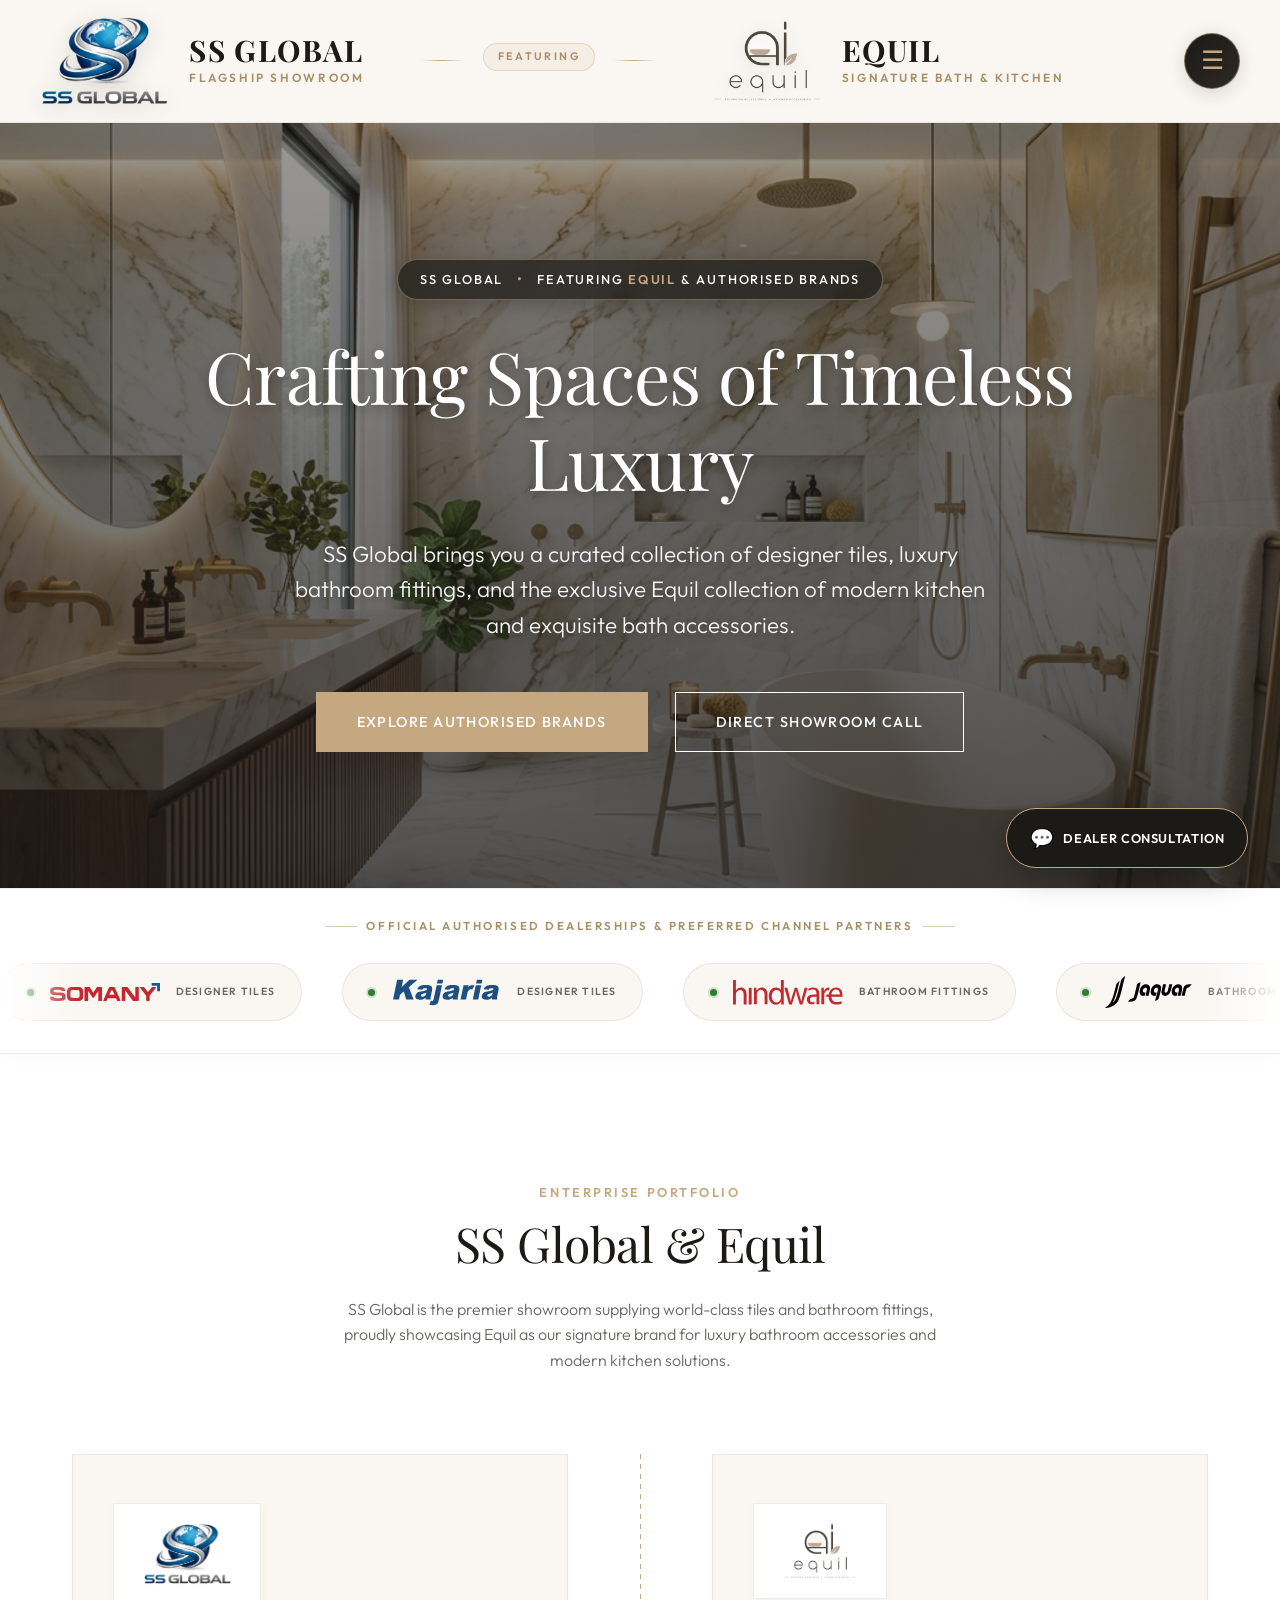
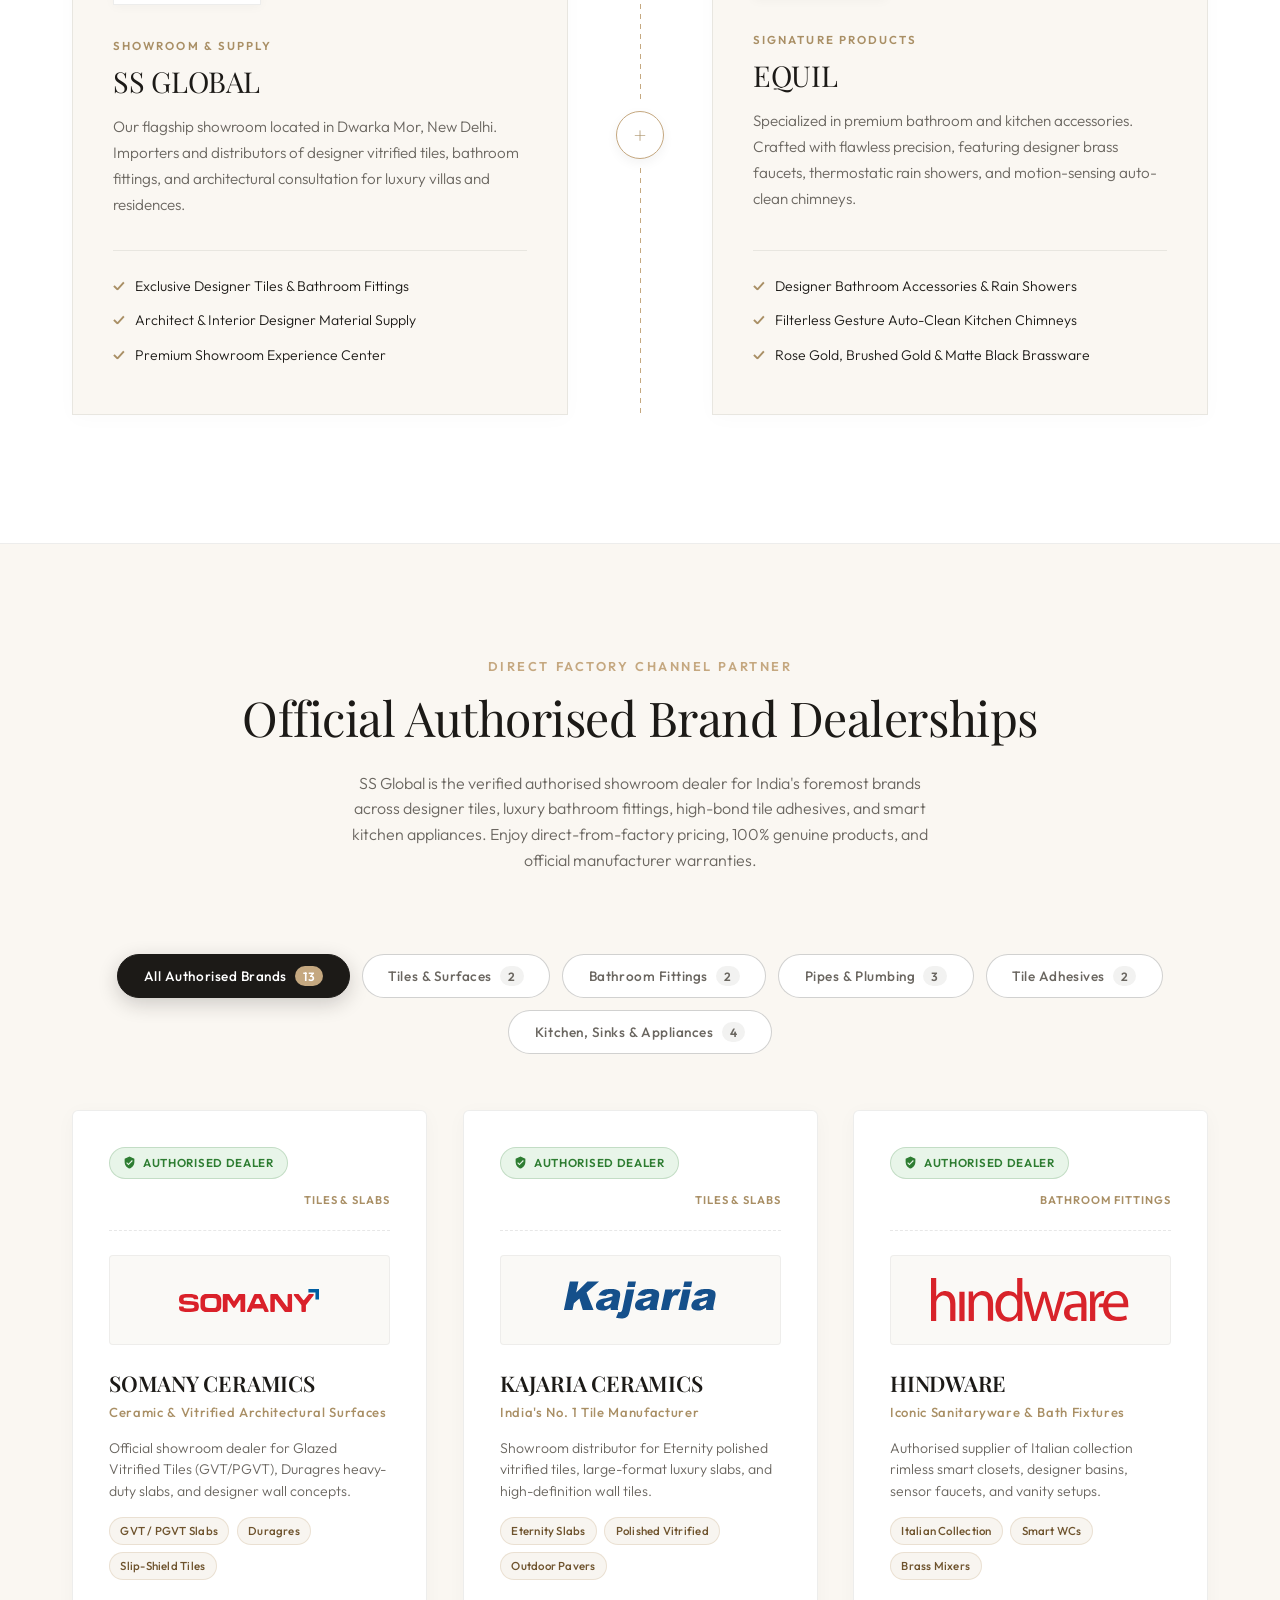
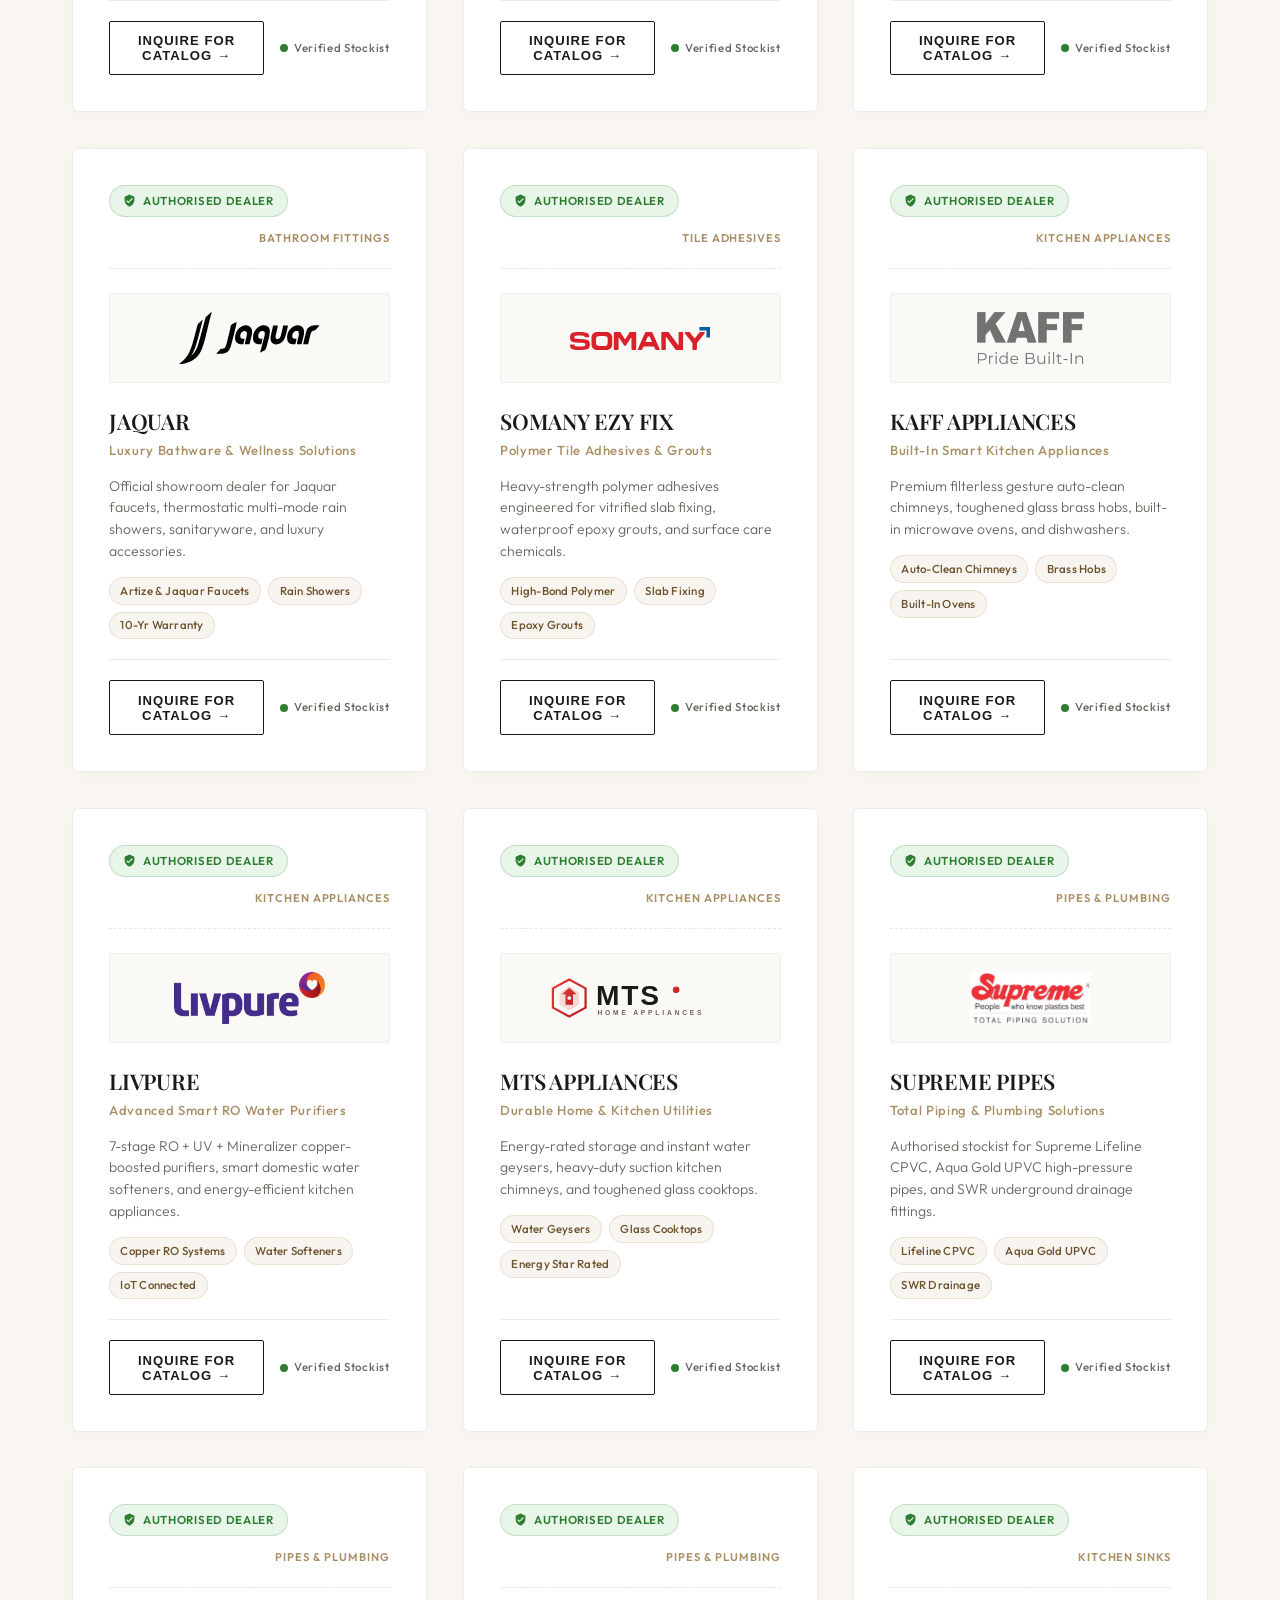
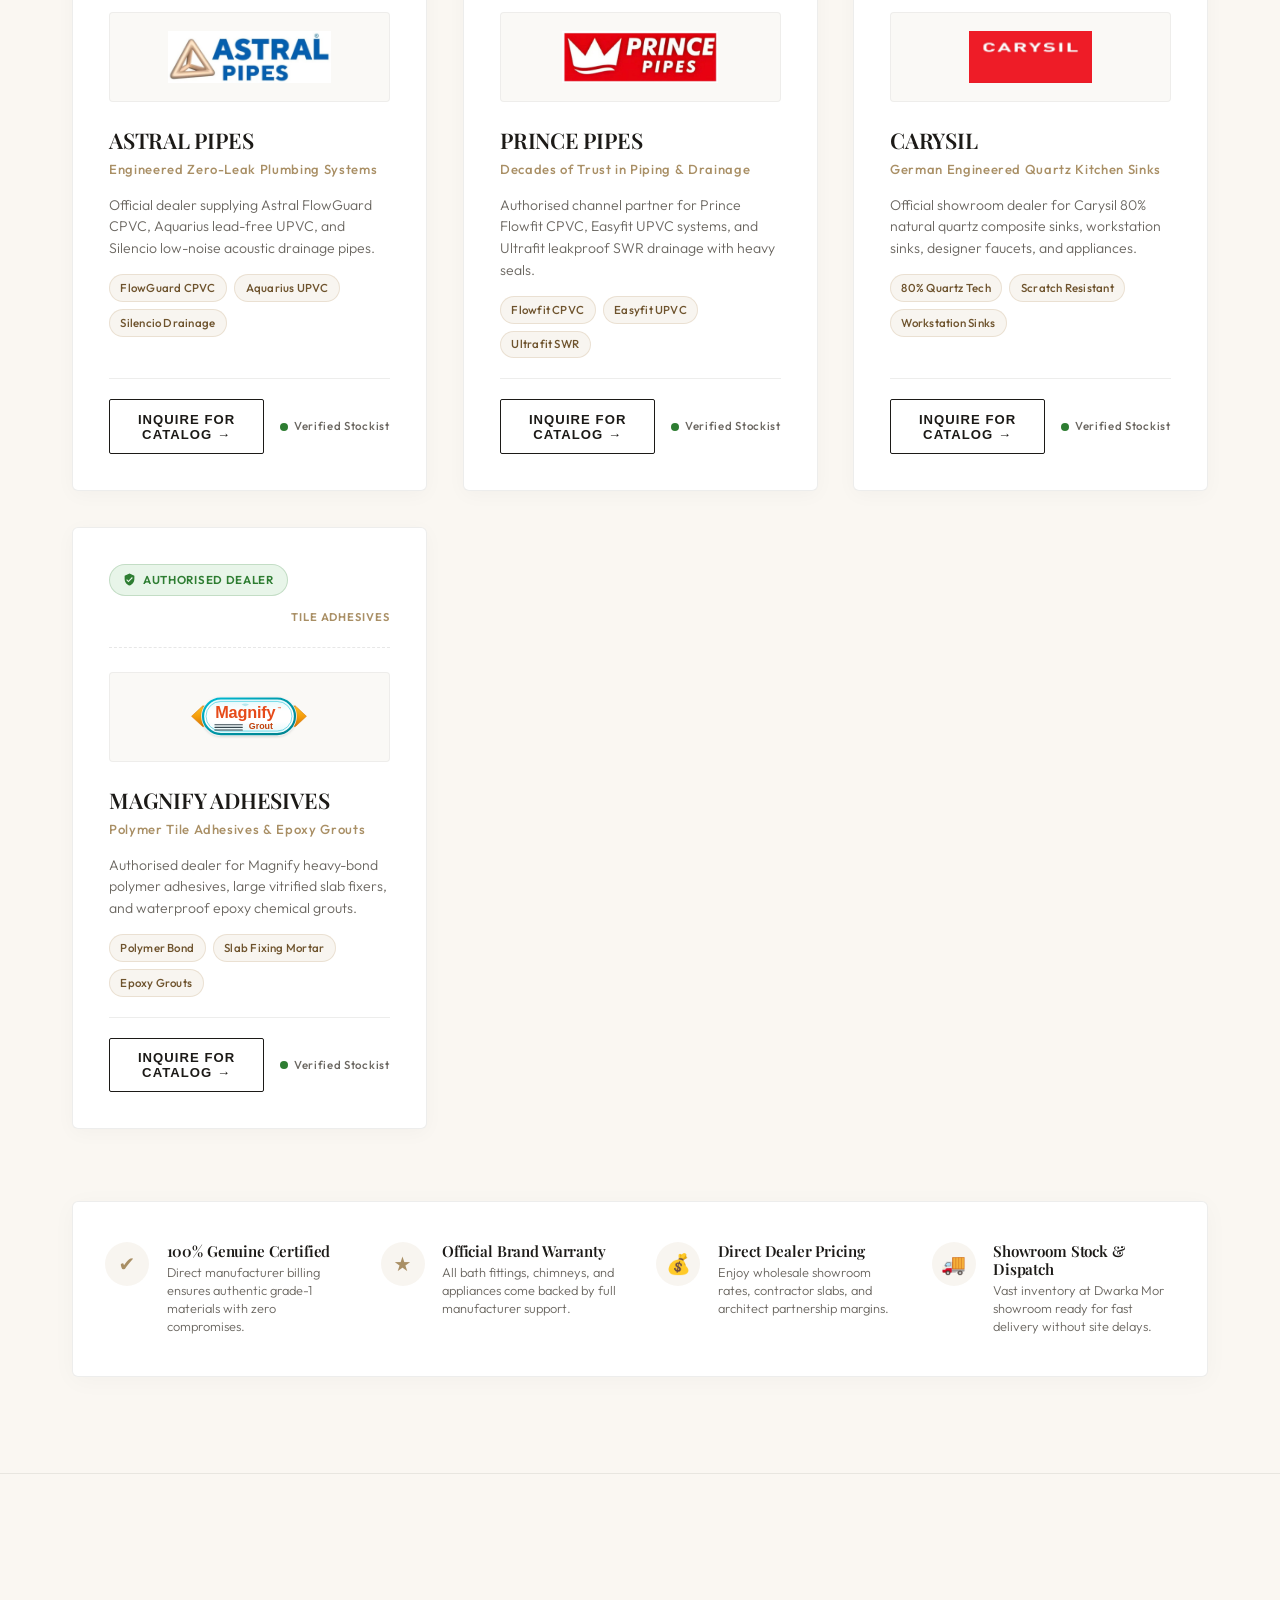
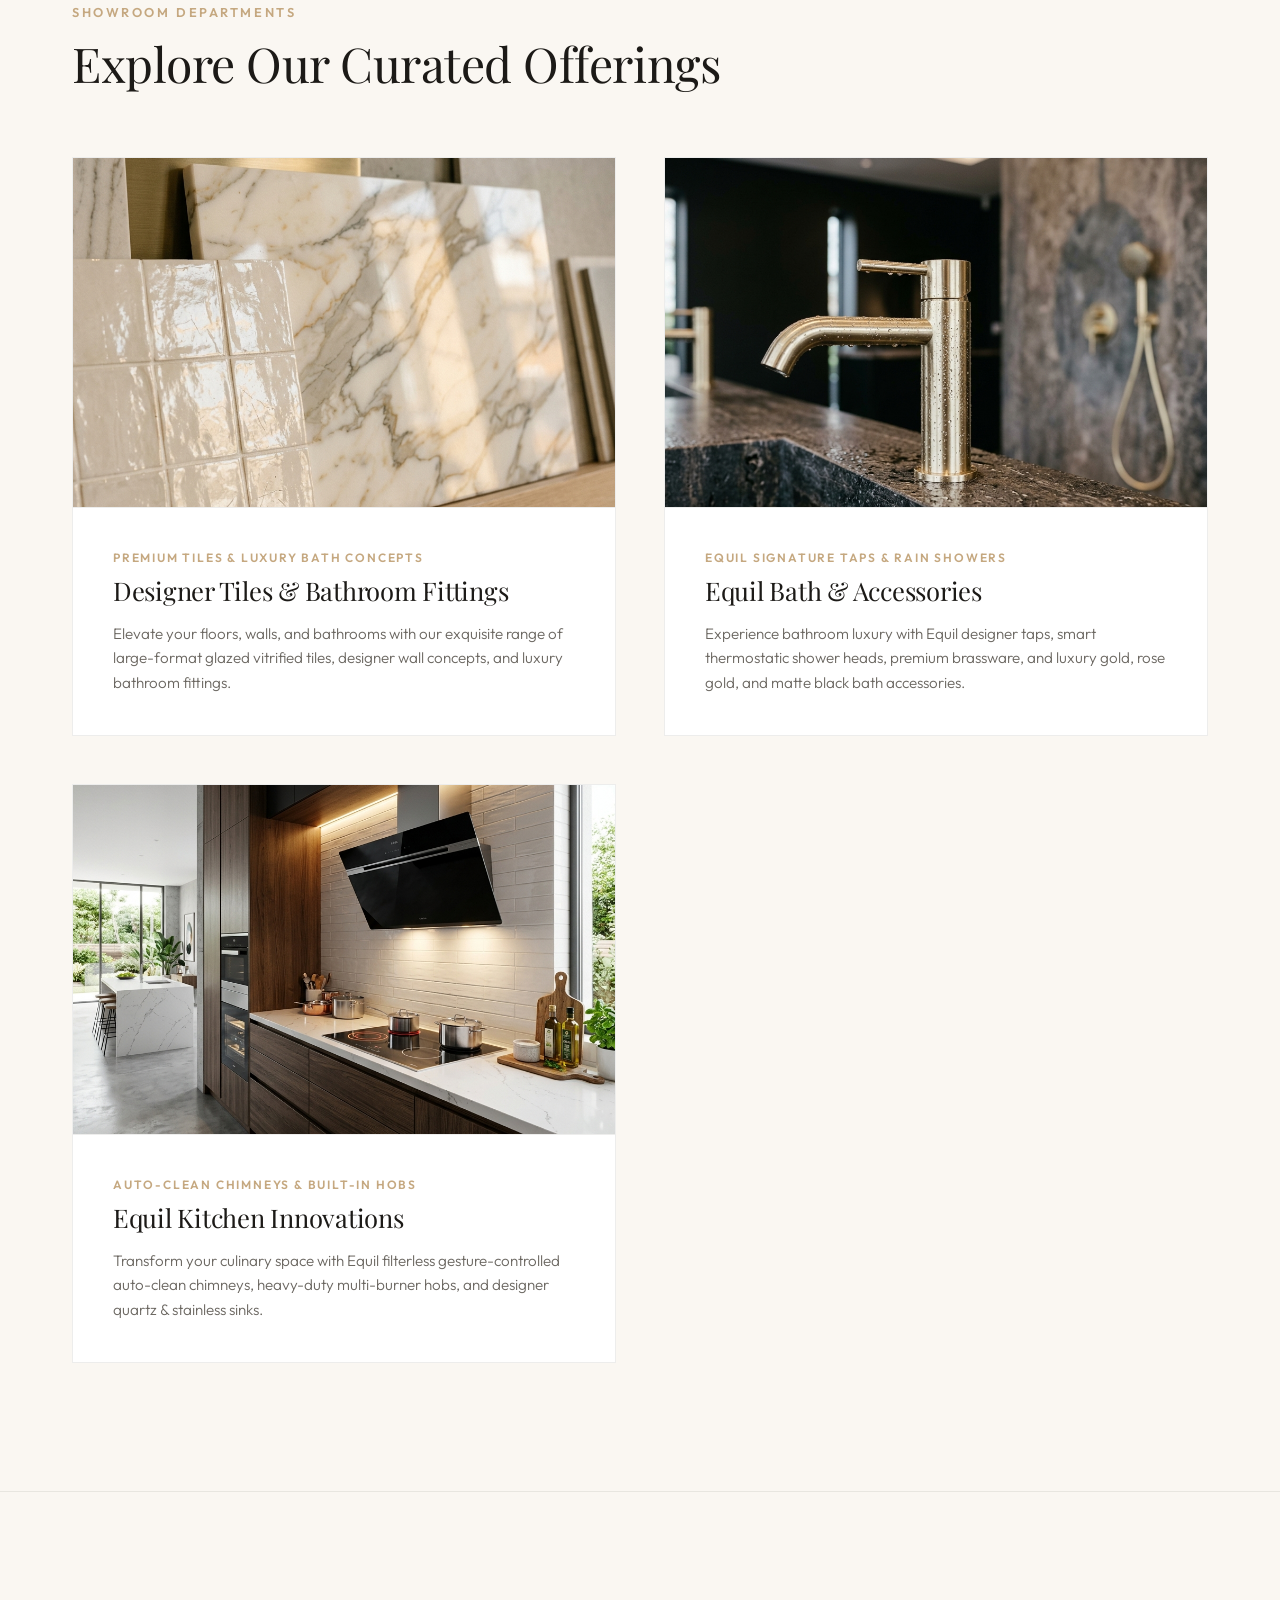
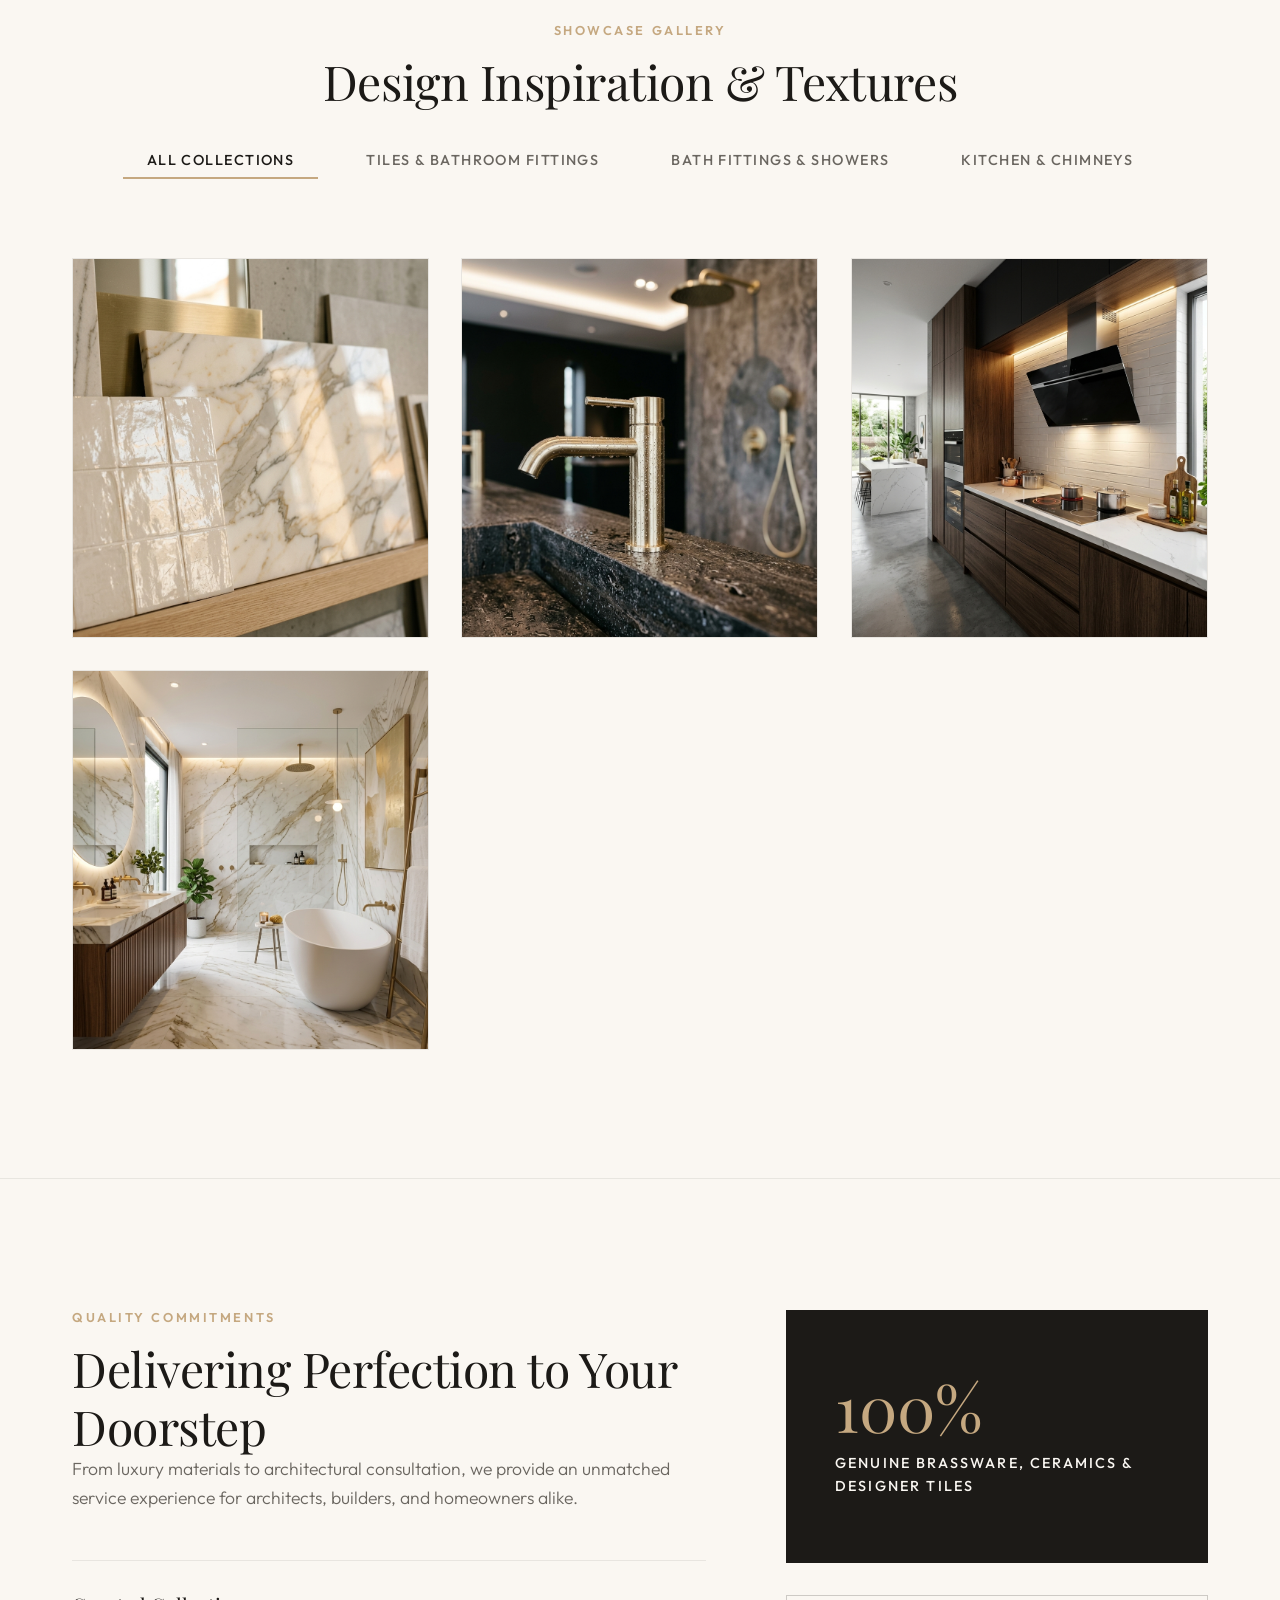
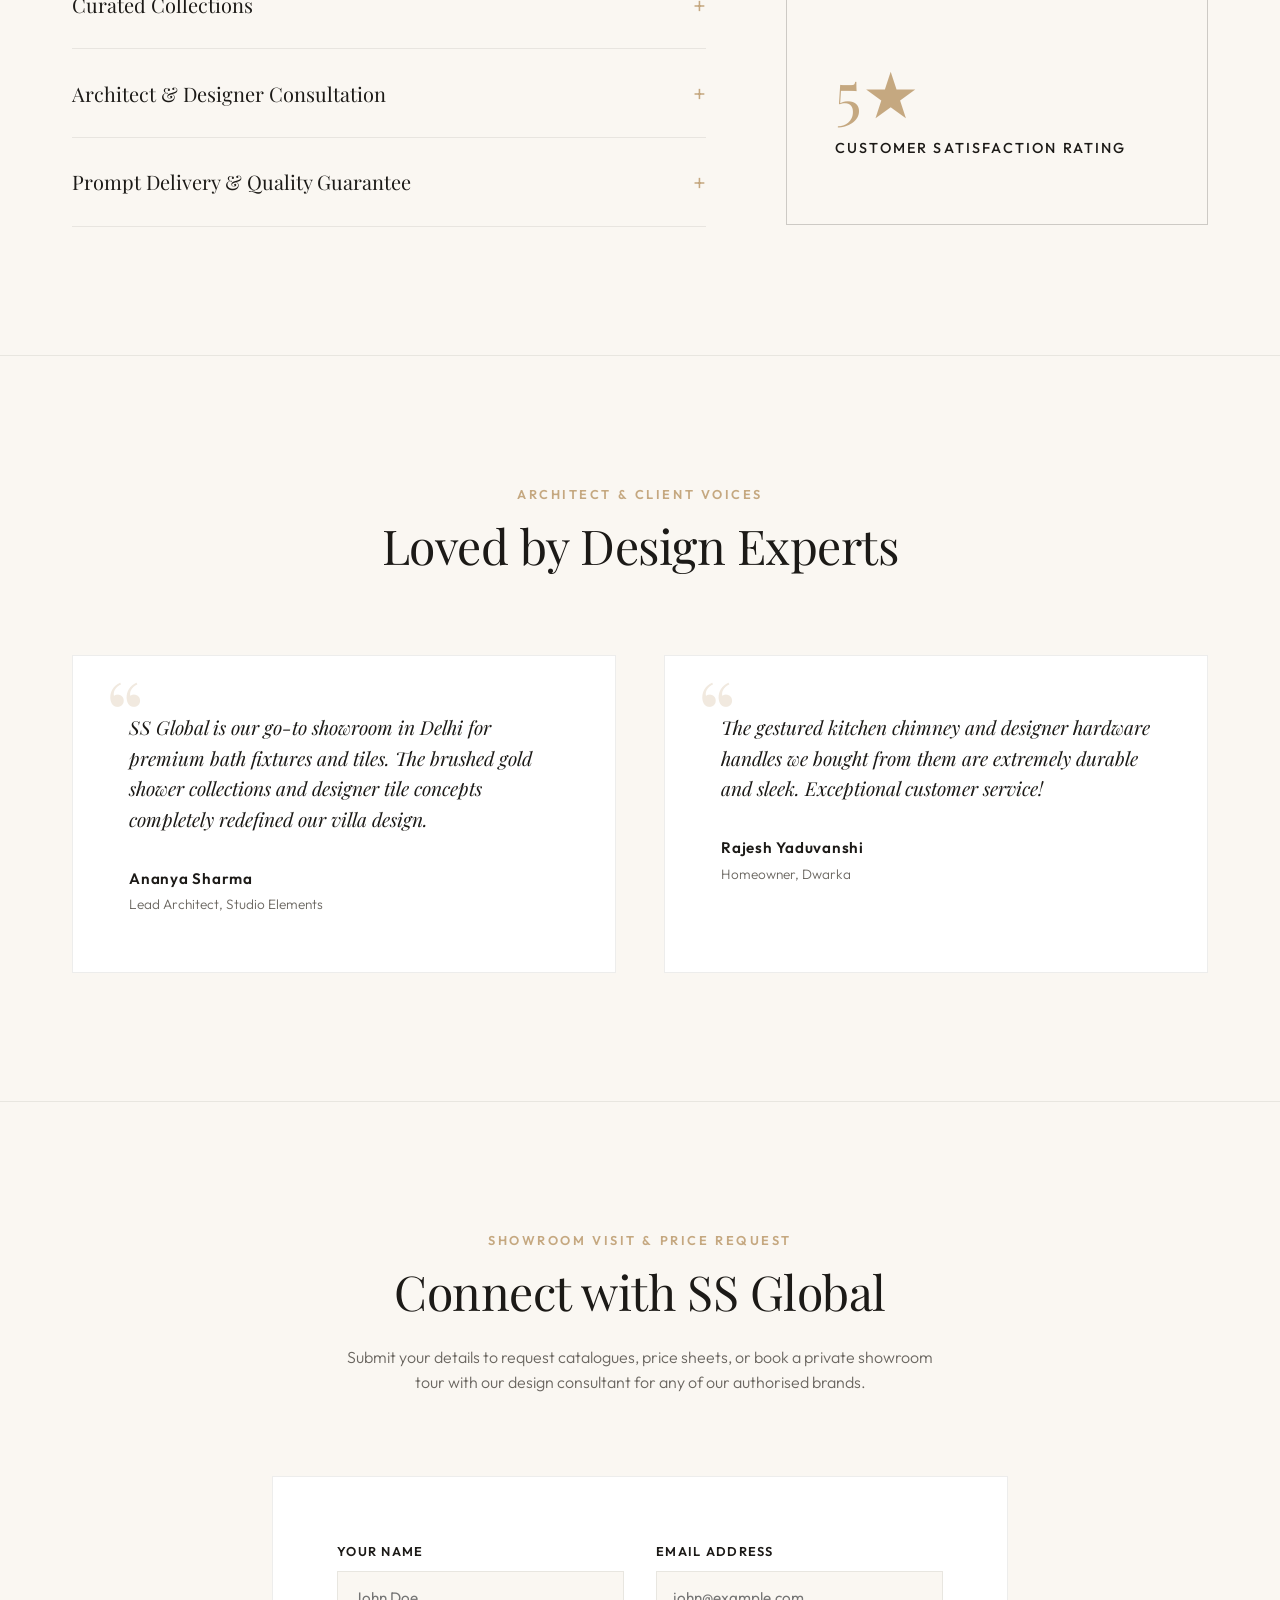
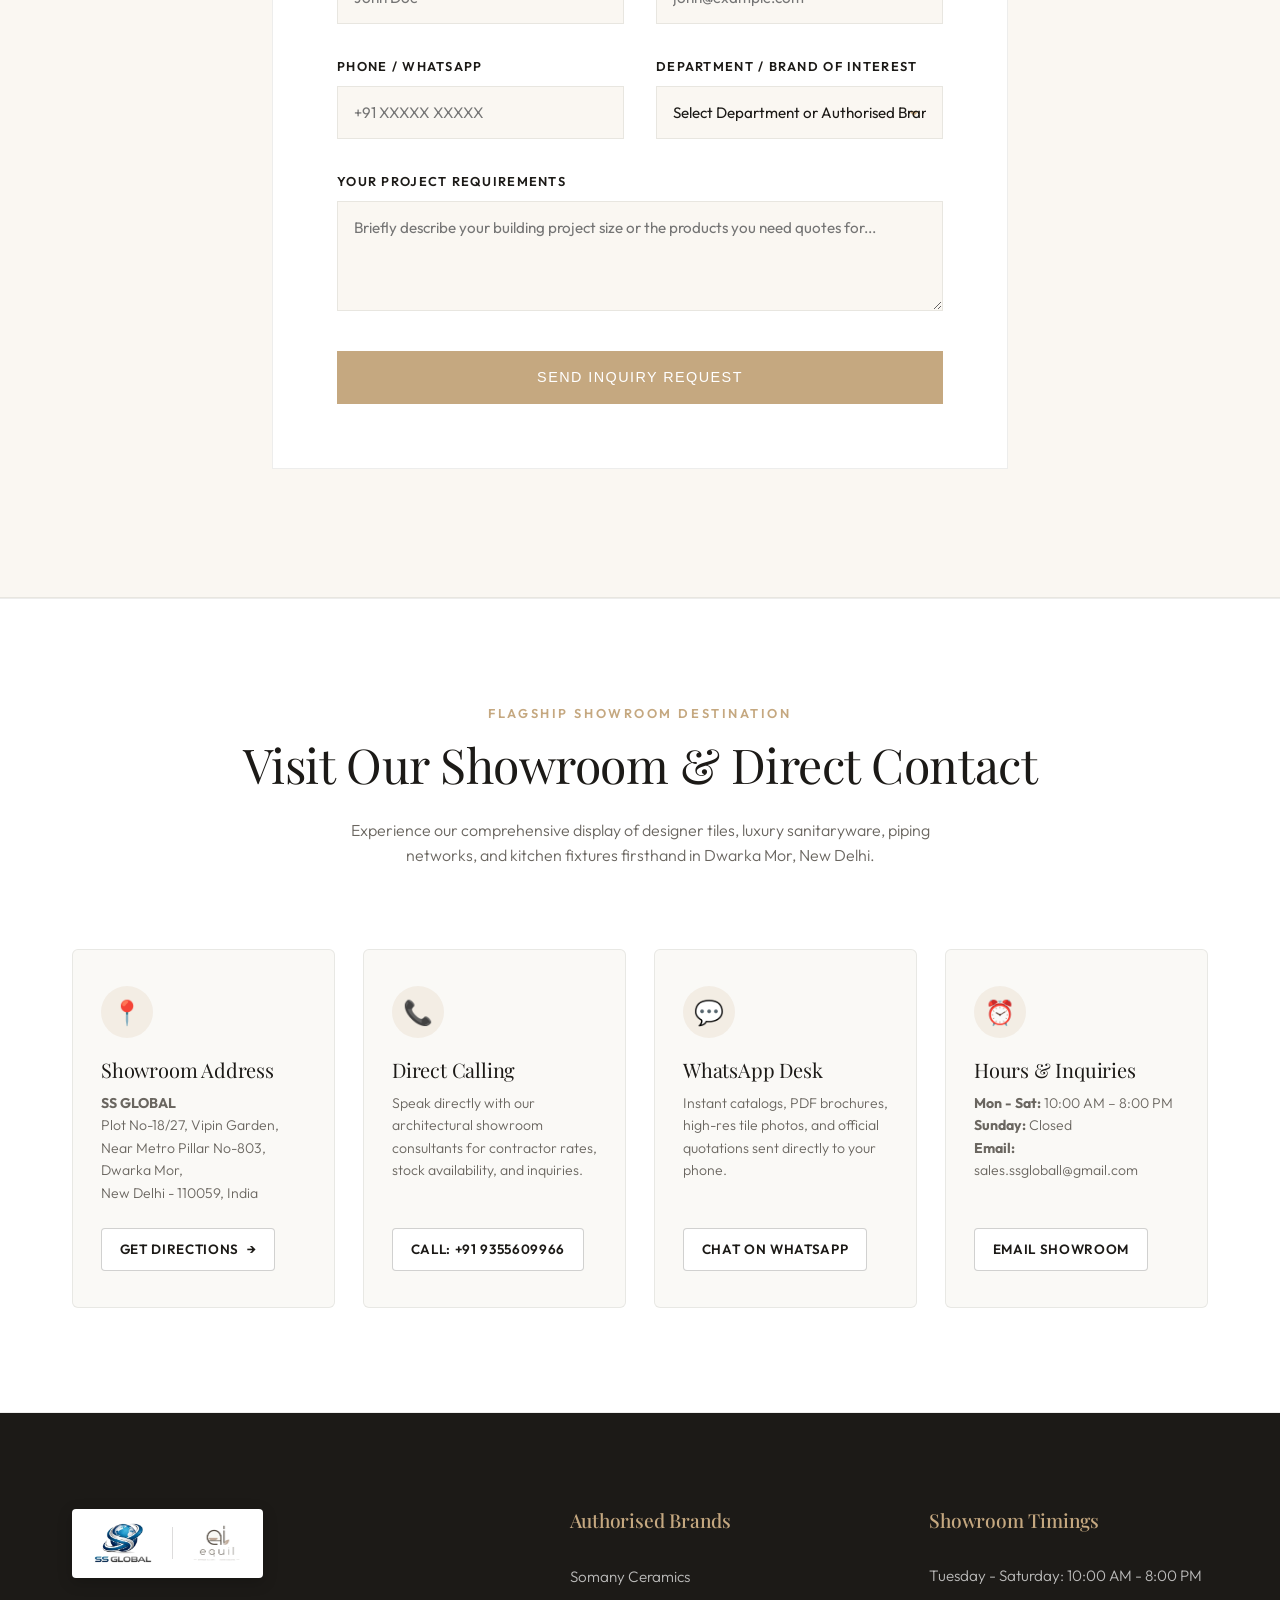
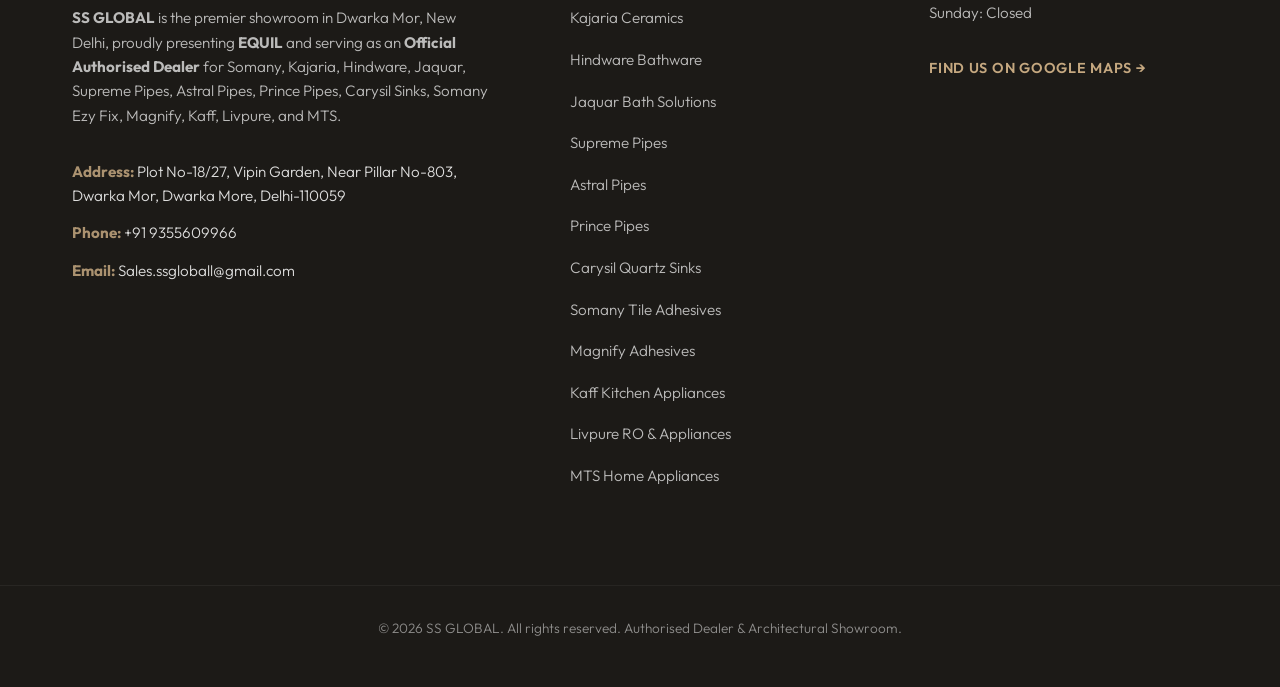
<file: index.html>
<!DOCTYPE html>
<html lang="en">
<head>
    <meta charset="UTF-8">
    <meta name="viewport" content="width=device-width, initial-scale=1.0">
    <meta name="description" content="SS Global Showroom in Dwarka Mor, New Delhi - Official Authorised Dealer for Somany, Kajaria, Hindware, Jaquar, Supreme Pipes, Astral Pipes, Prince Pipes, Carysil Sinks, Somany Ezy Fix, Magnify, Kaff, Livpure, MTS, and exclusive Equil bath &amp; kitchen collections.">
    <title>SS GLOBAL | Authorised Dealer - Tiles, Bathware, Supreme &amp; Astral Pipes, Carysil Sinks</title>
    <!-- Premium Google Fonts -->
    <link rel="preconnect" href="https://fonts.googleapis.com">
    <link rel="preconnect" href="https://fonts.gstatic.com" crossorigin>
    <link href="https://fonts.googleapis.com/css2?family=Outfit:wght@300;400;500;600;700&family=Playfair+Display:ital,wght@0,400;0,600;0,700;1,400&display=swap" rel="stylesheet">
    <link rel="stylesheet" href="static/css/style.css">
</head>
<body>
    <!-- Navigation Header -->
    <header class="header">
        <nav class="nav container-flex">
            <div class="header-brands-bar">
                <!-- SS GLOBAL Primary Brand -->
                <a href="#" class="header-brand-unit brand-ssglobal" title="SS GLOBAL Flagship Showroom">
                    <img src="static/images/logo_ssglobal.png" alt="SS GLOBAL Logo" class="firm-logo-img">
                    <div class="brand-text-meta">
                        <span class="brand-main-name">SS GLOBAL</span>
                        <span class="brand-sub-badge">Flagship Showroom</span>
                    </div>
                </a>

                <!-- Luxury Synergy Connector -->
                <div class="header-synergy-divider" aria-hidden="true">
                    <span class="synergy-line"></span>
                    <span class="synergy-tag">FEATURING</span>
                    <span class="synergy-line"></span>
                </div>

                <!-- EQUIL Signature Brand -->
                <a href="#about-brand" class="header-brand-unit brand-equil" title="EQUIL Signature Collection">
                    <img src="static/images/logo_equil.png" alt="EQUIL Logo" class="brand-equil-img">
                    <div class="brand-text-meta">
                        <span class="brand-main-name">EQUIL</span>
                        <span class="brand-sub-badge">Signature Bath &amp; Kitchen</span>
                    </div>
                </a>
            </div>

            <div class="nav-menu" id="nav-menu">
                <button type="button" id="menu-toggle-btn" class="btn-all-menu" aria-label="Open Navigation Menu" title="Open Full Menu">
                    <span class="menu-icon">&#9776;</span>
                </button>
            </div>
        </nav>
    </header>

    <!-- Full Showroom All Content Directory Menu Drawer (Off-Canvas) -->
    <div id="content-menu-drawer" class="content-drawer-overlay" aria-hidden="true">
        <div class="content-drawer">
            <div class="drawer-header">
                <div>
                    <h3 class="drawer-brand-title">SS GLOBAL SHOWROOM</h3>
                    <p class="drawer-brand-subtitle">Complete Site &amp; Content Directory</p>
                </div>
                <button type="button" id="close-menu-btn" class="drawer-close-btn" aria-label="Close Menu">&times;</button>
            </div>
            <div class="drawer-body">
                <!-- Section 1: Main Showroom Pages -->
                <div class="drawer-block">
                    <div class="drawer-block-title">
                        <span>Showroom Overview</span>
                        <span class="badge-num">6 Sections</span>
                    </div>
                    <div class="drawer-nav-grid">
                        <a href="#hero" class="drawer-nav-link"><span class="icon">&#127963;</span> Welcome</a>
                        <a href="#about-brand" class="drawer-nav-link"><span class="icon">&#10024;</span> SS Global &amp; EQUIL</a>
                        <a href="#authorised-brands" class="drawer-nav-link"><span class="icon">&#127942;</span> 13 Authorised Brands</a>
                        <a href="#collections" class="drawer-nav-link"><span class="icon">&#128444;</span> Luxury Collections</a>
                        <a href="#categories" class="drawer-nav-link"><span class="icon">&#128193;</span> Product Departments</a>
                        <a href="#inquiry" class="drawer-nav-link"><span class="icon">&#128221;</span> Request Official Catalog</a>
                    </div>
                </div>

                <!-- Section 2: All 13 Authorised Brands -->
                <div class="drawer-block">
                    <div class="drawer-block-title">
                        <span>Authorised Brand Showcase</span>
                        <span class="badge-num">13 Brands</span>
                    </div>
                    <div class="drawer-brands-grid">
                        <a href="#brand-card-somany-tiles" class="drawer-brand-item">
                            <span class="brand-item-name">Somany Ceramics</span>
                            <span class="brand-item-cat">Tiles &amp; Slabs</span>
                        </a>
                        <a href="#brand-card-kajaria-tiles" class="drawer-brand-item">
                            <span class="brand-item-name">Kajaria Ceramics</span>
                            <span class="brand-item-cat">Tiles &amp; Slabs</span>
                        </a>
                        <a href="#brand-card-hindware-bath" class="drawer-brand-item">
                            <span class="brand-item-name">Hindware</span>
                            <span class="brand-item-cat">Sanitary &amp; Bath</span>
                        </a>
                        <a href="#brand-card-jaquar-bath" class="drawer-brand-item">
                            <span class="brand-item-name">Jaquar</span>
                            <span class="brand-item-cat">Faucets &amp; Showers</span>
                        </a>
                        <a href="#brand-card-supreme-pipes" class="drawer-brand-item">
                            <span class="brand-item-name">Supreme Pipes</span>
                            <span class="brand-item-cat">CPVC, UPVC &amp; SWR</span>
                        </a>
                        <a href="#brand-card-astral-pipes" class="drawer-brand-item">
                            <span class="brand-item-name">Astral Pipes</span>
                            <span class="brand-item-cat">Plumbing Systems</span>
                        </a>
                        <a href="#brand-card-prince-pipes" class="drawer-brand-item">
                            <span class="brand-item-name">Prince Pipes</span>
                            <span class="brand-item-cat">Piping &amp; Drainage</span>
                        </a>
                        <a href="#brand-card-carysil-sinks" class="drawer-brand-item">
                            <span class="brand-item-name">Carysil Sinks</span>
                            <span class="brand-item-cat">Quartz Kitchen Sinks</span>
                        </a>
                        <a href="#brand-card-somany-adhesive" class="drawer-brand-item">
                            <span class="brand-item-name">Somany Ezy Fix</span>
                            <span class="brand-item-cat">Tile Adhesives</span>
                        </a>
                        <a href="#brand-card-magnify-adhesive" class="drawer-brand-item">
                            <span class="brand-item-name">Magnify Grout</span>
                            <span class="brand-item-cat">Adhesives &amp; Grouts</span>
                        </a>
                        <a href="#brand-card-kaff-appliances" class="drawer-brand-item">
                            <span class="brand-item-name">Kaff Appliances</span>
                            <span class="brand-item-cat">Chimneys &amp; Hobs</span>
                        </a>
                        <a href="#brand-card-livpure-appliances" class="drawer-brand-item">
                            <span class="brand-item-name">Livpure</span>
                            <span class="brand-item-cat">RO Water Purifiers</span>
                        </a>
                        <a href="#brand-card-mts-appliances" class="drawer-brand-item">
                            <span class="brand-item-name">MTS Appliances</span>
                            <span class="brand-item-cat">Home &amp; Kitchen</span>
                        </a>
                        <a href="#about-brand" class="drawer-brand-item">
                            <span class="brand-item-name">EQUIL Signature</span>
                            <span class="brand-item-cat">Bath &amp; Kitchen</span>
                        </a>
                    </div>
                </div>

                <!-- Section 3: Showroom Address & Immediate Contact -->
                <div class="drawer-contact-card">
                    <h4>📍 Visit SS Global Showroom</h4>
                    <p>Plot No-18/27, Vipin Garden, Near Pillar No-803, Dwarka Mor, Delhi-110059<br>
                    <strong>Hours:</strong> Mon - Sat: 10:00 AM - 8:00 PM (Sunday Closed)</p>
                    <div class="drawer-contact-actions">
                        <a href="tel:+919355609966" class="btn btn-primary">📞 Call +91 9355609966</a>
                        <a href="https://wa.me/919355609966?text=Hello%20SS%20Global%20Team,%20I%20would%20like%20to%20inquire%20about%20your%20showroom%20products%20and%20catalogues." target="_blank" rel="noopener" class="btn btn-secondary">💬 WhatsApp</a>
                        <a href="https://maps.google.com/?q=Plot+No-18/27,+Vipin+Garden,+Near+Pillar+No-803,+Dwarka+Mor,+Delhi-110059" target="_blank" rel="noopener" class="btn btn-secondary">🗺️ Directions</a>
                    </div>
                </div>
            </div>
        </div>
    </div>

    <!-- Luxury Hero Section -->
    <section class="hero" id="hero" style="background-image: linear-gradient(rgba(30, 28, 26, 0.45), rgba(30, 28, 26, 0.75)), url('static/images/hero_showroom.png');">
        <div class="hero-content">
            <div class="hero-brand-pill">
                <span>SS GLOBAL</span>
                <span class="pill-dot">•</span>
                <span>FEATURING <span class="pill-highlight">EQUIL</span> & AUTHORISED BRANDS</span>
            </div>
            <h1 class="hero-title">Crafting Spaces of Timeless Luxury</h1>
            <p class="hero-subtitle">SS Global brings you a curated collection of designer tiles, luxury bathroom fittings, and the exclusive Equil collection of modern kitchen and exquisite bath accessories.</p>
            <div class="hero-actions">
                <a href="#authorised-brands" class="btn btn-primary">Explore Authorised Brands</a>
                <a href="tel:+919355609966" class="btn btn-secondary">Direct Showroom Call</a>
            </div>
        </div>
    </section>

    <!-- Infinite Brand Logo Ticker (Animated Marquee Ribbon) -->
    <section class="brand-marquee-section" aria-label="Authorised Brands Marquee">
        <div class="brand-marquee-header">
            <span class="brand-marquee-title">Official Authorised Dealerships & Preferred Channel Partners</span>
        </div>
        <div class="marquee-track-wrapper">
            <div class="marquee-track">
                <!-- Loop 1 -->
                <a href="#brand-card-somany-tiles" class="marquee-item" title="SOMANY CERAMICS - Authorised Dealer">
                    <span class="marquee-verified-dot"></span>
                    <img src="static/images/brands/somany.svg" alt="SOMANY CERAMICS Official Logo">
                    <span class="marquee-tag">Designer Tiles</span>
                </a>
                <a href="#brand-card-kajaria-tiles" class="marquee-item" title="KAJARIA CERAMICS - Authorised Dealer">
                    <span class="marquee-verified-dot"></span>
                    <img src="static/images/brands/kajaria.svg" alt="KAJARIA CERAMICS Official Logo">
                    <span class="marquee-tag">Designer Tiles</span>
                </a>
                <a href="#brand-card-hindware-bath" class="marquee-item" title="HINDWARE - Authorised Dealer">
                    <span class="marquee-verified-dot"></span>
                    <img src="static/images/brands/hindware.svg" alt="HINDWARE Official Logo">
                    <span class="marquee-tag">Bathroom Fittings</span>
                </a>
                <a href="#brand-card-jaquar-bath" class="marquee-item" title="JAQUAR - Authorised Dealer">
                    <span class="marquee-verified-dot"></span>
                    <img src="static/images/brands/jaquar.svg" alt="JAQUAR Official Logo">
                    <span class="marquee-tag">Bathroom Fittings</span>
                </a>
                <a href="#brand-card-supreme-pipes" class="marquee-item" title="SUPREME PIPES - Authorised Dealer">
                    <span class="marquee-verified-dot"></span>
                    <img src="static/images/brands/supreme.png" alt="SUPREME PIPES Official Logo">
                    <span class="marquee-tag">Pipes &amp; Fittings</span>
                </a>
                <a href="#brand-card-astral-pipes" class="marquee-item" title="ASTRAL PIPES - Authorised Dealer">
                    <span class="marquee-verified-dot"></span>
                    <img src="static/images/brands/astral.png" alt="ASTRAL PIPES Official Logo">
                    <span class="marquee-tag">Plumbing Systems</span>
                </a>
                <a href="#brand-card-prince-pipes" class="marquee-item" title="PRINCE PIPES - Authorised Dealer">
                    <span class="marquee-verified-dot"></span>
                    <img src="static/images/brands/prince.png" alt="PRINCE PIPES Official Logo">
                    <span class="marquee-tag">Piping &amp; Drainage</span>
                </a>
                <a href="#brand-card-carysil-sinks" class="marquee-item" title="CARYSIL - Authorised Dealer">
                    <span class="marquee-verified-dot"></span>
                    <img src="static/images/brands/carysil.png" alt="CARYSIL Luxury Sinks Official Logo">
                    <span class="marquee-tag">Quartz Sinks</span>
                </a>
                <a href="#brand-card-somany-adhesive" class="marquee-item" title="SOMANY EZY FIX - Authorised Dealer">
                    <span class="marquee-verified-dot"></span>
                    <img src="static/images/brands/somany.svg" alt="SOMANY EZY FIX Official Logo">
                    <span class="marquee-tag">Tile Adhesives</span>
                </a>
                <a href="#brand-card-magnify-adhesive" class="marquee-item" title="MAGNIFY TILE ADHESIVE - Authorised Dealer">
                    <span class="marquee-verified-dot"></span>
                    <img src="static/images/brands/magnify.svg" alt="MAGNIFY TILE ADHESIVES Official Logo">
                    <span class="marquee-tag">Tile Adhesives</span>
                </a>
                <a href="#brand-card-kaff-appliances" class="marquee-item" title="KAFF APPLIANCES - Authorised Dealer">
                    <span class="marquee-verified-dot"></span>
                    <img src="static/images/brands/kaff.png" alt="KAFF APPLIANCES Official Logo">
                    <span class="marquee-tag">Home &amp; Kitchen</span>
                </a>
                <a href="#brand-card-livpure-appliances" class="marquee-item" title="LIVPURE - Authorised Dealer">
                    <span class="marquee-verified-dot"></span>
                    <img src="static/images/brands/livpure.png" alt="LIVPURE Official Logo">
                    <span class="marquee-tag">Home &amp; Kitchen</span>
                </a>
                <a href="#brand-card-mts-appliances" class="marquee-item" title="MTS APPLIANCES - Authorised Dealer">
                    <span class="marquee-verified-dot"></span>
                    <img src="static/images/brands/mts.svg" alt="MTS APPLIANCES Official Logo">
                    <span class="marquee-tag">Home &amp; Kitchen</span>
                </a>
                <a href="#about-brand" class="marquee-item" title="EQUIL Signature Accessories">
                    <span class="marquee-verified-dot"></span>
                    <img src="static/images/logo_equil.png" alt="Equil Logo">
                    <span class="marquee-tag">Equil Range</span>
                </a>

                <!-- Loop 2 for Seamless Infinite Scroll -->
                <a href="#brand-card-somany-tiles" class="marquee-item" title="SOMANY CERAMICS - Authorised Dealer">
                    <span class="marquee-verified-dot"></span>
                    <img src="static/images/brands/somany.svg" alt="SOMANY CERAMICS Official Logo">
                    <span class="marquee-tag">Designer Tiles</span>
                </a>
                <a href="#brand-card-kajaria-tiles" class="marquee-item" title="KAJARIA CERAMICS - Authorised Dealer">
                    <span class="marquee-verified-dot"></span>
                    <img src="static/images/brands/kajaria.svg" alt="KAJARIA CERAMICS Official Logo">
                    <span class="marquee-tag">Designer Tiles</span>
                </a>
                <a href="#brand-card-hindware-bath" class="marquee-item" title="HINDWARE - Authorised Dealer">
                    <span class="marquee-verified-dot"></span>
                    <img src="static/images/brands/hindware.svg" alt="HINDWARE Official Logo">
                    <span class="marquee-tag">Bathroom Fittings</span>
                </a>
                <a href="#brand-card-jaquar-bath" class="marquee-item" title="JAQUAR - Authorised Dealer">
                    <span class="marquee-verified-dot"></span>
                    <img src="static/images/brands/jaquar.svg" alt="JAQUAR Official Logo">
                    <span class="marquee-tag">Bathroom Fittings</span>
                </a>
                <a href="#brand-card-supreme-pipes" class="marquee-item" title="SUPREME PIPES - Authorised Dealer">
                    <span class="marquee-verified-dot"></span>
                    <img src="static/images/brands/supreme.png" alt="SUPREME PIPES Official Logo">
                    <span class="marquee-tag">Pipes &amp; Fittings</span>
                </a>
                <a href="#brand-card-astral-pipes" class="marquee-item" title="ASTRAL PIPES - Authorised Dealer">
                    <span class="marquee-verified-dot"></span>
                    <img src="static/images/brands/astral.png" alt="ASTRAL PIPES Official Logo">
                    <span class="marquee-tag">Plumbing Systems</span>
                </a>
                <a href="#brand-card-prince-pipes" class="marquee-item" title="PRINCE PIPES - Authorised Dealer">
                    <span class="marquee-verified-dot"></span>
                    <img src="static/images/brands/prince.png" alt="PRINCE PIPES Official Logo">
                    <span class="marquee-tag">Piping &amp; Drainage</span>
                </a>
                <a href="#brand-card-carysil-sinks" class="marquee-item" title="CARYSIL - Authorised Dealer">
                    <span class="marquee-verified-dot"></span>
                    <img src="static/images/brands/carysil.png" alt="CARYSIL Luxury Sinks Official Logo">
                    <span class="marquee-tag">Quartz Sinks</span>
                </a>
                <a href="#brand-card-somany-adhesive" class="marquee-item" title="SOMANY EZY FIX - Authorised Dealer">
                    <span class="marquee-verified-dot"></span>
                    <img src="static/images/brands/somany.svg" alt="SOMANY EZY FIX Official Logo">
                    <span class="marquee-tag">Tile Adhesives</span>
                </a>
                <a href="#brand-card-magnify-adhesive" class="marquee-item" title="MAGNIFY TILE ADHESIVE - Authorised Dealer">
                    <span class="marquee-verified-dot"></span>
                    <img src="static/images/brands/magnify.svg" alt="MAGNIFY TILE ADHESIVES Official Logo">
                    <span class="marquee-tag">Tile Adhesives</span>
                </a>
                <a href="#brand-card-kaff-appliances" class="marquee-item" title="KAFF APPLIANCES - Authorised Dealer">
                    <span class="marquee-verified-dot"></span>
                    <img src="static/images/brands/kaff.png" alt="KAFF APPLIANCES Official Logo">
                    <span class="marquee-tag">Home &amp; Kitchen</span>
                </a>
                <a href="#brand-card-livpure-appliances" class="marquee-item" title="LIVPURE - Authorised Dealer">
                    <span class="marquee-verified-dot"></span>
                    <img src="static/images/brands/livpure.png" alt="LIVPURE Official Logo">
                    <span class="marquee-tag">Home &amp; Kitchen</span>
                </a>
                <a href="#brand-card-mts-appliances" class="marquee-item" title="MTS APPLIANCES - Authorised Dealer">
                    <span class="marquee-verified-dot"></span>
                    <img src="static/images/brands/mts.svg" alt="MTS APPLIANCES Official Logo">
                    <span class="marquee-tag">Home &amp; Kitchen</span>
                </a>
                <a href="#about-brand" class="marquee-item" title="EQUIL Signature Accessories">
                    <span class="marquee-verified-dot"></span>
                    <img src="static/images/logo_equil.png" alt="Equil Logo">
                    <span class="marquee-tag">Equil Range</span>
                </a>
            </div>
        </div>
    </section>

    <!-- SS Global & Equil Section -->
    <section class="section brand-synergy-section" id="about-brand">
        <div class="container">
            <div class="section-header-centered reveal-on-scroll">
                <span class="section-tag">Enterprise Portfolio</span>
                <h2 class="section-title">SS Global & Equil</h2>
                <p class="section-desc">SS Global is the premier showroom supplying world-class tiles and bathroom fittings, proudly showcasing Equil as our signature brand for luxury bathroom accessories and modern kitchen solutions.</p>
            </div>

            <div class="brand-synergy-grid">
                <!-- SS Global Card -->
                <div class="synergy-card reveal-on-scroll stagger-1">
                    <div class="synergy-logo-box">
                        <img src="static/images/logo_ssglobal.png" alt="SS GLOBAL Logo" class="synergy-logo-firm">
                    </div>
                    <span class="synergy-tag">Showroom & Supply</span>
                    <h3 class="synergy-title">SS GLOBAL</h3>
                    <p class="synergy-desc">Our flagship showroom located in Dwarka Mor, New Delhi. Importers and distributors of designer vitrified tiles, bathroom fittings, and architectural consultation for luxury villas and residences.</p>
                    <ul class="synergy-features">
                        <li><span class="synergy-check">&#10003;</span> Exclusive Designer Tiles & Bathroom Fittings</li>
                        <li><span class="synergy-check">&#10003;</span> Architect & Interior Designer Material Supply</li>
                        <li><span class="synergy-check">&#10003;</span> Premium Showroom Experience Center</li>
                    </ul>
                </div>

                <!-- Connector -->
                <div class="synergy-connector">
                    <div class="synergy-connector-line"></div>
                    <div class="synergy-connector-badge">+</div>
                    <div class="synergy-connector-line"></div>
                </div>

                <!-- Equil Card -->
                <div class="synergy-card reveal-on-scroll stagger-2">
                    <div class="synergy-logo-box">
                        <img src="static/images/logo_equil.png" alt="EQUIL Logo" class="synergy-logo-equil">
                    </div>
                    <span class="synergy-tag">Signature Products</span>
                    <h3 class="synergy-title">EQUIL</h3>
                    <p class="synergy-desc">Specialized in premium bathroom and kitchen accessories. Crafted with flawless precision, featuring designer brass faucets, thermostatic rain showers, and motion-sensing auto-clean chimneys.</p>
                    <ul class="synergy-features">
                        <li><span class="synergy-check">&#10003;</span> Designer Bathroom Accessories & Rain Showers</li>
                        <li><span class="synergy-check">&#10003;</span> Filterless Gesture Auto-Clean Kitchen Chimneys</li>
                        <li><span class="synergy-check">&#10003;</span> Rose Gold, Brushed Gold & Matte Black Brassware</li>
                    </ul>
                </div>
            </div>
        </div>
    </section>

    <!-- Dedicated Authorised Dealerships Section -->
    <section class="section authorised-section" id="authorised-brands">
        <div class="container">
            <div class="section-header-centered reveal-on-scroll">
                <span class="section-tag">Direct Factory Channel Partner</span>
                <h2 class="section-title">Official Authorised Brand Dealerships</h2>
                <p class="section-desc">SS Global is the verified authorised showroom dealer for India's foremost brands across designer tiles, luxury bathroom fittings, high-bond tile adhesives, and smart kitchen appliances. Enjoy direct-from-factory pricing, 100% genuine products, and official manufacturer warranties.</p>
            </div>

            <!-- Category Filter Pills -->
            <div class="brand-filters reveal-on-scroll stagger-1">
                <button class="brand-filter-btn active" data-brand-filter="all">
                    All Authorised Brands <span class="count-badge">13</span>
                </button>
                <button class="brand-filter-btn" data-brand-filter="tiles">
                    Tiles &amp; Surfaces <span class="count-badge">2</span>
                </button>
                <button class="brand-filter-btn" data-brand-filter="bathroom">
                    Bathroom Fittings <span class="count-badge">2</span>
                </button>
                <button class="brand-filter-btn" data-brand-filter="pipes">
                    Pipes &amp; Plumbing <span class="count-badge">3</span>
                </button>
                <button class="brand-filter-btn" data-brand-filter="adhesives">
                    Tile Adhesives <span class="count-badge">2</span>
                </button>
                <button class="brand-filter-btn" data-brand-filter="appliances">
                    Kitchen, Sinks &amp; Appliances <span class="count-badge">4</span>
                </button>
            </div>

            <!-- Authorised Brands Grid (Crisp & Short Overview) -->
            <div class="authorised-brands-grid">
                <!-- 1. Somany -->
                <div class="brand-card reveal-on-scroll stagger-1" id="brand-card-somany-tiles" data-category="tiles">
                    <div class="brand-card-top">
                        <div class="dealer-verified-badge">
                            <svg viewBox="0 0 24 24"><path d="M12 1L3 5v6c0 5.55 3.84 10.74 9 12 5.16-1.26 9-6.45 9-12V5l-9-4zm-2 16l-4-4 1.41-1.41L10 14.17l6.59-6.59L18 9l-8 8z"/></svg>
                            <span>Authorised Dealer</span>
                        </div>
                        <span class="brand-category-pill">Tiles &amp; Slabs</span>
                    </div>
                    <div class="brand-card-logo-wrap">
                        <img src="static/images/brands/somany.svg" alt="SOMANY CERAMICS Official Logo">
                    </div>
                    <div class="brand-card-body">
                        <h3 class="brand-card-title">SOMANY CERAMICS</h3>
                        <p class="brand-card-tagline">Ceramic &amp; Vitrified Architectural Surfaces</p>
                        <p class="brand-card-desc">Official showroom dealer for Glazed Vitrified Tiles (GVT/PGVT), Duragres heavy-duty slabs, and designer wall concepts.</p>
                        <div class="brand-quick-tags">
                            <span class="brand-tag-chip">GVT / PGVT Slabs</span>
                            <span class="brand-tag-chip">Duragres</span>
                            <span class="brand-tag-chip">Slip-Shield Tiles</span>
                        </div>
                    </div>
                    <div class="brand-card-footer">
                        <button type="button" class="btn-brand-inquire" data-brand-name="SOMANY CERAMICS" data-service-key="brand-somany-tiles">Inquire for Catalog &rarr;</button>
                        <div class="brand-warranty-badge"><span class="pulse-beacon"></span><span>Verified Stockist</span></div>
                    </div>
                </div>

                <!-- 2. Kajaria -->
                <div class="brand-card reveal-on-scroll stagger-2" id="brand-card-kajaria-tiles" data-category="tiles">
                    <div class="brand-card-top">
                        <div class="dealer-verified-badge">
                            <svg viewBox="0 0 24 24"><path d="M12 1L3 5v6c0 5.55 3.84 10.74 9 12 5.16-1.26 9-6.45 9-12V5l-9-4zm-2 16l-4-4 1.41-1.41L10 14.17l6.59-6.59L18 9l-8 8z"/></svg>
                            <span>Authorised Dealer</span>
                        </div>
                        <span class="brand-category-pill">Tiles &amp; Slabs</span>
                    </div>
                    <div class="brand-card-logo-wrap">
                        <img src="static/images/brands/kajaria.svg" alt="KAJARIA CERAMICS Official Logo">
                    </div>
                    <div class="brand-card-body">
                        <h3 class="brand-card-title">KAJARIA CERAMICS</h3>
                        <p class="brand-card-tagline">India's No. 1 Tile Manufacturer</p>
                        <p class="brand-card-desc">Showroom distributor for Eternity polished vitrified tiles, large-format luxury slabs, and high-definition wall tiles.</p>
                        <div class="brand-quick-tags">
                            <span class="brand-tag-chip">Eternity Slabs</span>
                            <span class="brand-tag-chip">Polished Vitrified</span>
                            <span class="brand-tag-chip">Outdoor Pavers</span>
                        </div>
                    </div>
                    <div class="brand-card-footer">
                        <button type="button" class="btn-brand-inquire" data-brand-name="KAJARIA CERAMICS" data-service-key="brand-kajaria-tiles">Inquire for Catalog &rarr;</button>
                        <div class="brand-warranty-badge"><span class="pulse-beacon"></span><span>Verified Stockist</span></div>
                    </div>
                </div>

                <!-- 3. Hindware -->
                <div class="brand-card reveal-on-scroll stagger-3" id="brand-card-hindware-bath" data-category="bathroom">
                    <div class="brand-card-top">
                        <div class="dealer-verified-badge">
                            <svg viewBox="0 0 24 24"><path d="M12 1L3 5v6c0 5.55 3.84 10.74 9 12 5.16-1.26 9-6.45 9-12V5l-9-4zm-2 16l-4-4 1.41-1.41L10 14.17l6.59-6.59L18 9l-8 8z"/></svg>
                            <span>Authorised Dealer</span>
                        </div>
                        <span class="brand-category-pill">Bathroom Fittings</span>
                    </div>
                    <div class="brand-card-logo-wrap">
                        <img src="static/images/brands/hindware.svg" alt="HINDWARE Official Logo">
                    </div>
                    <div class="brand-card-body">
                        <h3 class="brand-card-title">HINDWARE</h3>
                        <p class="brand-card-tagline">Iconic Sanitaryware &amp; Bath Fixtures</p>
                        <p class="brand-card-desc">Authorised supplier of Italian collection rimless smart closets, designer basins, sensor faucets, and vanity setups.</p>
                        <div class="brand-quick-tags">
                            <span class="brand-tag-chip">Italian Collection</span>
                            <span class="brand-tag-chip">Smart WCs</span>
                            <span class="brand-tag-chip">Brass Mixers</span>
                        </div>
                    </div>
                    <div class="brand-card-footer">
                        <button type="button" class="btn-brand-inquire" data-brand-name="HINDWARE" data-service-key="brand-hindware-bath">Inquire for Catalog &rarr;</button>
                        <div class="brand-warranty-badge"><span class="pulse-beacon"></span><span>Verified Stockist</span></div>
                    </div>
                </div>

                <!-- 4. Jaquar -->
                <div class="brand-card reveal-on-scroll stagger-1" id="brand-card-jaquar-bath" data-category="bathroom">
                    <div class="brand-card-top">
                        <div class="dealer-verified-badge">
                            <svg viewBox="0 0 24 24"><path d="M12 1L3 5v6c0 5.55 3.84 10.74 9 12 5.16-1.26 9-6.45 9-12V5l-9-4zm-2 16l-4-4 1.41-1.41L10 14.17l6.59-6.59L18 9l-8 8z"/></svg>
                            <span>Authorised Dealer</span>
                        </div>
                        <span class="brand-category-pill">Bathroom Fittings</span>
                    </div>
                    <div class="brand-card-logo-wrap">
                        <img src="static/images/brands/jaquar.svg" alt="JAQUAR Official Logo">
                    </div>
                    <div class="brand-card-body">
                        <h3 class="brand-card-title">JAQUAR</h3>
                        <p class="brand-card-tagline">Luxury Bathware &amp; Wellness Solutions</p>
                        <p class="brand-card-desc">Official showroom dealer for Jaquar faucets, thermostatic multi-mode rain showers, sanitaryware, and luxury accessories.</p>
                        <div class="brand-quick-tags">
                            <span class="brand-tag-chip">Artize &amp; Jaquar Faucets</span>
                            <span class="brand-tag-chip">Rain Showers</span>
                            <span class="brand-tag-chip">10-Yr Warranty</span>
                        </div>
                    </div>
                    <div class="brand-card-footer">
                        <button type="button" class="btn-brand-inquire" data-brand-name="JAQUAR" data-service-key="brand-jaquar-bath">Inquire for Catalog &rarr;</button>
                        <div class="brand-warranty-badge"><span class="pulse-beacon"></span><span>Verified Stockist</span></div>
                    </div>
                </div>

                <!-- 5. Somany Ezy Fix -->
                <div class="brand-card reveal-on-scroll stagger-2" id="brand-card-somany-adhesive" data-category="adhesives">
                    <div class="brand-card-top">
                        <div class="dealer-verified-badge">
                            <svg viewBox="0 0 24 24"><path d="M12 1L3 5v6c0 5.55 3.84 10.74 9 12 5.16-1.26 9-6.45 9-12V5l-9-4zm-2 16l-4-4 1.41-1.41L10 14.17l6.59-6.59L18 9l-8 8z"/></svg>
                            <span>Authorised Dealer</span>
                        </div>
                        <span class="brand-category-pill">Tile Adhesives</span>
                    </div>
                    <div class="brand-card-logo-wrap">
                        <img src="static/images/brands/somany.svg" alt="SOMANY EZY FIX Official Logo">
                    </div>
                    <div class="brand-card-body">
                        <h3 class="brand-card-title">SOMANY EZY FIX</h3>
                        <p class="brand-card-tagline">Polymer Tile Adhesives &amp; Grouts</p>
                        <p class="brand-card-desc">Heavy-strength polymer adhesives engineered for vitrified slab fixing, waterproof epoxy grouts, and surface care chemicals.</p>
                        <div class="brand-quick-tags">
                            <span class="brand-tag-chip">High-Bond Polymer</span>
                            <span class="brand-tag-chip">Slab Fixing</span>
                            <span class="brand-tag-chip">Epoxy Grouts</span>
                        </div>
                    </div>
                    <div class="brand-card-footer">
                        <button type="button" class="btn-brand-inquire" data-brand-name="SOMANY EZY FIX" data-service-key="brand-somany-adhesive">Inquire for Catalog &rarr;</button>
                        <div class="brand-warranty-badge"><span class="pulse-beacon"></span><span>Verified Stockist</span></div>
                    </div>
                </div>

                <!-- 6. Kaff Appliances -->
                <div class="brand-card reveal-on-scroll stagger-3" id="brand-card-kaff-appliances" data-category="appliances">
                    <div class="brand-card-top">
                        <div class="dealer-verified-badge">
                            <svg viewBox="0 0 24 24"><path d="M12 1L3 5v6c0 5.55 3.84 10.74 9 12 5.16-1.26 9-6.45 9-12V5l-9-4zm-2 16l-4-4 1.41-1.41L10 14.17l6.59-6.59L18 9l-8 8z"/></svg>
                            <span>Authorised Dealer</span>
                        </div>
                        <span class="brand-category-pill">Kitchen Appliances</span>
                    </div>
                    <div class="brand-card-logo-wrap">
                        <img src="static/images/brands/kaff.png" alt="KAFF APPLIANCES Official Logo">
                    </div>
                    <div class="brand-card-body">
                        <h3 class="brand-card-title">KAFF APPLIANCES</h3>
                        <p class="brand-card-tagline">Built-In Smart Kitchen Appliances</p>
                        <p class="brand-card-desc">Premium filterless gesture auto-clean chimneys, toughened glass brass hobs, built-in microwave ovens, and dishwashers.</p>
                        <div class="brand-quick-tags">
                            <span class="brand-tag-chip">Auto-Clean Chimneys</span>
                            <span class="brand-tag-chip">Brass Hobs</span>
                            <span class="brand-tag-chip">Built-In Ovens</span>
                        </div>
                    </div>
                    <div class="brand-card-footer">
                        <button type="button" class="btn-brand-inquire" data-brand-name="KAFF APPLIANCES" data-service-key="brand-kaff-appliances">Inquire for Catalog &rarr;</button>
                        <div class="brand-warranty-badge"><span class="pulse-beacon"></span><span>Verified Stockist</span></div>
                    </div>
                </div>

                <!-- 7. Livpure -->
                <div class="brand-card reveal-on-scroll stagger-1" id="brand-card-livpure-appliances" data-category="appliances">
                    <div class="brand-card-top">
                        <div class="dealer-verified-badge">
                            <svg viewBox="0 0 24 24"><path d="M12 1L3 5v6c0 5.55 3.84 10.74 9 12 5.16-1.26 9-6.45 9-12V5l-9-4zm-2 16l-4-4 1.41-1.41L10 14.17l6.59-6.59L18 9l-8 8z"/></svg>
                            <span>Authorised Dealer</span>
                        </div>
                        <span class="brand-category-pill">Kitchen Appliances</span>
                    </div>
                    <div class="brand-card-logo-wrap">
                        <img src="static/images/brands/livpure.png" alt="LIVPURE Official Logo">
                    </div>
                    <div class="brand-card-body">
                        <h3 class="brand-card-title">LIVPURE</h3>
                        <p class="brand-card-tagline">Advanced Smart RO Water Purifiers</p>
                        <p class="brand-card-desc">7-stage RO + UV + Mineralizer copper-boosted purifiers, smart domestic water softeners, and energy-efficient kitchen appliances.</p>
                        <div class="brand-quick-tags">
                            <span class="brand-tag-chip">Copper RO Systems</span>
                            <span class="brand-tag-chip">Water Softeners</span>
                            <span class="brand-tag-chip">IoT Connected</span>
                        </div>
                    </div>
                    <div class="brand-card-footer">
                        <button type="button" class="btn-brand-inquire" data-brand-name="LIVPURE" data-service-key="brand-livpure-appliances">Inquire for Catalog &rarr;</button>
                        <div class="brand-warranty-badge"><span class="pulse-beacon"></span><span>Verified Stockist</span></div>
                    </div>
                </div>

                <!-- 8. MTS Appliances -->
                <div class="brand-card reveal-on-scroll stagger-2" id="brand-card-mts-appliances" data-category="appliances">
                    <div class="brand-card-top">
                        <div class="dealer-verified-badge">
                            <svg viewBox="0 0 24 24"><path d="M12 1L3 5v6c0 5.55 3.84 10.74 9 12 5.16-1.26 9-6.45 9-12V5l-9-4zm-2 16l-4-4 1.41-1.41L10 14.17l6.59-6.59L18 9l-8 8z"/></svg>
                            <span>Authorised Dealer</span>
                        </div>
                        <span class="brand-category-pill">Kitchen Appliances</span>
                    </div>
                    <div class="brand-card-logo-wrap">
                        <img src="static/images/brands/mts.svg" alt="MTS APPLIANCES Official Logo">
                    </div>
                    <div class="brand-card-body">
                        <h3 class="brand-card-title">MTS APPLIANCES</h3>
                        <p class="brand-card-tagline">Durable Home &amp; Kitchen Utilities</p>
                        <p class="brand-card-desc">Energy-rated storage and instant water geysers, heavy-duty suction kitchen chimneys, and toughened glass cooktops.</p>
                        <div class="brand-quick-tags">
                            <span class="brand-tag-chip">Water Geysers</span>
                            <span class="brand-tag-chip">Glass Cooktops</span>
                            <span class="brand-tag-chip">Energy Star Rated</span>
                        </div>
                    </div>
                    <div class="brand-card-footer">
                        <button type="button" class="btn-brand-inquire" data-brand-name="MTS APPLIANCES" data-service-key="brand-mts-appliances">Inquire for Catalog &rarr;</button>
                        <div class="brand-warranty-badge"><span class="pulse-beacon"></span><span>Verified Stockist</span></div>
                    </div>
                </div>

                <!-- 9. Supreme Pipes -->
                <div class="brand-card reveal-on-scroll stagger-1" id="brand-card-supreme-pipes" data-category="pipes">
                    <div class="brand-card-top">
                        <div class="dealer-verified-badge">
                            <svg viewBox="0 0 24 24"><path d="M12 1L3 5v6c0 5.55 3.84 10.74 9 12 5.16-1.26 9-6.45 9-12V5l-9-4zm-2 16l-4-4 1.41-1.41L10 14.17l6.59-6.59L18 9l-8 8z"/></svg>
                            <span>Authorised Dealer</span>
                        </div>
                        <span class="brand-category-pill">Pipes &amp; Plumbing</span>
                    </div>
                    <div class="brand-card-logo-wrap">
                        <img src="static/images/brands/supreme.png" alt="SUPREME PIPES Official Logo">
                    </div>
                    <div class="brand-card-body">
                        <h3 class="brand-card-title">SUPREME PIPES</h3>
                        <p class="brand-card-tagline">Total Piping &amp; Plumbing Solutions</p>
                        <p class="brand-card-desc">Authorised stockist for Supreme Lifeline CPVC, Aqua Gold UPVC high-pressure pipes, and SWR underground drainage fittings.</p>
                        <div class="brand-quick-tags">
                            <span class="brand-tag-chip">Lifeline CPVC</span>
                            <span class="brand-tag-chip">Aqua Gold UPVC</span>
                            <span class="brand-tag-chip">SWR Drainage</span>
                        </div>
                    </div>
                    <div class="brand-card-footer">
                        <button type="button" class="btn-brand-inquire" data-brand-name="SUPREME PIPES" data-service-key="brand-supreme-pipes">Inquire for Catalog &rarr;</button>
                        <div class="brand-warranty-badge"><span class="pulse-beacon"></span><span>Verified Stockist</span></div>
                    </div>
                </div>

                <!-- 10. Astral Pipes -->
                <div class="brand-card reveal-on-scroll stagger-2" id="brand-card-astral-pipes" data-category="pipes">
                    <div class="brand-card-top">
                        <div class="dealer-verified-badge">
                            <svg viewBox="0 0 24 24"><path d="M12 1L3 5v6c0 5.55 3.84 10.74 9 12 5.16-1.26 9-6.45 9-12V5l-9-4zm-2 16l-4-4 1.41-1.41L10 14.17l6.59-6.59L18 9l-8 8z"/></svg>
                            <span>Authorised Dealer</span>
                        </div>
                        <span class="brand-category-pill">Pipes &amp; Plumbing</span>
                    </div>
                    <div class="brand-card-logo-wrap">
                        <img src="static/images/brands/astral.png" alt="ASTRAL PIPES Official Logo">
                    </div>
                    <div class="brand-card-body">
                        <h3 class="brand-card-title">ASTRAL PIPES</h3>
                        <p class="brand-card-tagline">Engineered Zero-Leak Plumbing Systems</p>
                        <p class="brand-card-desc">Official dealer supplying Astral FlowGuard CPVC, Aquarius lead-free UPVC, and Silencio low-noise acoustic drainage pipes.</p>
                        <div class="brand-quick-tags">
                            <span class="brand-tag-chip">FlowGuard CPVC</span>
                            <span class="brand-tag-chip">Aquarius UPVC</span>
                            <span class="brand-tag-chip">Silencio Drainage</span>
                        </div>
                    </div>
                    <div class="brand-card-footer">
                        <button type="button" class="btn-brand-inquire" data-brand-name="ASTRAL PIPES" data-service-key="brand-astral-pipes">Inquire for Catalog &rarr;</button>
                        <div class="brand-warranty-badge"><span class="pulse-beacon"></span><span>Verified Stockist</span></div>
                    </div>
                </div>

                <!-- 11. Prince Pipes -->
                <div class="brand-card reveal-on-scroll stagger-3" id="brand-card-prince-pipes" data-category="pipes">
                    <div class="brand-card-top">
                        <div class="dealer-verified-badge">
                            <svg viewBox="0 0 24 24"><path d="M12 1L3 5v6c0 5.55 3.84 10.74 9 12 5.16-1.26 9-6.45 9-12V5l-9-4zm-2 16l-4-4 1.41-1.41L10 14.17l6.59-6.59L18 9l-8 8z"/></svg>
                            <span>Authorised Dealer</span>
                        </div>
                        <span class="brand-category-pill">Pipes &amp; Plumbing</span>
                    </div>
                    <div class="brand-card-logo-wrap">
                        <img src="static/images/brands/prince.png" alt="PRINCE PIPES Official Logo">
                    </div>
                    <div class="brand-card-body">
                        <h3 class="brand-card-title">PRINCE PIPES</h3>
                        <p class="brand-card-tagline">Decades of Trust in Piping &amp; Drainage</p>
                        <p class="brand-card-desc">Authorised channel partner for Prince Flowfit CPVC, Easyfit UPVC systems, and Ultrafit leakproof SWR drainage with heavy seals.</p>
                        <div class="brand-quick-tags">
                            <span class="brand-tag-chip">Flowfit CPVC</span>
                            <span class="brand-tag-chip">Easyfit UPVC</span>
                            <span class="brand-tag-chip">Ultrafit SWR</span>
                        </div>
                    </div>
                    <div class="brand-card-footer">
                        <button type="button" class="btn-brand-inquire" data-brand-name="PRINCE PIPES" data-service-key="brand-prince-pipes">Inquire for Catalog &rarr;</button>
                        <div class="brand-warranty-badge"><span class="pulse-beacon"></span><span>Verified Stockist</span></div>
                    </div>
                </div>

                <!-- 12. Carysil Sinks -->
                <div class="brand-card reveal-on-scroll stagger-1" id="brand-card-carysil-sinks" data-category="appliances">
                    <div class="brand-card-top">
                        <div class="dealer-verified-badge">
                            <svg viewBox="0 0 24 24"><path d="M12 1L3 5v6c0 5.55 3.84 10.74 9 12 5.16-1.26 9-6.45 9-12V5l-9-4zm-2 16l-4-4 1.41-1.41L10 14.17l6.59-6.59L18 9l-8 8z"/></svg>
                            <span>Authorised Dealer</span>
                        </div>
                        <span class="brand-category-pill">Kitchen Sinks</span>
                    </div>
                    <div class="brand-card-logo-wrap">
                        <img src="static/images/brands/carysil.png" alt="CARYSIL Luxury Sinks Official Logo">
                    </div>
                    <div class="brand-card-body">
                        <h3 class="brand-card-title">CARYSIL</h3>
                        <p class="brand-card-tagline">German Engineered Quartz Kitchen Sinks</p>
                        <p class="brand-card-desc">Official showroom dealer for Carysil 80% natural quartz composite sinks, workstation sinks, designer faucets, and appliances.</p>
                        <div class="brand-quick-tags">
                            <span class="brand-tag-chip">80% Quartz Tech</span>
                            <span class="brand-tag-chip">Scratch Resistant</span>
                            <span class="brand-tag-chip">Workstation Sinks</span>
                        </div>
                    </div>
                    <div class="brand-card-footer">
                        <button type="button" class="btn-brand-inquire" data-brand-name="CARYSIL" data-service-key="brand-carysil-sinks">Inquire for Catalog &rarr;</button>
                        <div class="brand-warranty-badge"><span class="pulse-beacon"></span><span>Verified Stockist</span></div>
                    </div>
                </div>

                <!-- 13. Magnify -->
                <div class="brand-card reveal-on-scroll stagger-2" id="brand-card-magnify-adhesive" data-category="adhesives">
                    <div class="brand-card-top">
                        <div class="dealer-verified-badge">
                            <svg viewBox="0 0 24 24"><path d="M12 1L3 5v6c0 5.55 3.84 10.74 9 12 5.16-1.26 9-6.45 9-12V5l-9-4zm-2 16l-4-4 1.41-1.41L10 14.17l6.59-6.59L18 9l-8 8z"/></svg>
                            <span>Authorised Dealer</span>
                        </div>
                        <span class="brand-category-pill">Tile Adhesives</span>
                    </div>
                    <div class="brand-card-logo-wrap">
                        <img src="static/images/brands/magnify.svg" alt="MAGNIFY TILE ADHESIVES Official Logo">
                    </div>
                    <div class="brand-card-body">
                        <h3 class="brand-card-title">MAGNIFY ADHESIVES</h3>
                        <p class="brand-card-tagline">Polymer Tile Adhesives &amp; Epoxy Grouts</p>
                        <p class="brand-card-desc">Authorised dealer for Magnify heavy-bond polymer adhesives, large vitrified slab fixers, and waterproof epoxy chemical grouts.</p>
                        <div class="brand-quick-tags">
                            <span class="brand-tag-chip">Polymer Bond</span>
                            <span class="brand-tag-chip">Slab Fixing Mortar</span>
                            <span class="brand-tag-chip">Epoxy Grouts</span>
                        </div>
                    </div>
                    <div class="brand-card-footer">
                        <button type="button" class="btn-brand-inquire" data-brand-name="MAGNIFY ADHESIVES" data-service-key="brand-magnify-adhesive">Inquire for Catalog &rarr;</button>
                        <div class="brand-warranty-badge"><span class="pulse-beacon"></span><span>Verified Stockist</span></div>
                    </div>
                </div>
            </div>

            <!-- Dealership Trust Guarantee Bar -->
            <div class="dealer-trust-bar reveal-on-scroll">
                <div class="dealer-trust-item">
                    <div class="dealer-trust-icon">&#10004;</div>
                    <div class="dealer-trust-text">
                        <h4>100% Genuine Certified</h4>
                        <p>Direct manufacturer billing ensures authentic grade-1 materials with zero compromises.</p>
                    </div>
                </div>
                <div class="dealer-trust-item">
                    <div class="dealer-trust-icon">&#9733;</div>
                    <div class="dealer-trust-text">
                        <h4>Official Brand Warranty</h4>
                        <p>All bath fittings, chimneys, and appliances come backed by full manufacturer support.</p>
                    </div>
                </div>
                <div class="dealer-trust-item">
                    <div class="dealer-trust-icon">&#128176;</div>
                    <div class="dealer-trust-text">
                        <h4>Direct Dealer Pricing</h4>
                        <p>Enjoy wholesale showroom rates, contractor slabs, and architect partnership margins.</p>
                    </div>
                </div>
                <div class="dealer-trust-item">
                    <div class="dealer-trust-icon">&#128666;</div>
                    <div class="dealer-trust-text">
                        <h4>Showroom Stock & Dispatch</h4>
                        <p>Vast inventory at Dwarka Mor showroom ready for fast delivery without site delays.</p>
                    </div>
                </div>
            </div>
        </div>
    </section>

    <!-- Category Grid Section -->
    <section class="section categories-section" id="categories">
        <div class="container">
            <div class="section-header reveal-on-scroll">
                <span class="section-tag">Showroom Departments</span>
                <h2 class="section-title">Explore Our Curated Offerings</h2>
            </div>
            
            <div class="categories-grid">
                                <div class="category-card reveal-on-scroll stagger-1" id="card-tiles-bath">
                    <div class="category-img-container">
                        <img src="static/images/designer_tiles.png" alt="Designer Tiles & Bathroom Fittings" class="category-img">
                    </div>
                    <div class="category-info">
                        <span class="category-tagline">Premium Tiles & Luxury Bath Concepts</span>
                        <h3 class="category-title">Designer Tiles & Bathroom Fittings</h3>
                        <p class="category-desc">Elevate your floors, walls, and bathrooms with our exquisite range of large-format glazed vitrified tiles, designer wall concepts, and luxury bathroom fittings.</p>
                    </div>
                </div>
                <div class="category-card reveal-on-scroll stagger-2" id="card-bath-fittings">
                    <div class="category-img-container">
                        <img src="static/images/bath_fittings.png" alt="Equil Bath & Accessories" class="category-img">
                    </div>
                    <div class="category-info">
                        <span class="category-tagline">Equil Signature Taps & Rain Showers</span>
                        <h3 class="category-title">Equil Bath & Accessories</h3>
                        <p class="category-desc">Experience bathroom luxury with Equil designer taps, smart thermostatic shower heads, premium brassware, and luxury gold, rose gold, and matte black bath accessories.</p>
                    </div>
                </div>
                <div class="category-card reveal-on-scroll stagger-3" id="card-kitchen-chimneys">
                    <div class="category-img-container">
                        <img src="static/images/kitchen_chimney.png" alt="Equil Kitchen Innovations" class="category-img">
                    </div>
                    <div class="category-info">
                        <span class="category-tagline">Auto-Clean Chimneys & Built-in Hobs</span>
                        <h3 class="category-title">Equil Kitchen Innovations</h3>
                        <p class="category-desc">Transform your culinary space with Equil filterless gesture-controlled auto-clean chimneys, heavy-duty multi-burner hobs, and designer quartz & stainless sinks.</p>
                    </div>
                </div>
            </div>
        </div>
    </section>

    <!-- Interactive Filterable Showcase Gallery -->
    <section class="section showcase-section" id="collections">
        <div class="container">
            <div class="section-header-centered reveal-on-scroll">
                <span class="section-tag">Showcase Gallery</span>
                <h2 class="section-title">Design Inspiration & Textures</h2>
                
                <!-- Filter Controls -->
                <div class="filter-controls" id="filter-controls">
                    <button class="filter-btn active" data-filter="all">All Collections</button>
                    <button class="filter-btn" data-filter="tiles-bath">Tiles & Bathroom Fittings</button>
                    <button class="filter-btn" data-filter="bath-fittings">Bath Fittings & Showers</button>
                    <button class="filter-btn" data-filter="kitchen-chimneys">Kitchen & Chimneys</button>
                </div>
            </div>

            <!-- Grid Items -->
            <div class="showcase-grid" id="showcase-grid">
                <div class="gallery-item tiles-bath reveal-on-scroll stagger-1">
                    <img src="static/images/designer_tiles.png" alt="Designer Vitrified Tiles & Surfaces">
                    <div class="gallery-overlay">
                        <h4>Designer Vitrified Surface</h4>
                        <p>High-Gloss Architectural Tile Concept</p>
                    </div>
                </div>
                <div class="gallery-item bath-fittings reveal-on-scroll stagger-2">
                    <img src="static/images/bath_fittings.png" alt="Brushed Gold Basin Tap">
                    <div class="gallery-overlay">
                        <h4>Brushed Gold Mixer</h4>
                        <p>Designer Brass Bathroom Tap</p>
                    </div>
                </div>
                <div class="gallery-item kitchen-chimneys reveal-on-scroll stagger-3">
                    <img src="static/images/kitchen_chimney.png" alt="Auto Clean Kitchen Chimney">
                    <div class="gallery-overlay">
                        <h4>Minimalist Smart Chimney</h4>
                        <p>Gesture Control Auto-Clean Chimney</p>
                    </div>
                </div>
                <div class="gallery-item bath-fittings reveal-on-scroll stagger-4">
                    <img src="static/images/hero_showroom.png" alt="Rain Shower Showcase">
                    <div class="gallery-overlay">
                        <h4>Rainfall Sanctuary</h4>
                        <p>Thermostatic Multi-Flow Shower System</p>
                    </div>
                </div>
            </div>
        </div>
    </section>

    <!-- Why Us & Accordion Specifications -->
    <section class="section highlights-section" id="highlights">
        <div class="container split-layout">
            <div class="highlights-text reveal-on-scroll">
                <span class="section-tag">Quality Commitments</span>
                <h2 class="section-title">Delivering Perfection to Your Doorstep</h2>
                <p class="highlight-intro">From luxury materials to architectural consultation, we provide an unmatched service experience for architects, builders, and homeowners alike.</p>
                
                <div class="accordion-container">
                                        <div class="accordion-row">
                        <button class="accordion-toggle" id="toggle-1">
                            <span class="accordion-title">Curated Collections</span>
                            <span class="accordion-icon">+</span>
                        </button>
                        <div class="accordion-content">
                            <p class="accordion-desc">Every single tile design, chimney model, and tap fixture is handpicked by design experts to ensure premium grade quality and modern design trends.</p>
                        </div>
                    </div>
                    <div class="accordion-row">
                        <button class="accordion-toggle" id="toggle-2">
                            <span class="accordion-title">Architect & Designer Consultation</span>
                            <span class="accordion-icon">+</span>
                        </button>
                        <div class="accordion-content">
                            <p class="accordion-desc">We collaborate directly with your interior designers and architects to supply bulk materials, customize patterns, and offer direct showroom consults.</p>
                        </div>
                    </div>
                    <div class="accordion-row">
                        <button class="accordion-toggle" id="toggle-3">
                            <span class="accordion-title">Prompt Delivery & Quality Guarantee</span>
                            <span class="accordion-icon">+</span>
                        </button>
                        <div class="accordion-content">
                            <p class="accordion-desc">With our vast inventory and strict quality checks, we ensure your building project progresses without delays.</p>
                        </div>
                    </div>
                </div>
            </div>
            
            <div class="highlights-decor reveal-on-scroll stagger-2">
                <div class="decor-box">
                    <span class="decor-stat">100%</span>
                    <span class="decor-label">Genuine Brassware, Ceramics & Designer Tiles</span>
                </div>
                <div class="decor-box outline">
                    <span class="decor-stat">5★</span>
                    <span class="decor-label">Customer Satisfaction Rating</span>
                </div>
            </div>
        </div>
    </section>

    <!-- Testimonials Section -->
    <section class="section testimonials-section">
        <div class="container">
            <div class="section-header-centered reveal-on-scroll">
                <span class="section-tag">Architect & Client Voices</span>
                <h2 class="section-title">Loved by Design Experts</h2>
            </div>
            
            <div class="testimonials-grid">
                                <div class="testimonial-card reveal-on-scroll stagger-1">
                    <div class="quote-icon">“</div>
                    <p class="quote-text">SS Global is our go-to showroom in Delhi for premium bath fixtures and tiles. The brushed gold shower collections and designer tile concepts completely redefined our villa design.</p>
                    <div class="quote-author">
                        <span class="author-name">Ananya Sharma</span>
                        <span class="author-role">Lead Architect, Studio Elements</span>
                    </div>
                </div>
                <div class="testimonial-card reveal-on-scroll stagger-2">
                    <div class="quote-icon">“</div>
                    <p class="quote-text">The gestured kitchen chimney and designer hardware handles we bought from them are extremely durable and sleek. Exceptional customer service!</p>
                    <div class="quote-author">
                        <span class="author-name">Rajesh Yaduvanshi</span>
                        <span class="author-role">Homeowner, Dwarka</span>
                    </div>
                </div>
            </div>
        </div>
    </section>

    <!-- Catalog Inquiry / Showroom Visit Form -->
    <section class="section inquiry-section" id="inquiry">
        <div class="container-narrow">
            <div class="section-header-centered reveal-on-scroll">
                <span class="section-tag">Showroom Visit & Price Request</span>
                <h2 class="section-title">Connect with SS Global</h2>
                <p class="section-desc">Submit your details to request catalogues, price sheets, or book a private showroom tour with our design consultant for any of our authorised brands.</p>
            </div>
            
            <form id="inquiry-form" class="inquiry-form reveal-on-scroll" action="https://formsubmit.co/sales.ssgloball@gmail.com" method="POST">
                <!-- FormSubmit Configuration for Pure Frontend Email Delivery to sales.ssgloball@gmail.com -->
                <input type="hidden" name="_subject" value="New Showroom Catalogue & Price Inquiry - SS Global">
                <input type="hidden" name="_template" value="table">
                <input type="hidden" name="_captcha" value="false">
                
                <div class="form-row-grid">
                    <div class="form-group">
                        <label for="name">Your Name</label>
                        <input type="text" id="name" name="name" placeholder="John Doe" required>
                    </div>
                    <div class="form-group">
                        <label for="email">Email Address</label>
                        <input type="email" id="email" name="email" placeholder="john@example.com" required>
                    </div>
                </div>
                <div class="form-row-grid">
                    <div class="form-group">
                        <label for="phone">Phone / WhatsApp</label>
                        <input type="tel" id="phone" name="phone" placeholder="+91 XXXXX XXXXX" required>
                    </div>
                    <div class="form-group">
                        <label for="service">Department / Brand of Interest</label>
                        <select id="service" name="service" required>
                            <option value="" disabled selected>Select Department or Authorised Brand</option>
                            <optgroup label="Pipes &amp; Plumbing Systems">
                                <option value="brand-supreme-pipes">Supreme Pipes - CPVC, UPVC &amp; SWR Drainage</option>
                                <option value="brand-astral-pipes">Astral Pipes - FlowGuard Plus &amp; High-Pressure Plumbing</option>
                                <option value="brand-prince-pipes">Prince Pipes - Acoustic Drainage &amp; Building Plumbing</option>
                            </optgroup>
                            <optgroup label="Kitchen Sinks &amp; Appliances">
                                <option value="brand-carysil-sinks">Carysil - German Quartz &amp; Granite Kitchen Sinks</option>
                                <option value="brand-kaff-appliances">Kaff - Built-in Kitchen Chimneys &amp; Hobs</option>
                                <option value="brand-livpure-appliances">Livpure - Smart RO Water Purifiers &amp; Appliances</option>
                                <option value="brand-mts-appliances">MTS - Home Appliances &amp; Water Geysers</option>
                            </optgroup>
                            <optgroup label="Tile Adhesives &amp; Chemical Grouts">
                                <option value="brand-somany-adhesive">Somany Ezy Fix - Tile Adhesives &amp; Grouts</option>
                                <option value="brand-magnify-adhesive">Magnify - High-Bond Polymer Adhesives &amp; Epoxy Grouts</option>
                            </optgroup>
                            <optgroup label="Designer Tiles &amp; Surfaces">
                                <option value="brand-somany-tiles">Somany Ceramics - Vitrified &amp; Floor Tiles</option>
                                <option value="brand-kajaria-tiles">Kajaria Ceramics - Premium Wall &amp; Floor Tiles</option>
                            </optgroup>
                            <optgroup label="Luxury Bathroom Solutions">
                                <option value="brand-hindware-bath">Hindware - Bathware &amp; Sanitary Solutions</option>
                                <option value="brand-jaquar-bath">Jaquar - Luxury Bathroom Fittings &amp; Showers</option>
                            </optgroup>
                            <optgroup label="Showroom Departments">
                                <option value="tiles-bath">Tiles &amp; Bathroom Fittings (General)</option>
                                <option value="bath-fittings">Equil Bath Fittings &amp; Showers</option>
                                <option value="kitchen-chimneys">Equil Kitchen Chimneys &amp; Hobs</option>
                                <option value="general-inquiry">Complete Villa / Project Consultation</option>
                            </optgroup>
                        </select>
                    </div>
                </div>
                <div class="form-group">
                    <label for="message">Your Project Requirements</label>
                    <textarea id="message" name="message" rows="4" placeholder="Briefly describe your building project size or the products you need quotes for..." required></textarea>
                </div>
                <button type="submit" class="btn btn-primary btn-block" id="submit-btn">Send Inquiry Request</button>
            </form>

            <div id="form-success" class="form-success">
                <div class="checkmark-wrapper">
                    <svg class="checkmark" xmlns="http://www.w3.org/2000/svg" viewBox="0 0 52 52">
                        <circle class="checkmark-circle" cx="26" cy="26" r="25" fill="none"/>
                        <path class="checkmark-check" fill="none" d="M14.1 27.2l7.1 7.2 16.7-16.8"/>
                    </svg>
                </div>
                <h3 class="success-title" id="success-title-text">Inquiry Sent Successfully!</h3>
                <p class="success-message" id="success-feedback-text">Thank you for reaching out! Your query has been submitted to <strong>sales.ssgloball@gmail.com</strong>. Our design consultant will review your specifications and contact you shortly.</p>
                <div id="activation-notice" style="display:none; max-width: 520px; background: rgba(197, 168, 128, 0.12); border: 1px solid var(--accent-gold); padding: 1rem 1.25rem; border-radius: 4px; margin: 1.25rem auto 0 auto; text-align: left; font-size: 0.88rem; color: var(--text-primary); line-height: 1.5;">
                    <strong>📬 One-Time Setup for sales.ssgloball@gmail.com:</strong><br>
                    FormSubmit has sent an <em>"Activate Form"</em> email to <strong>sales.ssgloball@gmail.com</strong>. Please open it (check Spam or Updates tab if needed) and click the activation link once to enable direct inbox forwarding.
                </div>
                <div style="margin-top: 1.8rem; display: flex; flex-direction: column; align-items: center; gap: 0.8rem;">
                    <a id="whatsapp-direct-inquiry" href="https://wa.me/919355609966?text=Hello%20SS%20Global%20Team,%20I%20would%20like%20to%20inquire%20about%20your%20showroom%20brands%20and%20catalogues." target="_blank" rel="noopener" class="btn btn-primary" style="display: inline-flex; align-items: center; gap: 0.6rem;">
                        <span>💬</span> Chat with Consultant on WhatsApp Now
                    </a>
                    <a id="email-direct-fallback" href="mailto:sales.ssgloball@gmail.com" class="btn btn-secondary" style="font-size: 0.82rem; padding: 0.6rem 1.4rem;">
                        <span>✉️</span> Direct Email to sales.ssgloball@gmail.com
                    </a>
                    <button type="button" id="reset-inquiry-btn" class="btn btn-secondary" style="font-size: 0.8rem; padding: 0.5rem 1.2rem; opacity: 0.85;">Submit Another Inquiry</button>
                </div>
            </div>
        </div>
    </section>

    <!-- Dedicated Showroom Address, Location & Direct Contact Section (Bottom Hub) -->
    <section class="section showroom-contact-section" id="showroom-contact">
        <div class="container">
            <div class="section-header-centered reveal-on-scroll">
                <span class="section-tag">Flagship Showroom Destination</span>
                <h2 class="section-title">Visit Our Showroom &amp; Direct Contact</h2>
                <p class="section-desc">Experience our comprehensive display of designer tiles, luxury sanitaryware, piping networks, and kitchen fixtures firsthand in Dwarka Mor, New Delhi.</p>
            </div>

            <div class="showroom-contact-grid reveal-on-scroll stagger-1">
                <!-- Card 1: Address & Directions -->
                <div class="contact-hub-card">
                    <div class="hub-card-icon">📍</div>
                    <h3 class="hub-card-title">Showroom Address</h3>
                    <p class="hub-card-text">
                        <strong>SS GLOBAL</strong><br>
                        Plot No-18/27, Vipin Garden,<br>
                        Near Metro Pillar No-803, Dwarka Mor,<br>
                        New Delhi - 110059, India
                    </p>
                    <a href="https://maps.google.com/?q=Plot+No-18/27,+Vipin+Garden,+Near+Pillar+No-803,+Dwarka+Mor,+Delhi-110059" target="_blank" rel="noopener" class="hub-card-action">
                        <span>Get Directions</span> &rarr;
                    </a>
                </div>

                <!-- Card 2: Direct Phone -->
                <div class="contact-hub-card">
                    <div class="hub-card-icon">📞</div>
                    <h3 class="hub-card-title">Direct Calling</h3>
                    <p class="hub-card-text">
                        Speak directly with our architectural showroom consultants for contractor rates, stock availability, and inquiries.
                    </p>
                    <a href="tel:+919355609966" class="hub-card-action">
                        <span>Call: +91 9355609966</span>
                    </a>
                </div>

                <!-- Card 3: WhatsApp Desk -->
                <div class="contact-hub-card">
                    <div class="hub-card-icon">💬</div>
                    <h3 class="hub-card-title">WhatsApp Desk</h3>
                    <p class="hub-card-text">
                        Instant catalogs, PDF brochures, high-res tile photos, and official quotations sent directly to your phone.
                    </p>
                    <a href="https://wa.me/919355609966?text=Hello%20SS%20Global%20Team,%20I%20would%20like%20to%20inquire%20about%20your%20showroom%20brands,%20catalogues,%20and%20pricing." target="_blank" rel="noopener" class="hub-card-action">
                        <span>Chat on WhatsApp</span>
                    </a>
                </div>

                <!-- Card 4: Timings & Email -->
                <div class="contact-hub-card">
                    <div class="hub-card-icon">⏰</div>
                    <h3 class="hub-card-title">Hours &amp; Inquiries</h3>
                    <p class="hub-card-text">
                        <strong>Mon - Sat:</strong> 10:00 AM – 8:00 PM<br>
                        <strong>Sunday:</strong> Closed<br>
                        <strong>Email:</strong> sales.ssgloball@gmail.com
                    </p>
                    <a href="mailto:sales.ssgloball@gmail.com" class="hub-card-action">
                        <span>Email Showroom</span>
                    </a>
                </div>
            </div>
        </div>
    </section>

    <!-- Footer -->
    <footer class="footer">
        <div class="container footer-grid">
            <div class="footer-brand">
                <div class="footer-dual-logos">
                    <img src="static/images/logo_ssglobal.png" alt="SS Global Logo" class="footer-logo-firm">
                    <div class="footer-logo-divider"></div>
                    <img src="static/images/logo_equil.png" alt="Equil Logo" class="footer-logo-equil">
                </div>
                <p class="brand-desc"><strong>SS GLOBAL</strong> is the premier showroom in Dwarka Mor, New Delhi, proudly presenting <strong>EQUIL</strong> and serving as an <strong>Official Authorised Dealer</strong> for Somany, Kajaria, Hindware, Jaquar, Supreme Pipes, Astral Pipes, Prince Pipes, Carysil Sinks, Somany Ezy Fix, Magnify, Kaff, Livpure, and MTS.</p>
                <div class="footer-contacts">
                    <p><strong>Address:</strong> Plot No-18/27, Vipin Garden, Near Pillar No-803, Dwarka Mor, Dwarka More, Delhi-110059</p>
                    <p><strong>Phone:</strong> <a href="tel:+919355609966">+91 9355609966</a></p>
                    <p><strong>Email:</strong> <a href="mailto:Sales.ssgloball@gmail.com">Sales.ssgloball@gmail.com</a></p>
                </div>
            </div>
            
            <div class="footer-links">
                <h4 class="footer-title">Authorised Brands</h4>
                <ul>
                    <li><a href="#brand-card-somany-tiles">Somany Ceramics</a></li>
                    <li><a href="#brand-card-kajaria-tiles">Kajaria Ceramics</a></li>
                    <li><a href="#brand-card-hindware-bath">Hindware Bathware</a></li>
                    <li><a href="#brand-card-jaquar-bath">Jaquar Bath Solutions</a></li>
                    <li><a href="#brand-card-supreme-pipes">Supreme Pipes</a></li>
                    <li><a href="#brand-card-astral-pipes">Astral Pipes</a></li>
                    <li><a href="#brand-card-prince-pipes">Prince Pipes</a></li>
                    <li><a href="#brand-card-carysil-sinks">Carysil Quartz Sinks</a></li>
                    <li><a href="#brand-card-somany-adhesive">Somany Tile Adhesives</a></li>
                    <li><a href="#brand-card-magnify-adhesive">Magnify Adhesives</a></li>
                    <li><a href="#brand-card-kaff-appliances">Kaff Kitchen Appliances</a></li>
                    <li><a href="#brand-card-livpure-appliances">Livpure RO &amp; Appliances</a></li>
                    <li><a href="#brand-card-mts-appliances">MTS Home Appliances</a></li>
                </ul>
            </div>

            <div class="footer-hours">
                <h4 class="footer-title">Showroom Timings</h4>
                <p>Tuesday - Saturday: 10:00 AM - 8:00 PM</p>
                <p>Sunday: Closed</p>
                <div class="map-link-container">
                    <a href="https://maps.google.com/?q=Plot+No-18/27,+Vipin+Garden,+Near+Pillar+No-803,+Dwarka+Mor,+Delhi-110059" target="_blank" class="btn btn-text">Find Us on Google Maps &rarr;</a>
                </div>
            </div>
        </div>
        <div class="footer-bottom text-center">
            <p>&copy; 2026 SS GLOBAL. All rights reserved. Authorised Dealer & Architectural Showroom.</p>
        </div>
    </footer>

    <!-- Floating Authorised Dealer Quick WhatsApp Contact -->
    <a href="https://wa.me/919355609966?text=Hello%20SS%20Global%20Team,%20I%20would%20like%20to%20inquire%20about%20your%20authorised%20brand%20catalogues%20and%20dealer%20pricing." target="_blank" rel="noopener" class="floating-dealer-contact" title="Chat on WhatsApp with Dealer Consultant">
        <span class="wa-icon">&#128172;</span>
        <span class="floating-text">Dealer Consultation</span>
    </a>

    <!-- JavaScript -->
    <script src="static/js/main.js"></script>
</body>
</html>
</file>
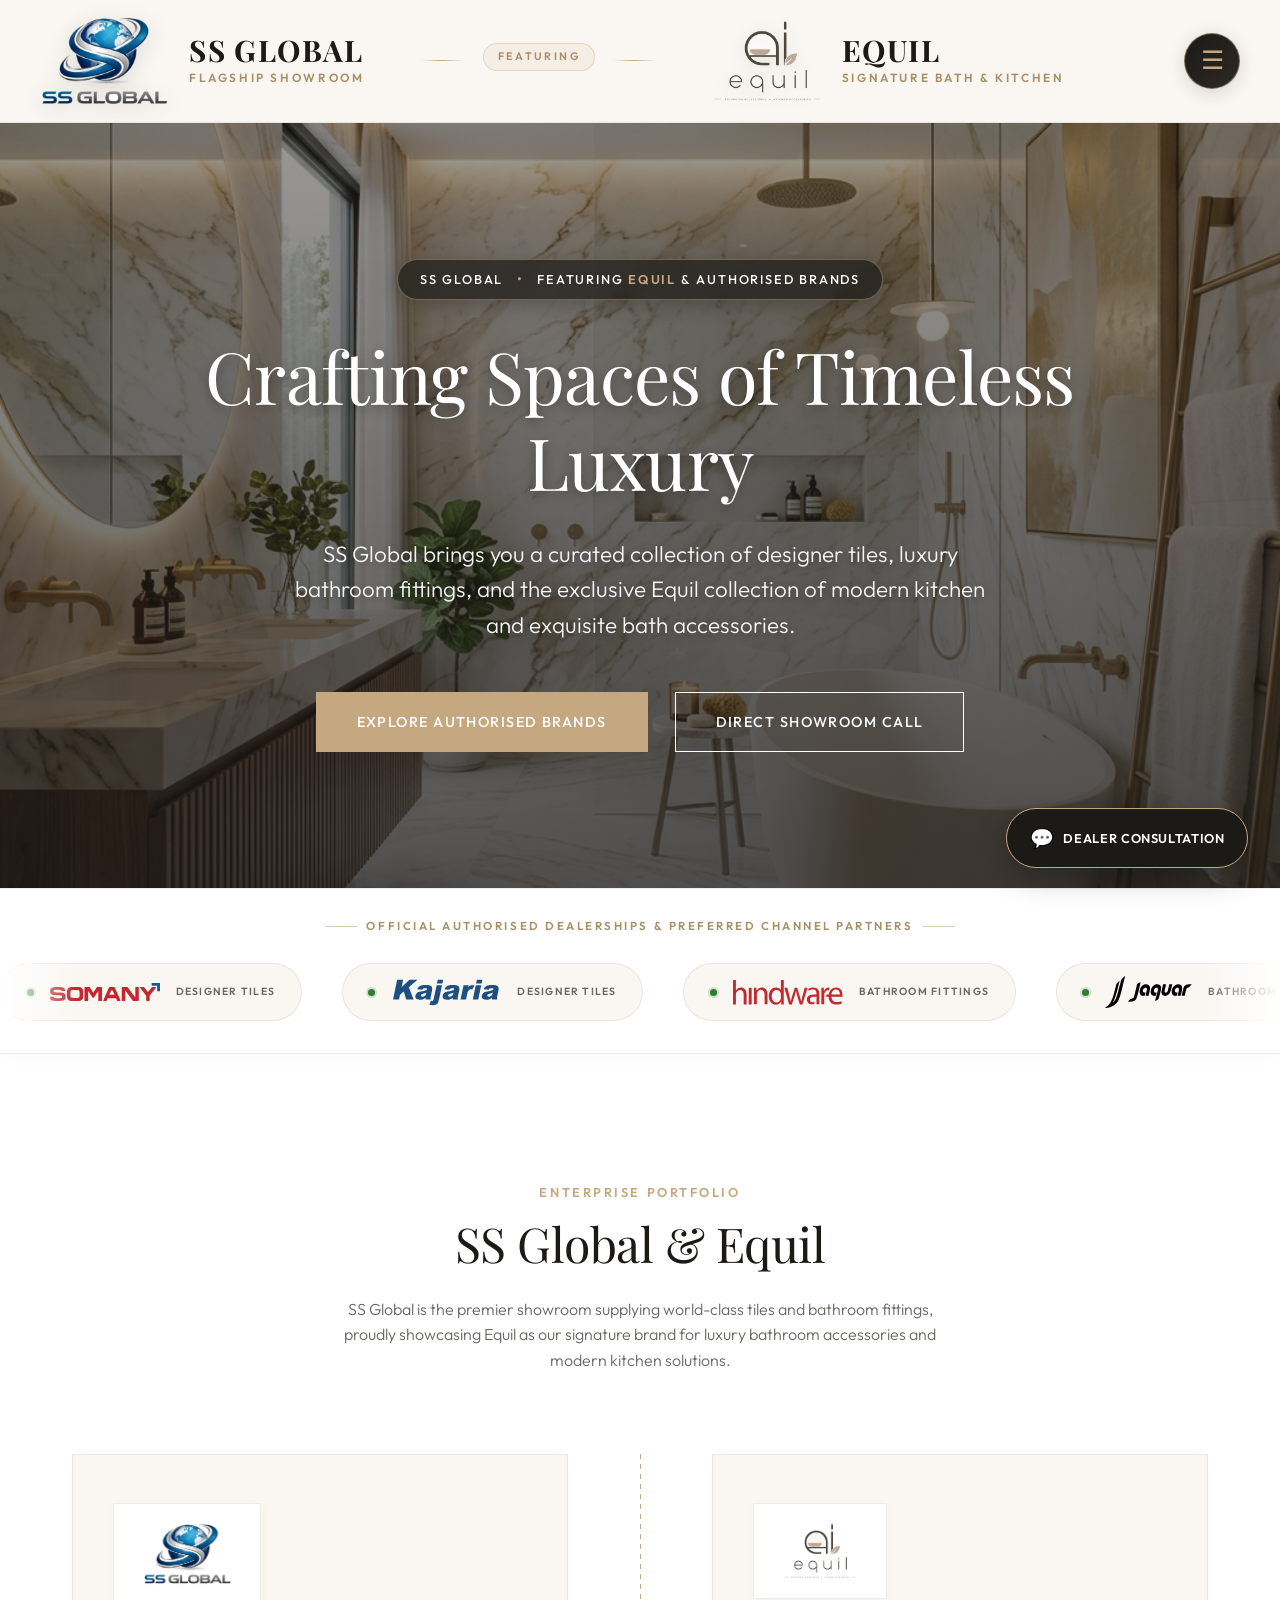
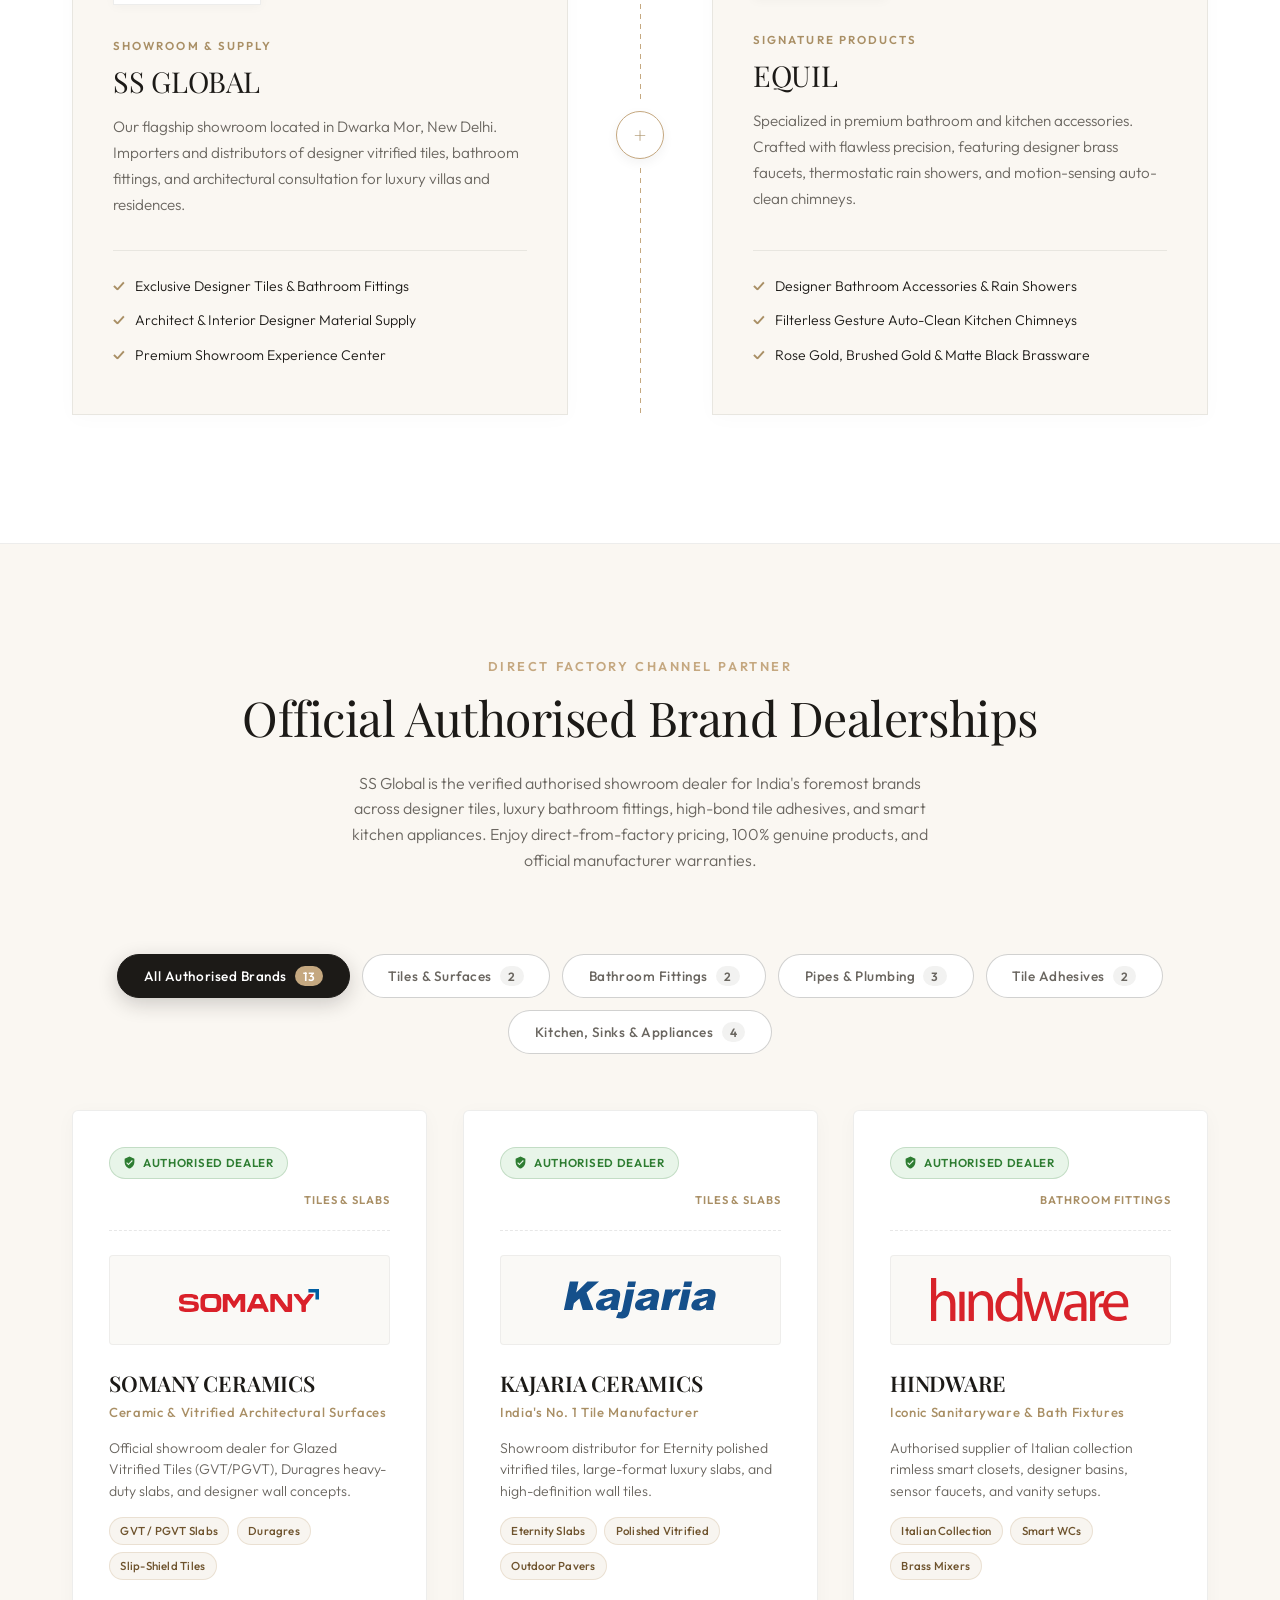
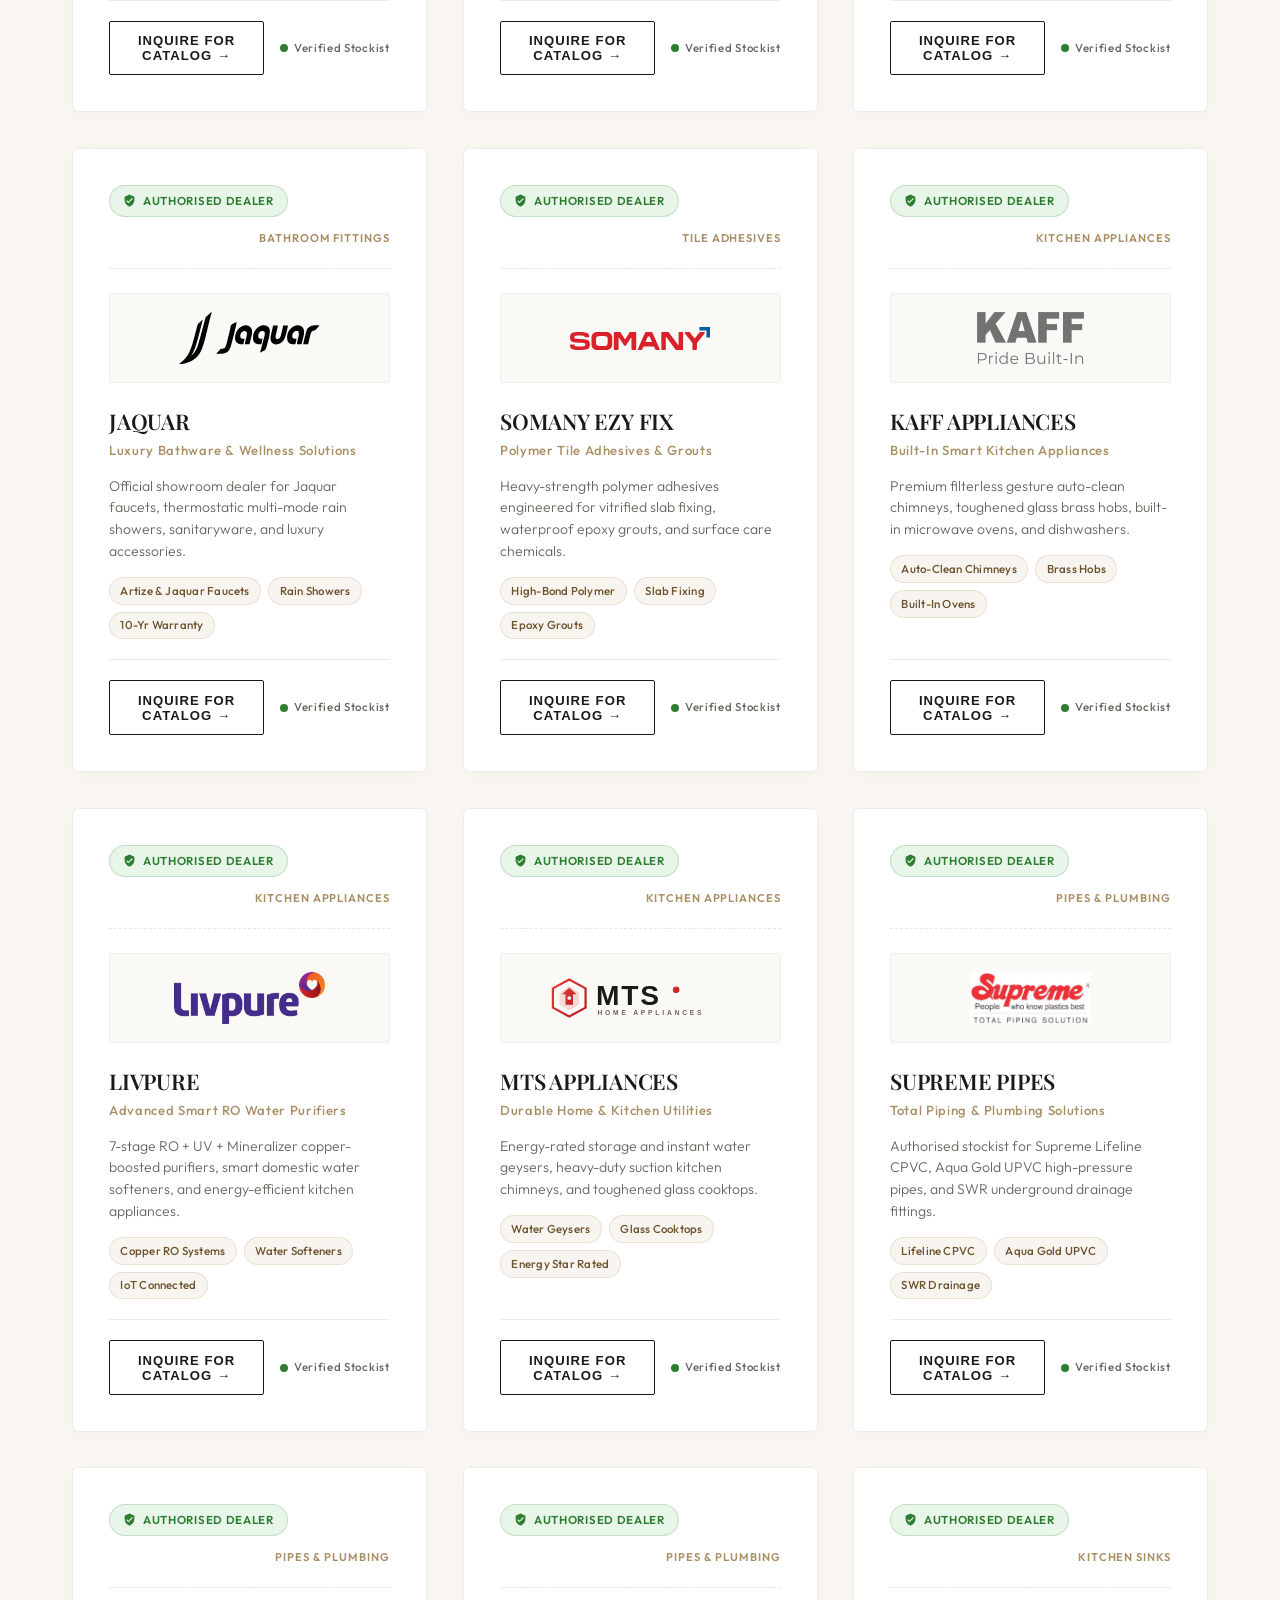
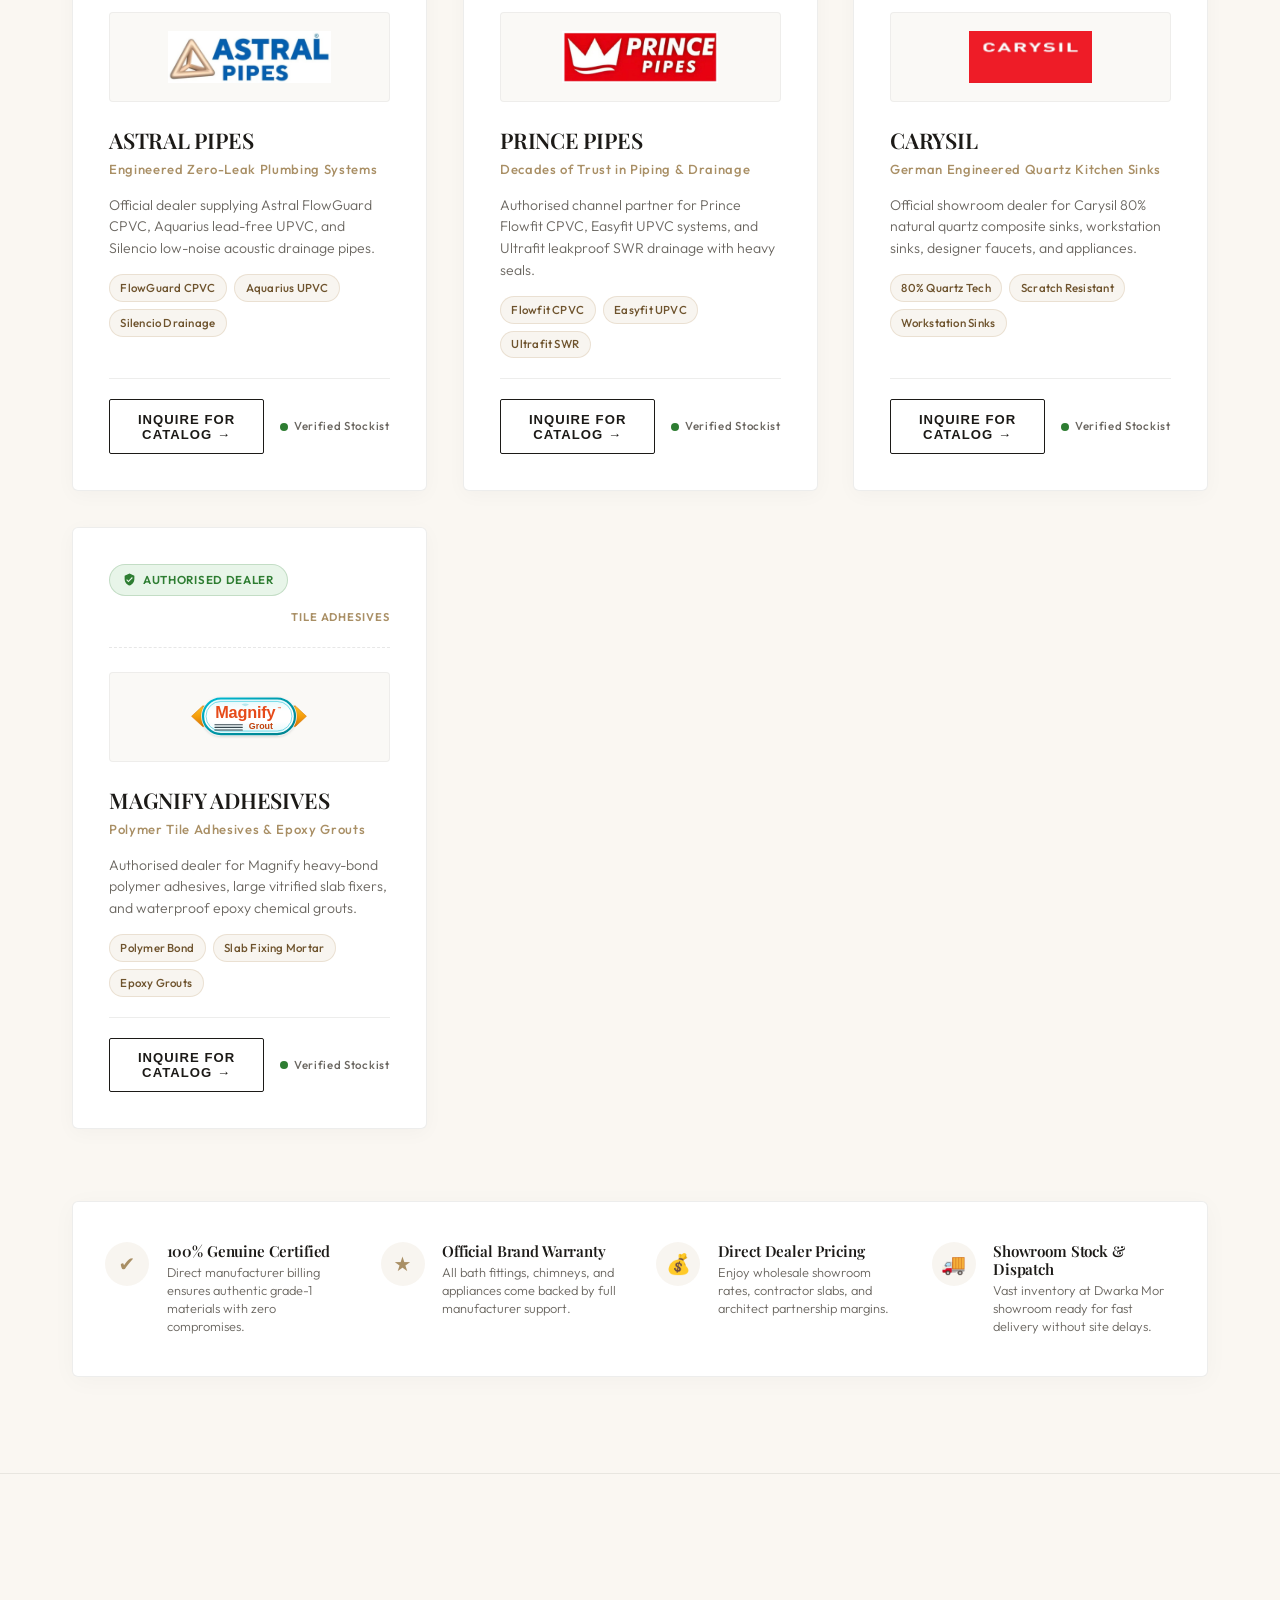
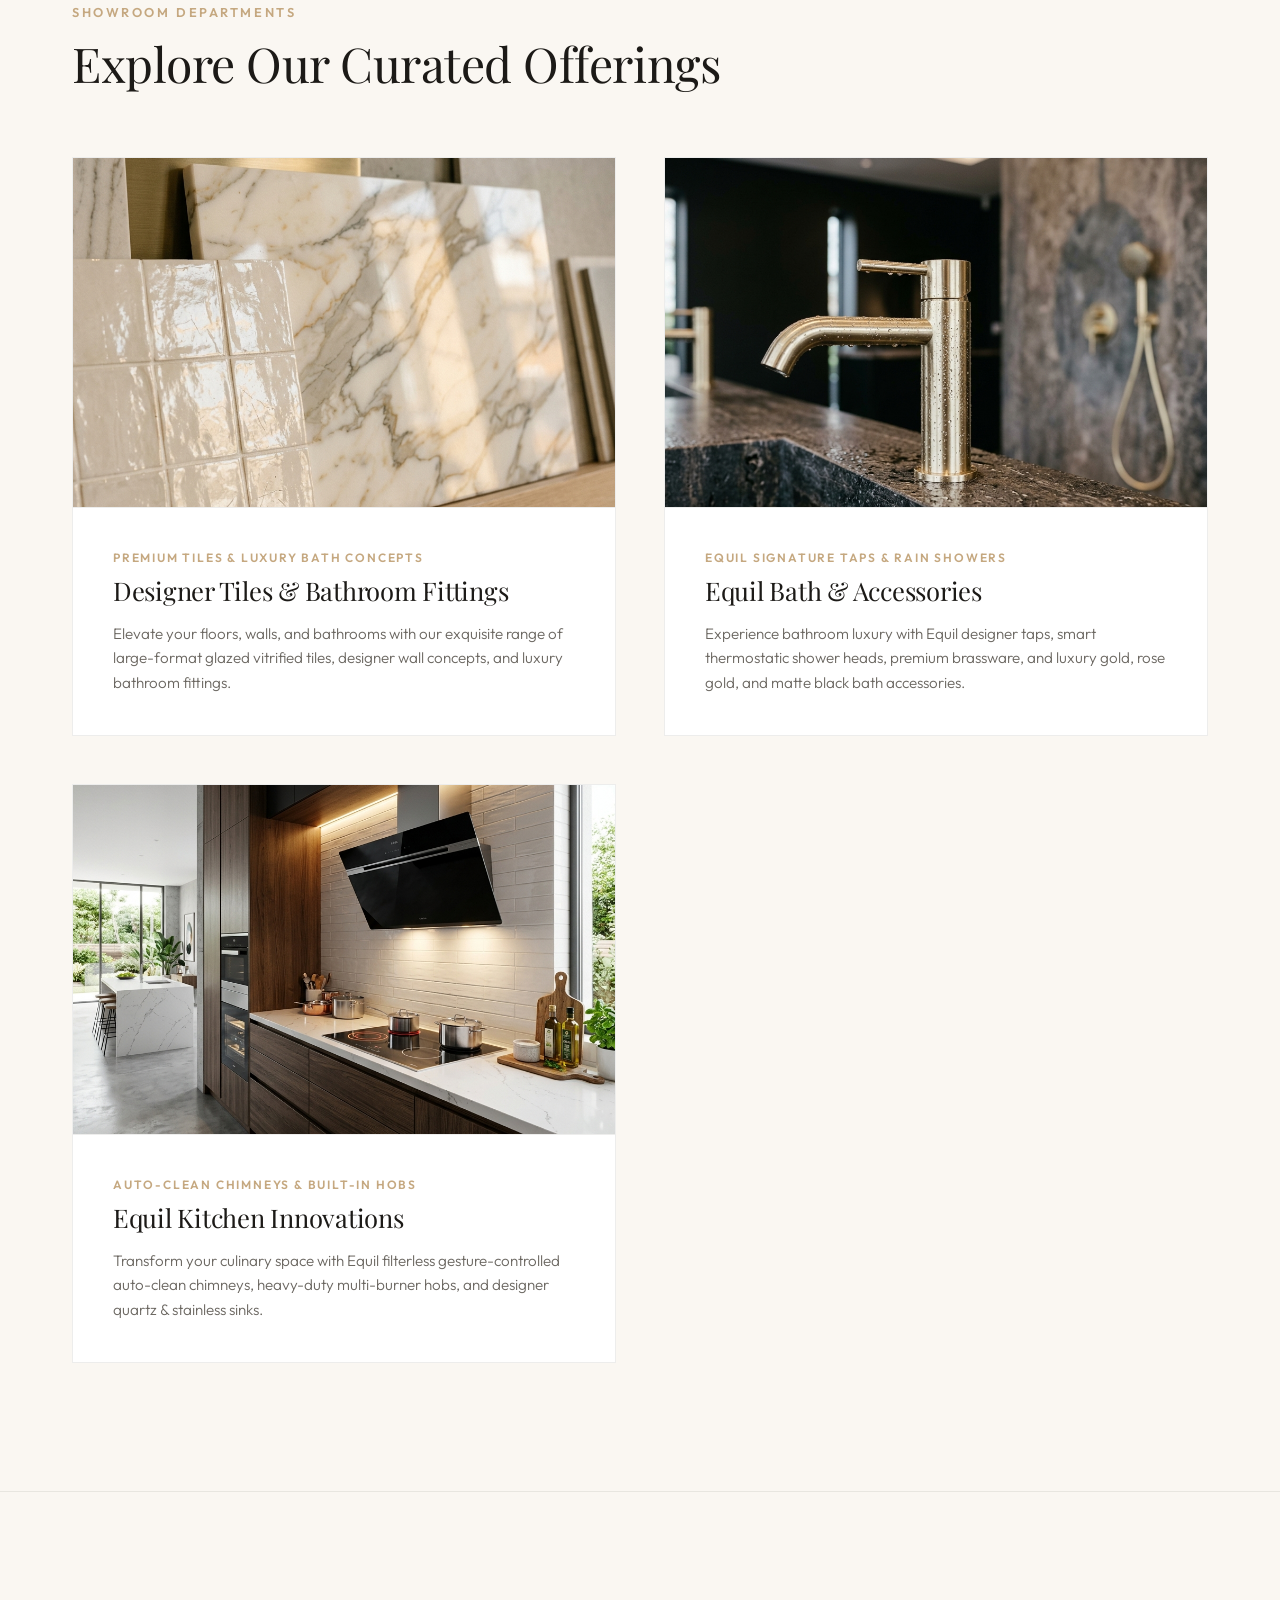
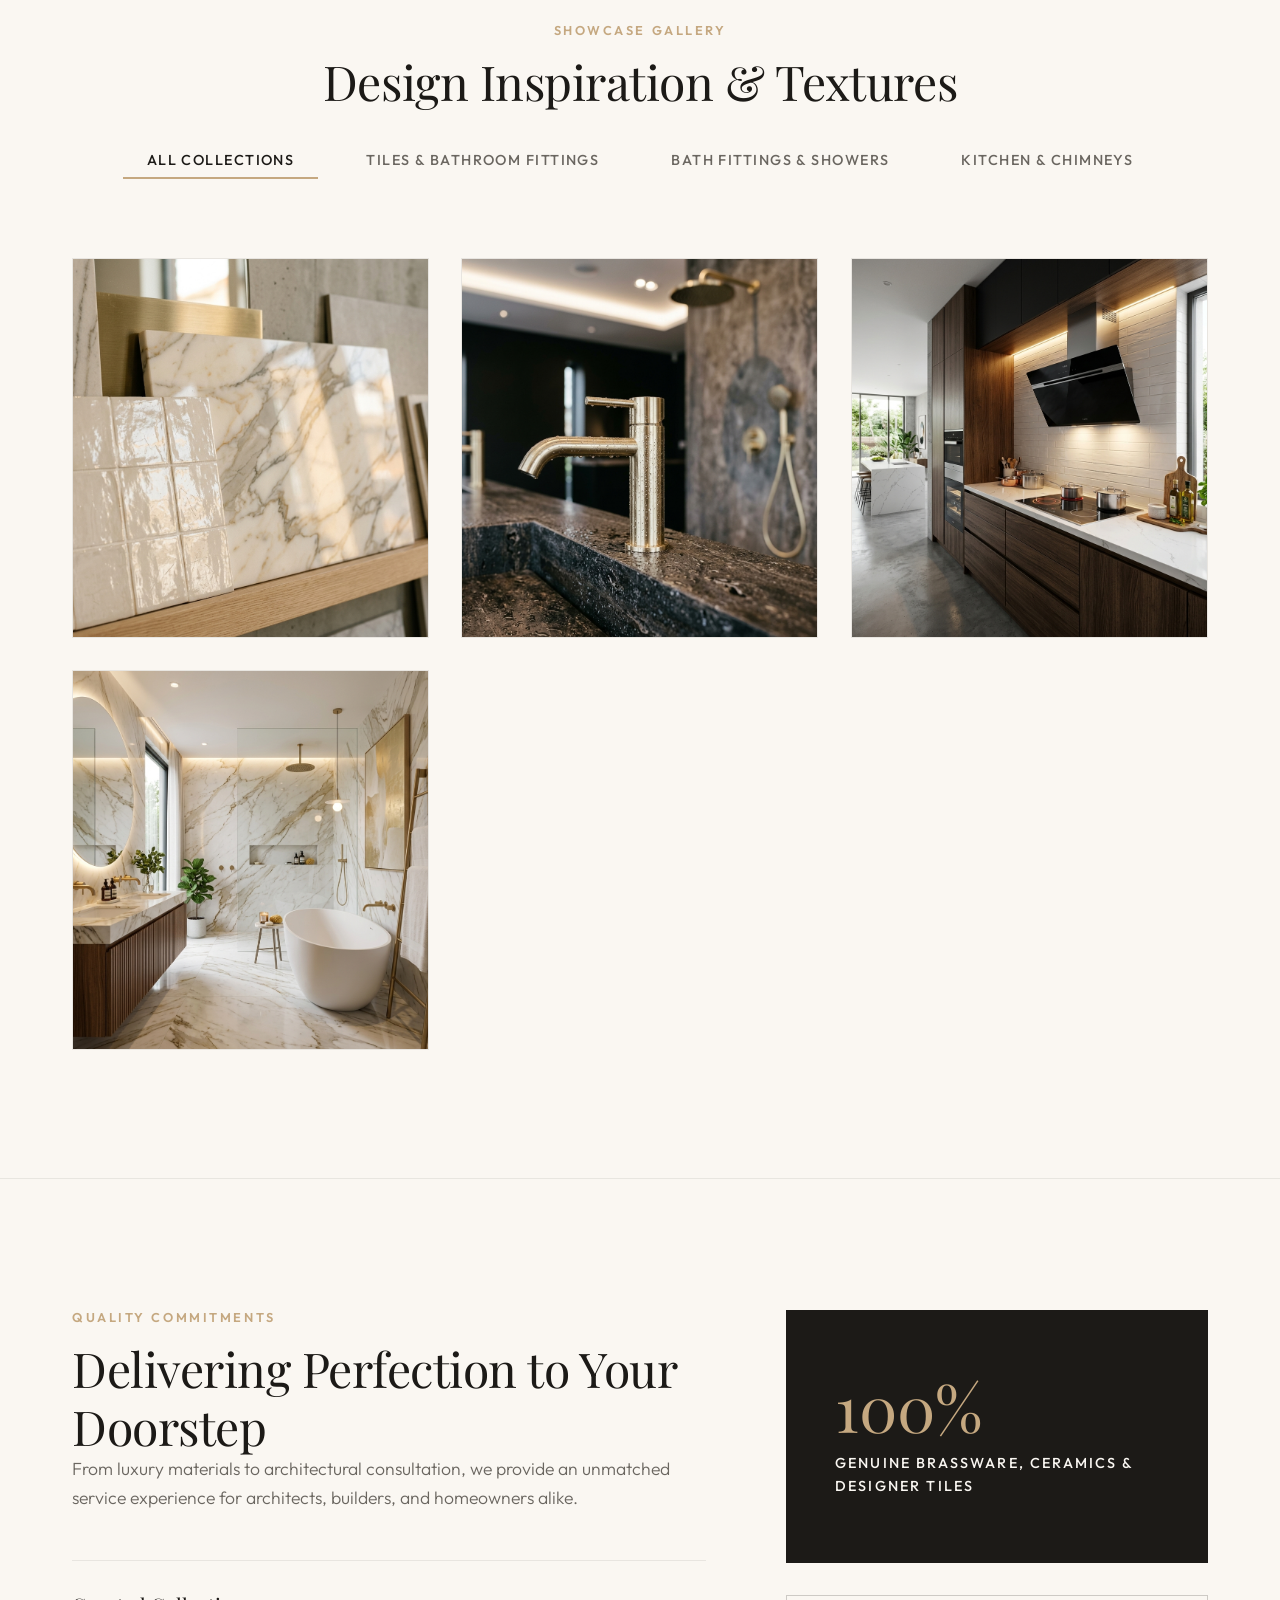
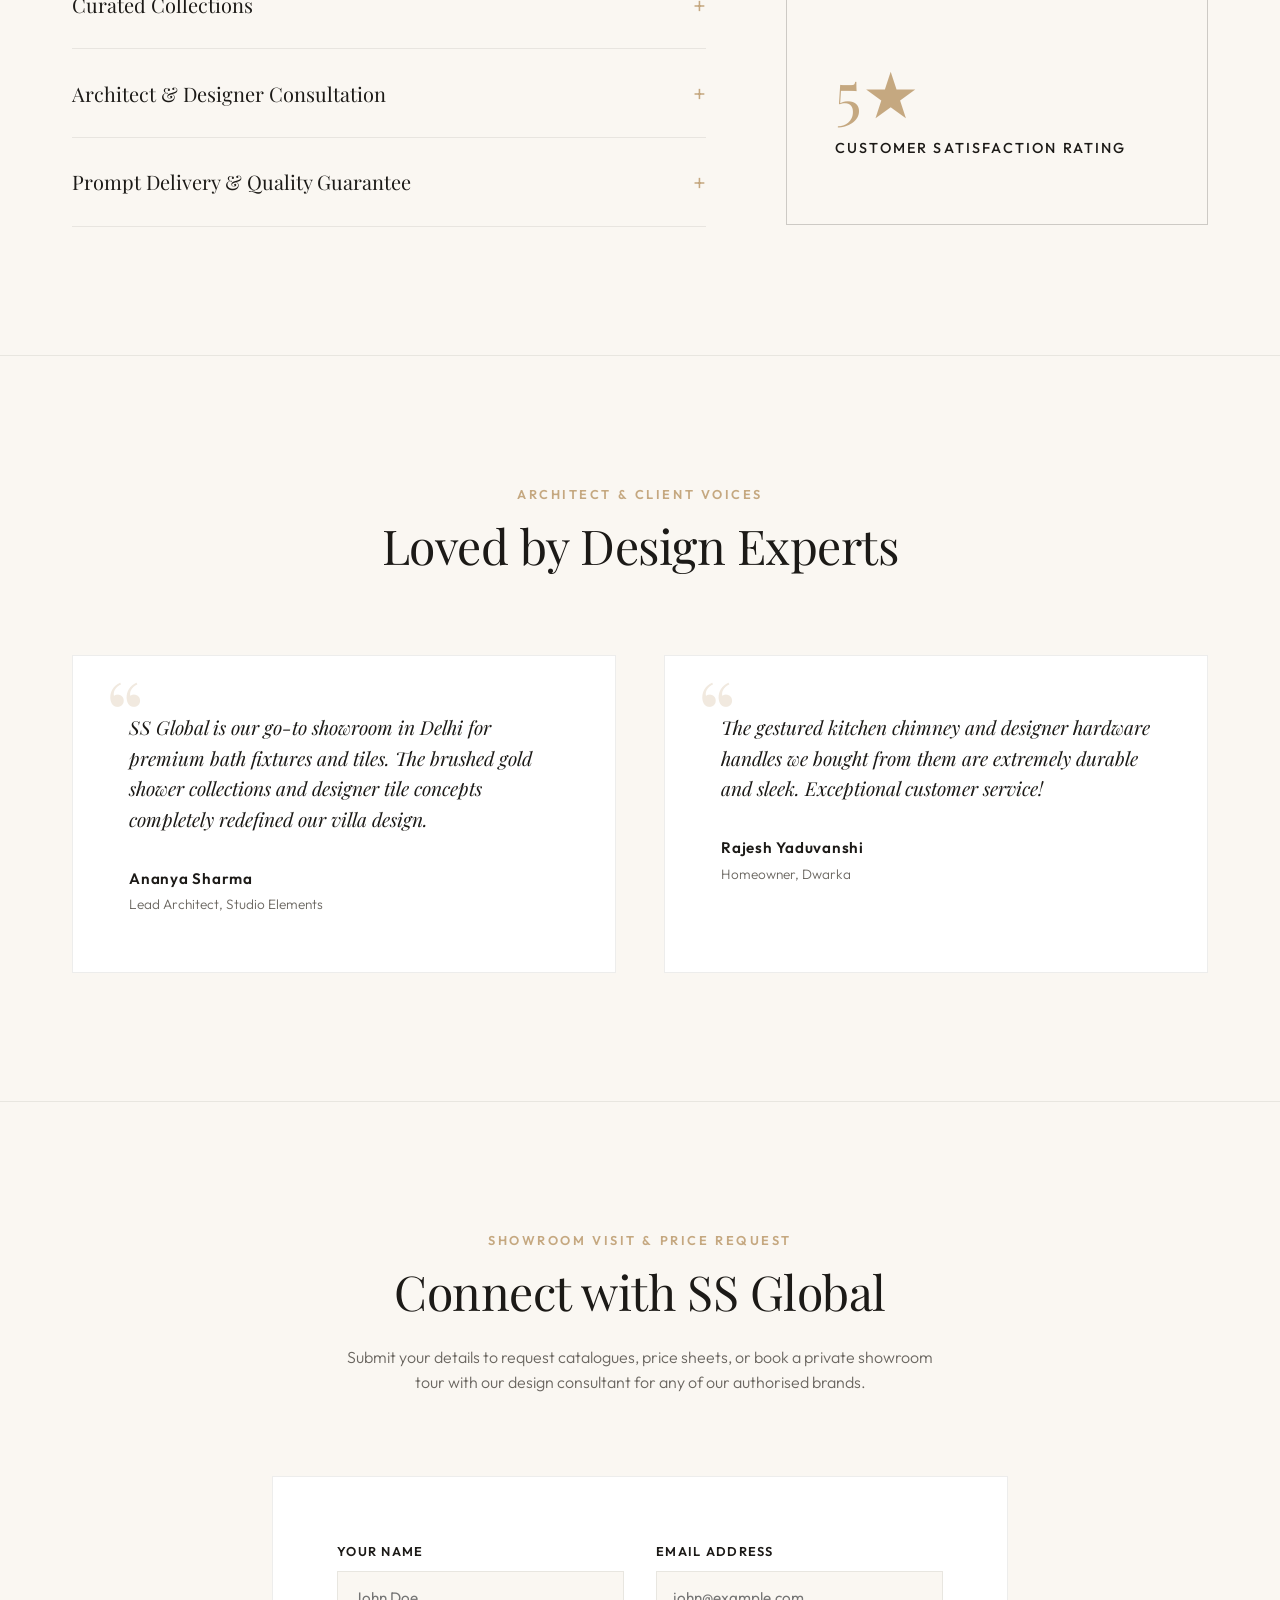
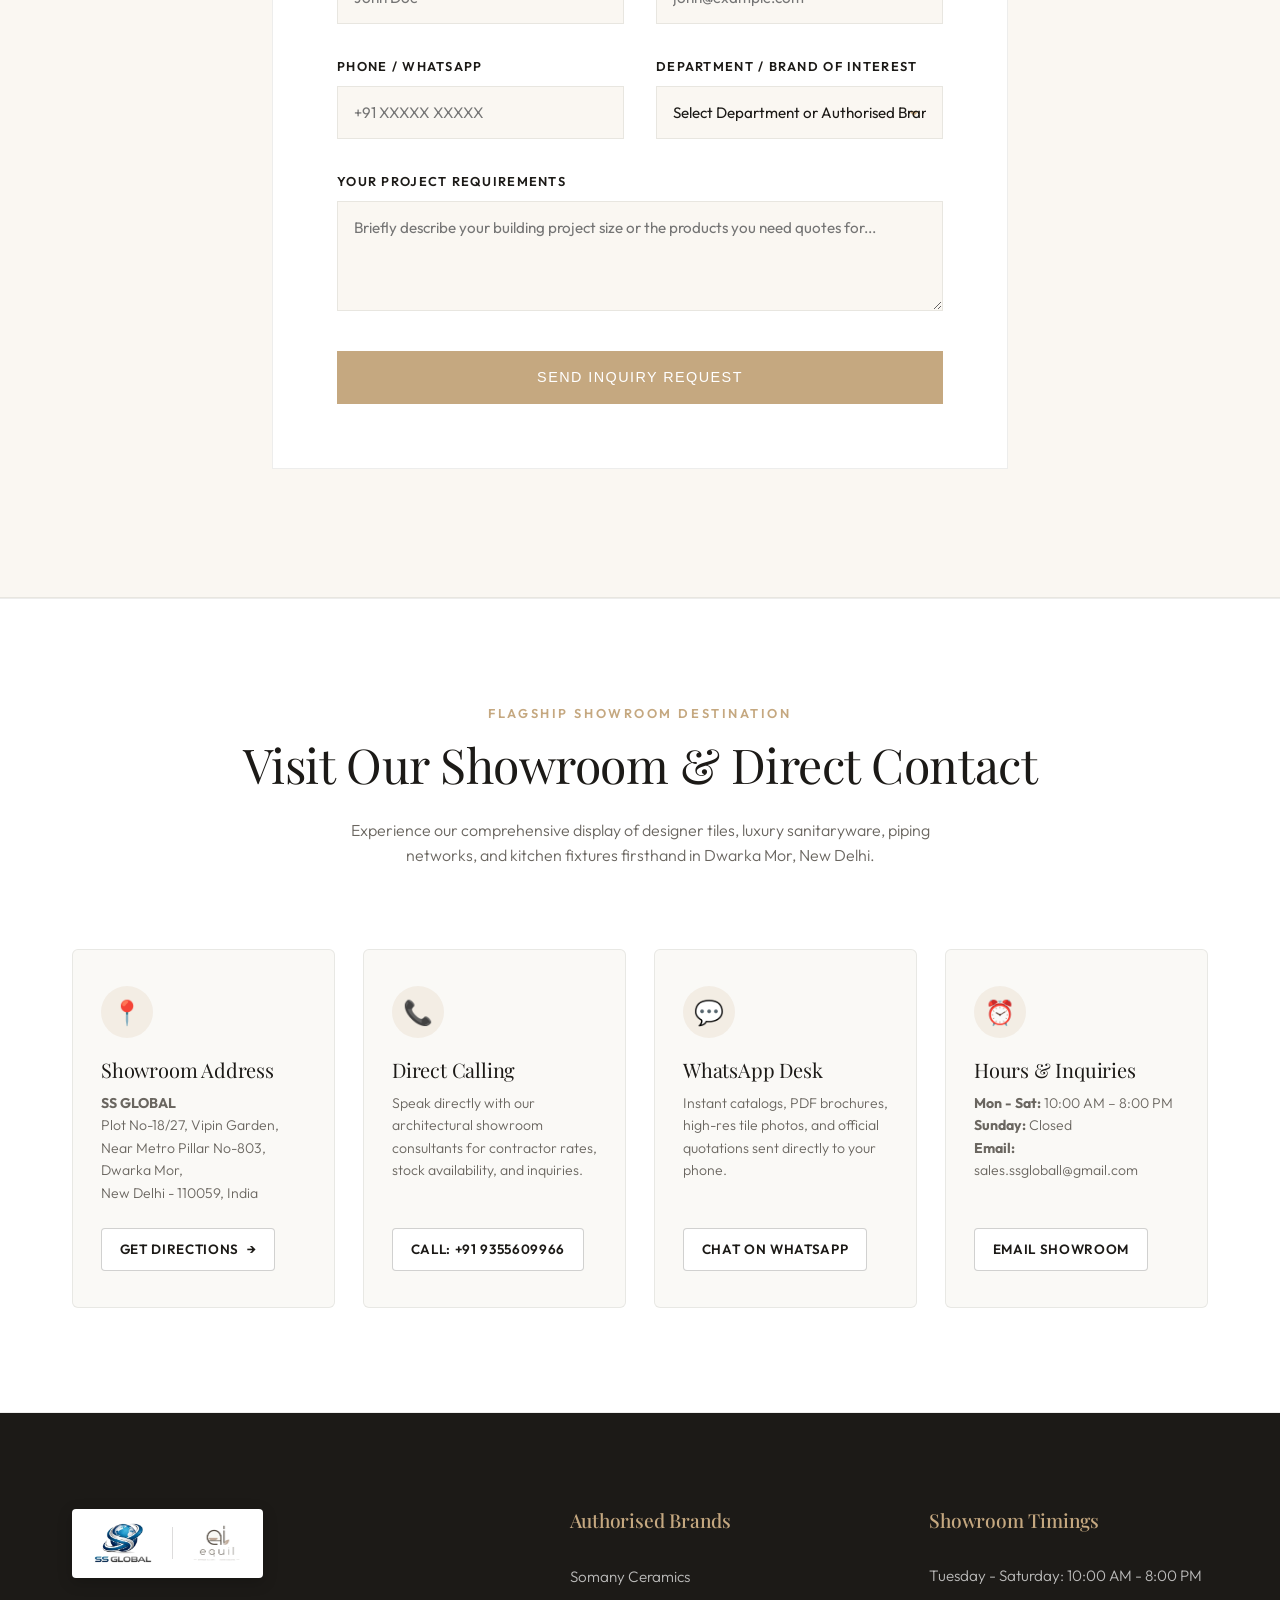
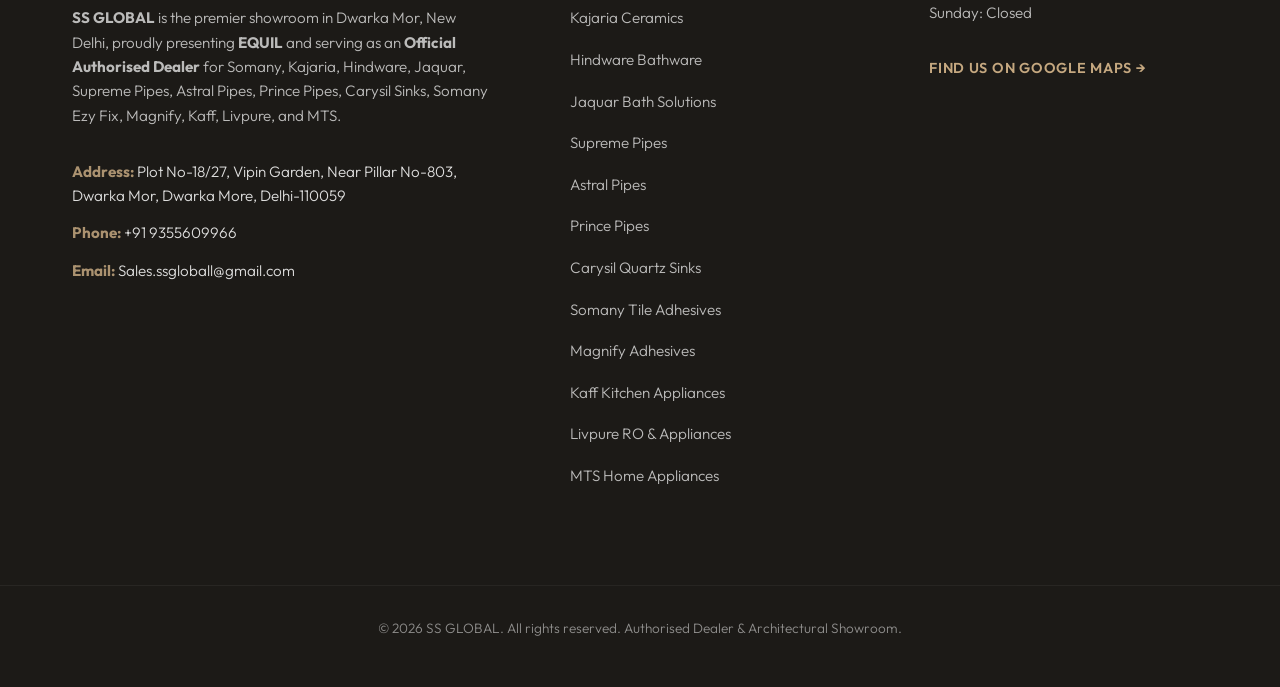
<file: ssglobal_single_page.html>
<!DOCTYPE html>
<html lang="en">
<head>
    <meta charset="UTF-8">
    <meta name="viewport" content="width=device-width, initial-scale=1.0">
    <meta name="description" content="SS Global Showroom in Dwarka Mor, New Delhi - Official Authorised Dealer for Somany, Kajaria, Hindware, Jaquar, Supreme Pipes, Astral Pipes, Prince Pipes, Carysil Sinks, Somany Ezy Fix, Magnify, Kaff, Livpure, MTS, and exclusive Equil bath &amp; kitchen collections.">
    <title>SS GLOBAL | Authorised Dealer - Tiles, Bathware, Supreme &amp; Astral Pipes, Carysil Sinks</title>
    <!-- Premium Google Fonts -->
    <link rel="preconnect" href="https://fonts.googleapis.com">
    <link rel="preconnect" href="https://fonts.gstatic.com" crossorigin>
    <link href="https://fonts.googleapis.com/css2?family=Outfit:wght@300;400;500;600;700&family=Playfair+Display:ital,wght@0,400;0,600;0,700;1,400&display=swap" rel="stylesheet">
    <style>
/* --- ALL-IN-ONE SS GLOBAL STYLESHEET --- */
/* 
   SS GLOBAL LUXURY SHOWROOM STYLESHEET
   Aesthetic: Elegant Editorial & Minimalist Classic
   Color Palette:
   - Travertine Cream Background: #FAF7F2
   - Deep Charcoal Text: #1C1A17
   - Warm Muted Grey: #6A6660
   - Brushed Champagne Gold: #C5A880
   - Fine dividers: rgba(28, 26, 23, 0.08)
*/

:root {
    --bg-color: #FAF7F2;
    --bg-card: #FFFFFF;
    --text-primary: #1C1A17;
    --text-secondary: #6A6660;
    --accent-gold: #C5A880;
    --accent-gold-dark: #A98F65;
    --border-light: rgba(28, 26, 23, 0.08);
    --border-medium: rgba(28, 26, 23, 0.2);
    --font-heading: 'Playfair Display', Georgia, serif;
    --font-body: 'Outfit', system-ui, sans-serif;
    --transition-smooth: all 0.4s cubic-bezier(0.25, 1, 0.5, 1);
}

/* Base Styles */
* {
    margin: 0;
    padding: 0;
    box-sizing: border-box;
}

html {
    scroll-behavior: smooth;
    background-color: var(--bg-color);
}

body {
    font-family: var(--font-body);
    color: var(--text-primary);
    background-color: var(--bg-color);
    line-height: 1.6;
    font-weight: 300;
    overflow-x: hidden;
}

a {
    color: var(--text-primary);
    text-decoration: none;
    transition: var(--transition-smooth);
}

img {
    max-width: 100%;
    height: auto;
    display: block;
}

/* Typography Layouts */
h1, h2, h3, h4 {
    font-family: var(--font-heading);
    font-weight: 400;
    line-height: 1.2;
    letter-spacing: -0.01em;
}

/* Utility Containers */
.container {
    max-width: 1200px;
    margin: 0 auto;
    padding: 0 2rem;
}

.container-narrow {
    max-width: 800px;
    margin: 0 auto;
    padding: 0 2rem;
}

.container-flex {
    max-width: 1300px;
    margin: 0 auto;
    padding: 0 2rem;
    display: flex;
    justify-content: space-between;
    align-items: center;
}

.section {
    padding: 8rem 0;
    border-bottom: 1px solid var(--border-light);
}

.text-center {
    text-align: center;
}

/* Top Announcement bar */
.top-announcement {
    background-color: var(--text-primary);
    color: var(--bg-color);
    padding: 0.6rem 0;
    font-size: 0.8rem;
    letter-spacing: 0.05em;
    font-weight: 400;
}

.top-announcement span {
    opacity: 0.85;
}

.phone-link {
    color: var(--accent-gold) !important;
    font-weight: 500;
}

.phone-link:hover {
    color: #FFFFFF !important;
}

/* Header & Nav */
.header {
    background-color: rgba(250, 247, 242, 0.95);
    border-bottom: 1px solid var(--border-light);
    position: sticky;
    top: 0;
    z-index: 1000;
    backdrop-filter: blur(8px);
}

.nav {
    padding: 1rem 2.5rem;
}

/* Dual Brand Flagship Header Bar */
.header-brands-bar {
    display: flex;
    align-items: center;
    justify-content: flex-start;
    gap: 3.5rem;
    flex: 1;
}

.header-brand-unit {
    display: flex;
    align-items: center;
    gap: 1.25rem;
    text-decoration: none;
    transition: var(--transition-smooth);
}

.header-brand-unit:hover {
    transform: translateY(-2px);
}

.firm-logo-img {
    height: 90px;
    width: auto;
    object-fit: contain;
    filter: drop-shadow(0 4px 10px rgba(28, 26, 23, 0.12));
    transition: var(--transition-smooth);
}

.brand-equil-img {
    height: 82px;
    width: auto;
    object-fit: contain;
    filter: drop-shadow(0 3px 8px rgba(28, 26, 23, 0.08));
    transition: var(--transition-smooth);
}

.header-brand-unit:hover .firm-logo-img,
.header-brand-unit:hover .brand-equil-img {
    transform: scale(1.04);
}

.brand-text-meta {
    display: flex;
    flex-direction: column;
    justify-content: center;
}

.brand-main-name {
    font-family: var(--font-heading);
    font-size: 1.85rem;
    font-weight: 700;
    letter-spacing: 0.05em;
    color: var(--text-primary);
    line-height: 1.05;
}

.brand-sub-badge {
    font-size: 0.74rem;
    letter-spacing: 0.22em;
    text-transform: uppercase;
    color: var(--accent-gold-dark);
    font-weight: 600;
    margin-top: 0.2rem;
}

/* Luxury Synergy Connector */
.header-synergy-divider {
    display: flex;
    align-items: center;
    gap: 1.1rem;
}

.header-synergy-divider .synergy-line {
    width: 45px;
    height: 1px;
    background: linear-gradient(90deg, transparent, var(--accent-gold), transparent);
}

.header-synergy-divider .synergy-tag {
    font-family: var(--font-body);
    font-size: 0.68rem;
    letter-spacing: 0.22em;
    color: var(--accent-gold-dark);
    font-weight: 600;
    text-transform: uppercase;
    background: rgba(197, 168, 128, 0.12);
    padding: 0.3rem 0.85rem;
    border-radius: 20px;
    border: 1px solid rgba(197, 168, 128, 0.35);
}

.nav-menu {
    display: flex;
    align-items: center;
    margin-left: auto;
}

/* Luxury Round Icon-Only Menu Button */
.btn-all-menu {
    display: inline-flex;
    align-items: center;
    justify-content: center;
    width: 56px;
    height: 56px;
    background: linear-gradient(135deg, #1C1A17 0%, #2D2924 100%);
    color: #FAF7F2;
    border: 1.5px solid rgba(197, 168, 128, 0.55);
    border-radius: 50%;
    cursor: pointer;
    box-shadow: 0 4px 18px rgba(28, 26, 23, 0.16);
    transition: var(--transition-smooth);
    padding: 0;
    flex-shrink: 0;
}

.btn-all-menu .menu-icon {
    font-size: 1.6rem;
    color: var(--accent-gold);
    line-height: 1;
    display: flex;
    align-items: center;
    justify-content: center;
    transition: var(--transition-smooth);
}

.btn-all-menu:hover {
    background: #C5A880;
    color: #1C1A17;
    border-color: #C5A880;
    box-shadow: 0 8px 25px rgba(197, 168, 128, 0.45);
    transform: scale(1.08);
}

.btn-all-menu:hover .menu-icon {
    color: #1C1A17;
}

.nav-item::after {
    content: '';
    position: absolute;
    bottom: 0;
    left: 0;
    width: 0;
    height: 1px;
    background-color: var(--accent-gold);
    transition: var(--transition-smooth);
}

.nav-item:hover::after {
    width: 100%;
}

.nav-item:hover {
    color: var(--accent-gold);
}

.btn-nav {
    border: 1px solid var(--text-primary);
    padding: 0.6rem 1.5rem !important;
    border-radius: 0;
}

.btn-nav::after {
    display: none !important;
}

.btn-nav:hover {
    background-color: var(--text-primary);
    color: var(--bg-color) !important;
}

/* Hero Section */
.hero {
    min-height: 85vh;
    background-size: cover;
    background-position: center;
    display: flex;
    align-items: center;
    justify-content: center;
    padding: 4rem 2rem;
    text-align: center;
    color: #FFFFFF;
    position: relative;
}

.hero-content {
    max-width: 900px;
    z-index: 10;
}

.hero-brand-pill {
    display: inline-flex;
    align-items: center;
    gap: 0.85rem;
    padding: 0.5rem 1.4rem;
    background-color: rgba(28, 26, 23, 0.7);
    backdrop-filter: blur(10px);
    border: 1px solid rgba(197, 168, 128, 0.45);
    border-radius: 40px;
    margin-bottom: 2rem;
    font-size: 0.8rem;
    letter-spacing: 0.14em;
    text-transform: uppercase;
    font-weight: 500;
    box-shadow: 0 4px 20px rgba(0, 0, 0, 0.25);
}

.hero-brand-pill .pill-dot {
    color: var(--accent-gold);
    font-size: 0.9rem;
}

.hero-brand-pill .pill-highlight {
    color: var(--accent-gold);
    font-weight: 600;
}

.hero-title {
    font-size: clamp(2.5rem, 6vw, 4.5rem);
    font-weight: 400;
    margin-bottom: 2rem;
    text-shadow: 0 4px 12px rgba(0,0,0,0.3);
}

.hero-subtitle {
    font-size: clamp(1.1rem, 2vw, 1.4rem);
    max-width: 700px;
    margin: 0 auto 3rem;
    font-weight: 300;
    opacity: 0.95;
    line-height: 1.6;
    text-shadow: 0 2px 8px rgba(0,0,0,0.3);
}

/* Buttons */
.btn {
    display: inline-block;
    padding: 1.1rem 2.5rem;
    font-size: 0.9rem;
    text-transform: uppercase;
    letter-spacing: 0.1em;
    font-weight: 500;
    border-radius: 0;
    cursor: pointer;
    transition: var(--transition-smooth);
}

.btn-primary {
    background-color: var(--accent-gold);
    color: #FFFFFF;
    border: 1px solid var(--accent-gold);
}

.btn-primary:hover {
    background-color: var(--accent-gold-dark);
    border-color: var(--accent-gold-dark);
    transform: translateY(-2px);
}

.btn-secondary {
    background-color: transparent;
    color: #FFFFFF;
    border: 1px solid #FFFFFF;
    margin-left: 1.5rem;
}

.btn-secondary:hover {
    background-color: #FFFFFF;
    color: var(--text-primary);
    transform: translateY(-2px);
}

.btn-block {
    display: block;
    width: 100%;
}

.btn-text {
    font-weight: 600;
    color: var(--accent-gold);
    font-size: 0.9rem;
    letter-spacing: 0.05em;
    text-transform: uppercase;
    padding: 0.5rem 0;
}

.btn-text:hover {
    color: var(--text-primary);
    padding-left: 0.5rem;
}

/* General Section Headers */
.section-header {
    margin-bottom: 4rem;
}

.section-header-centered {
    text-align: center;
    margin-bottom: 5rem;
}

.section-tag {
    font-size: 0.8rem;
    text-transform: uppercase;
    letter-spacing: 0.2em;
    color: var(--accent-gold);
    font-weight: 600;
    display: block;
    margin-bottom: 0.8rem;
}

.section-title {
    font-size: clamp(2rem, 4vw, 3rem);
    color: var(--text-primary);
}

.section-desc {
    max-width: 600px;
    margin: 1.5rem auto 0;
    color: var(--text-secondary);
}

/* SS Global & Equil Section */
.brand-synergy-section {
    background-color: #FFFFFF;
}

.brand-synergy-grid {
    display: grid;
    grid-template-columns: 1fr 80px 1fr;
    gap: 2rem;
    align-items: stretch;
    margin-top: 3.5rem;
}

.synergy-card {
    background-color: var(--bg-color);
    border: 1px solid var(--border-light);
    padding: 3rem 2.5rem;
    display: flex;
    flex-direction: column;
    transition: var(--transition-smooth);
    box-shadow: 0 4px 20px rgba(0, 0, 0, 0.02);
}

.synergy-card:hover {
    transform: translateY(-4px);
    box-shadow: 0 14px 35px rgba(0, 0, 0, 0.06);
    border-color: rgba(197, 168, 128, 0.5);
}

.synergy-logo-box {
    background: #FFFFFF;
    border: 1px solid var(--border-light);
    padding: 1.2rem 1.8rem;
    display: inline-flex;
    align-items: center;
    justify-content: center;
    width: fit-content;
    margin-bottom: 2rem;
    box-shadow: 0 2px 10px rgba(0, 0, 0, 0.03);
}

.synergy-logo-firm {
    height: 62px;
    width: auto;
    object-fit: contain;
}

.synergy-logo-equil {
    height: 56px;
    width: auto;
    object-fit: contain;
}

.synergy-tag {
    font-size: 0.72rem;
    text-transform: uppercase;
    letter-spacing: 0.18em;
    color: var(--accent-gold-dark);
    font-weight: 600;
    margin-bottom: 0.5rem;
    display: block;
}

.synergy-title {
    font-size: 1.8rem;
    color: var(--text-primary);
    margin-bottom: 1rem;
}

.synergy-desc {
    color: var(--text-secondary);
    font-size: 0.95rem;
    line-height: 1.7;
    margin-bottom: 2rem;
    flex-grow: 1;
}

.synergy-features {
    list-style: none;
    border-top: 1px solid var(--border-light);
    padding-top: 1.5rem;
    display: flex;
    flex-direction: column;
    gap: 0.75rem;
}

.synergy-features li {
    font-size: 0.88rem;
    color: var(--text-primary);
    display: flex;
    align-items: center;
    gap: 0.6rem;
}

.synergy-check {
    color: var(--accent-gold-dark);
    font-weight: 700;
}

.synergy-connector {
    display: flex;
    flex-direction: column;
    align-items: center;
    justify-content: center;
    gap: 0.6rem;
}

.synergy-connector-badge {
    width: 48px;
    height: 48px;
    border-radius: 50%;
    background-color: #FFFFFF;
    border: 1px solid var(--accent-gold);
    color: var(--accent-gold-dark);
    display: flex;
    align-items: center;
    justify-content: center;
    font-family: var(--font-heading);
    font-size: 1.3rem;
    font-weight: 600;
    box-shadow: 0 4px 12px rgba(0, 0, 0, 0.05);
}

.synergy-connector-line {
    width: 1px;
    flex-grow: 1;
    background: repeating-linear-gradient(to bottom, var(--accent-gold), var(--accent-gold) 5px, transparent 5px, transparent 10px);
}

/* Category Grid Card Section */
.categories-grid {
    display: grid;
    grid-template-columns: repeat(auto-fit, minmax(350px, 1fr));
    gap: 3rem;
}

.category-card {
    background-color: var(--bg-card);
    border: 1px solid var(--border-light);
    display: flex;
    flex-direction: column;
    transition: var(--transition-smooth);
}

.category-card:hover {
    transform: translateY(-6px);
    box-shadow: 0 12px 30px rgba(0,0,0,0.04);
    border-color: var(--accent-gold);
}

.category-img-container {
    width: 100%;
    height: 350px;
    overflow: hidden;
    position: relative;
    border-bottom: 1px solid var(--border-light);
}

.category-img {
    width: 100%;
    height: 100%;
    object-fit: cover;
    transition: var(--transition-smooth);
}

.category-card:hover .category-img {
    transform: scale(1.04);
}

.category-info {
    padding: 2.5rem;
    display: flex;
    flex-direction: column;
    flex-grow: 1;
}

.category-tagline {
    font-size: 0.75rem;
    text-transform: uppercase;
    letter-spacing: 0.15em;
    color: var(--accent-gold);
    font-weight: 600;
    margin-bottom: 0.5rem;
}

.category-title {
    font-size: 1.6rem;
    margin-bottom: 1rem;
}

.category-desc {
    color: var(--text-secondary);
    font-size: 0.95rem;
    line-height: 1.6;
}

/* Showcase Filterable Gallery */
.filter-controls {
    display: flex;
    justify-content: center;
    gap: 1.5rem;
    margin-top: 2rem;
    flex-wrap: wrap;
}

.filter-btn {
    background: none;
    border: none;
    font-family: var(--font-body);
    font-size: 0.9rem;
    font-weight: 500;
    text-transform: uppercase;
    letter-spacing: 0.1em;
    padding: 0.5rem 1.5rem;
    cursor: pointer;
    color: var(--text-secondary);
    transition: var(--transition-smooth);
    border-bottom: 2px solid transparent;
}

.filter-btn.active {
    color: var(--text-primary);
    border-bottom-color: var(--accent-gold);
}

.filter-btn:hover {
    color: var(--text-primary);
}

.showcase-grid {
    display: grid;
    grid-template-columns: repeat(auto-fill, minmax(280px, 1fr));
    gap: 2rem;
    margin-top: 4rem;
}

.gallery-item {
    position: relative;
    overflow: hidden;
    height: 380px;
    border: 1px solid var(--border-light);
    transition: var(--transition-smooth);
}

.gallery-item img {
    width: 100%;
    height: 100%;
    object-fit: cover;
    transition: var(--transition-smooth);
}

.gallery-overlay {
    position: absolute;
    bottom: 0;
    left: 0;
    width: 100%;
    background: linear-gradient(to top, rgba(28,26,23,0.9) 0%, rgba(28,26,23,0) 100%);
    padding: 2.5rem 2rem;
    color: #FFFFFF;
    transform: translateY(20px);
    opacity: 0;
    transition: var(--transition-smooth);
}

.gallery-overlay h4 {
    font-size: 1.3rem;
    margin-bottom: 0.3rem;
}

.gallery-overlay p {
    font-size: 0.85rem;
    font-weight: 400;
    color: var(--accent-gold);
    text-transform: uppercase;
    letter-spacing: 0.08em;
}

.gallery-item:hover img {
    transform: scale(1.05);
}

.gallery-item:hover .gallery-overlay {
    transform: translateY(0);
    opacity: 1;
}

.gallery-item.hide {
    display: none;
}

/* Highlights Section & Accordion */
.split-layout {
    display: grid;
    grid-template-columns: 1.2fr 0.8fr;
    gap: 5rem;
    align-items: center;
}

.highlight-intro {
    font-size: 1.1rem;
    color: var(--text-secondary);
    margin-bottom: 3rem;
}

.accordion-container {
    border-top: 1px solid var(--border-light);
}

.accordion-row {
    border-bottom: 1px solid var(--border-light);
}

.accordion-toggle {
    width: 100%;
    display: flex;
    justify-content: space-between;
    align-items: center;
    padding: 1.8rem 0;
    background: none;
    border: none;
    color: var(--text-primary);
    font-family: var(--font-heading);
    font-size: 1.25rem;
    cursor: pointer;
    transition: var(--transition-smooth);
}

.accordion-icon {
    font-family: var(--font-body);
    font-size: 1.5rem;
    font-weight: 300;
    color: var(--accent-gold);
    transition: var(--transition-smooth);
}

.accordion-row.active .accordion-icon {
    transform: rotate(45deg);
    color: var(--text-primary);
}

.accordion-toggle:hover {
    color: var(--accent-gold);
}

.accordion-content {
    max-height: 0;
    overflow: hidden;
    transition: max-height 0.4s ease-out;
}

.accordion-desc {
    color: var(--text-secondary);
    font-size: 0.95rem;
    padding-bottom: 1.8rem;
    line-height: 1.7;
}

/* Decor Blocks */
.highlights-decor {
    display: grid;
    grid-template-columns: 1fr;
    gap: 2rem;
}

.decor-box {
    background-color: var(--text-primary);
    color: var(--bg-color);
    padding: 4rem 3rem;
    display: flex;
    flex-direction: column;
    justify-content: center;
    border: 1px solid var(--text-primary);
}

.decor-box.outline {
    background-color: transparent;
    color: var(--text-primary);
    border: 1px solid var(--border-medium);
}

.decor-stat {
    font-family: var(--font-heading);
    font-size: 4rem;
    line-height: 1;
    color: var(--accent-gold);
    margin-bottom: 0.8rem;
}

.decor-label {
    font-size: 0.9rem;
    text-transform: uppercase;
    letter-spacing: 0.15em;
    font-weight: 500;
}

/* Testimonials Editorial Quotes */
.testimonials-grid {
    display: grid;
    grid-template-columns: repeat(auto-fit, minmax(320px, 1fr));
    gap: 3rem;
    margin-top: 4rem;
}

.testimonial-card {
    background-color: var(--bg-card);
    border: 1px solid var(--border-light);
    padding: 3.5rem;
    position: relative;
}

.quote-icon {
    font-family: var(--font-heading);
    font-size: 6rem;
    color: var(--accent-gold);
    opacity: 0.25;
    position: absolute;
    top: 0.5rem;
    left: 2rem;
    line-height: 1;
}

.quote-text {
    font-family: var(--font-heading);
    font-size: 1.2rem;
    font-style: italic;
    color: var(--text-primary);
    position: relative;
    z-index: 10;
    margin-bottom: 2rem;
    line-height: 1.6;
}

.quote-author {
    display: flex;
    flex-direction: column;
}

.author-name {
    font-weight: 600;
    font-size: 0.95rem;
    letter-spacing: 0.05em;
}

.author-role {
    font-size: 0.85rem;
    color: var(--text-secondary);
    margin-top: 0.2rem;
}

/* Inquiry Form */
.inquiry-form {
    background-color: var(--bg-card);
    border: 1px solid var(--border-light);
    padding: 4rem;
    margin-top: 3rem;
    transition: var(--transition-smooth);
}

.inquiry-form.hidden {
    display: none;
}

.form-row-grid {
    display: grid;
    grid-template-columns: 1fr 1fr;
    gap: 2rem;
}

.form-group {
    margin-bottom: 2rem;
}

.form-group label {
    display: block;
    font-size: 0.8rem;
    text-transform: uppercase;
    letter-spacing: 0.1em;
    font-weight: 600;
    margin-bottom: 0.6rem;
    color: var(--text-primary);
}

.form-group input, 
.form-group select, 
.form-group textarea {
    width: 100%;
    background-color: var(--bg-color);
    border: 1px solid var(--border-light);
    color: var(--text-primary);
    font-family: var(--font-body);
    font-size: 0.95rem;
    padding: 1rem;
    outline: none;
    border-radius: 0;
    transition: var(--transition-smooth);
}

.form-group input:focus, 
.form-group select:focus, 
.form-group textarea:focus {
    border-color: var(--accent-gold);
    background-color: #FFFFFF;
}

.form-group select {
    appearance: none;
    background-image: url("data:image/svg+xml;utf8,<svg fill='%23C5A880' height='24' viewBox='0 0 24 24' width='24' xmlns='http://www.w3.org/2000/svg'><path d='M7 10l5 5 5-5z'/></svg>");
    background-repeat: no-repeat;
    background-position: right 1rem center;
}

/* AJAX Success Checkmark Styles */
.form-success {
    display: none;
    flex-direction: column;
    align-items: center;
    text-align: center;
    background-color: var(--bg-card);
    border: 1px solid var(--accent-gold);
    padding: 5rem 4rem;
    margin-top: 3rem;
    box-shadow: 0 10px 30px rgba(197, 168, 128, 0.05);
}

.form-success.visible {
    display: flex;
}

.form-success .btn-secondary {
    color: var(--text-primary);
    border: 1px solid var(--border-medium);
    margin-left: 0;
    background-color: transparent;
    transition: var(--transition-smooth);
}

.form-success .btn-secondary:hover {
    border-color: var(--text-primary);
    background-color: rgba(28, 26, 23, 0.05);
}

.checkmark-wrapper {
    width: 80px;
    height: 80px;
    margin-bottom: 2rem;
}

.checkmark {
    width: 80px;
    height: 80px;
    border-radius: 50%;
    display: block;
    stroke-width: 2;
    stroke: var(--accent-gold);
    stroke-miterlimit: 10;
    fill: none;
}

.checkmark-circle {
    stroke-dasharray: 166;
    stroke-dashoffset: 166;
    stroke-width: 2;
    stroke-miterlimit: 10;
    stroke: var(--accent-gold);
    fill: none;
    animation: stroke 0.6s cubic-bezier(0.65, 0, 0.45, 1) forwards;
}

.checkmark-check {
    transform-origin: 50% 50%;
    stroke-dasharray: 48;
    stroke-dashoffset: 48;
    animation: stroke 0.3s cubic-bezier(0.65, 0, 0.45, 1) 0.8s forwards;
}

@keyframes stroke {
    100% { stroke-dashoffset: 0; }
}

.success-title {
    font-size: 1.8rem;
    margin-bottom: 1rem;
}

.success-message {
    color: var(--text-secondary);
    font-size: 1.05rem;
    max-width: 500px;
}

/* Footer Section */
.footer {
    background-color: var(--text-primary);
    color: #FFFFFF;
    padding: 6rem 0 3rem;
}

.footer-grid {
    display: grid;
    grid-template-columns: 1.5fr 1fr 1fr;
    gap: 5rem;
    margin-bottom: 5rem;
}

.footer-logo {
    color: #FFFFFF !important;
    display: inline-block;
    margin-bottom: 1.5rem;
}

/* Footer Dual Brand Card */
.footer-dual-logos {
    display: inline-flex;
    align-items: center;
    gap: 1.25rem;
    background-color: #FFFFFF;
    padding: 0.9rem 1.4rem;
    border-radius: 4px;
    margin-bottom: 1.8rem;
    box-shadow: 0 4px 15px rgba(0, 0, 0, 0.2);
}

.footer-logo-firm {
    height: 40px;
    width: auto;
    object-fit: contain;
}

.footer-logo-divider {
    width: 1px;
    height: 32px;
    background-color: rgba(28, 26, 23, 0.15);
}

.footer-logo-equil {
    height: 36px;
    width: auto;
    object-fit: contain;
}

.brand-desc {
    opacity: 0.7;
    font-size: 0.95rem;
    margin-bottom: 2rem;
}

.footer-contacts p {
    font-size: 0.95rem;
    margin-bottom: 0.8rem;
    opacity: 0.85;
}

.footer-contacts strong {
    color: var(--accent-gold);
}

.footer-contacts a {
    color: #FFFFFF;
}

.footer-contacts a:hover {
    color: var(--accent-gold);
}

.footer-title {
    font-size: 1.2rem;
    color: var(--accent-gold);
    margin-bottom: 2rem;
    font-weight: 500;
}

.footer-links ul {
    list-style: none;
}

.footer-links li {
    margin-bottom: 1rem;
}

.footer-links a {
    color: #FFFFFF;
    opacity: 0.7;
    font-size: 0.95rem;
}

.footer-links a:hover {
    opacity: 1;
    color: var(--accent-gold);
    padding-left: 0.3rem;
}

.footer-hours p {
    opacity: 0.7;
    margin-bottom: 0.8rem;
    font-size: 0.95rem;
}

.map-link-container {
    margin-top: 1.5rem;
}

.footer-bottom {
    border-top: 1px solid rgba(250, 247, 242, 0.1);
    padding-top: 2rem;
    font-size: 0.85rem;
    opacity: 0.5;
}

/* Responsive Media Queries */
@media (max-width: 992px) {
    .split-layout {
        grid-template-columns: 1fr;
        gap: 4rem;
    }
    .footer-grid {
        grid-template-columns: 1fr 1fr;
        gap: 3rem;
    }
    .brand-synergy-grid {
        grid-template-columns: 1fr;
        gap: 2.5rem;
    }
    .synergy-connector {
        display: none;
    }
    .header-brands-bar {
        gap: 1.8rem;
    }
    .header-synergy-divider {
        display: none;
    }
    .brand-main-name {
        font-size: 1.45rem;
    }
    .firm-logo-img {
        height: 72px;
    }
    .brand-equil-img {
        height: 66px;
    }
}

@media (max-width: 768px) {
    .nav {
        padding: 0.75rem 1.25rem;
    }
    .header-brands-bar {
        gap: 0.85rem;
    }
    .header-brand-unit {
        gap: 0.5rem;
    }
    .firm-logo-img {
        height: 52px;
    }
    .brand-equil-img {
        height: 46px;
    }
    .brand-main-name {
        font-size: 1.05rem;
    }
    .brand-sub-badge {
        display: none;
    }
    .btn-all-menu {
        width: 44px;
        height: 44px;
    }
    .btn-all-menu .menu-icon {
        font-size: 1.25rem;
    }
    .footer-dual-logos {
        padding: 0.6rem 1rem;
        gap: 0.8rem;
    }
    .footer-logo-firm {
        height: 36px;
    }
    .footer-logo-equil {
        height: 30px;
    }
    .form-row-grid {
        grid-template-columns: 1fr;
        gap: 0;
    }
    .footer-grid {
        grid-template-columns: 1fr;
        gap: 3rem;
    }
    .btn-secondary {
        margin-left: 0;
        margin-top: 1rem;
        display: block;
    }
    .categories-grid {
        grid-template-columns: 1fr;
    }
    .inquiry-form {
        padding: 2.5rem;
    }
}

/* ========================================================
   AUTHORISED DEALERSHIPS & BRAND PARTNERS STYLES
   ======================================================== */

/* Infinite Logo Marquee Ribbon */
.brand-marquee-section {
    background: #FFFFFF;
    border-top: 1px solid var(--border-light);
    border-bottom: 1px solid var(--border-light);
    padding: 1.75rem 0 1.5rem 0;
    overflow: hidden;
    position: relative;
    box-shadow: 0 4px 20px rgba(0, 0, 0, 0.02);
}

.brand-marquee-header {
    text-align: center;
    margin-bottom: 1.25rem;
    display: flex;
    align-items: center;
    justify-content: center;
    gap: 1rem;
}

.brand-marquee-title {
    font-size: 0.72rem;
    text-transform: uppercase;
    letter-spacing: 0.22em;
    color: var(--accent-gold-dark);
    font-weight: 600;
    display: inline-flex;
    align-items: center;
    gap: 0.6rem;
}

.brand-marquee-title::before,
.brand-marquee-title::after {
    content: '';
    display: inline-block;
    width: 32px;
    height: 1px;
    background-color: var(--accent-gold);
    opacity: 0.6;
}

.marquee-track-wrapper {
    position: relative;
    width: 100%;
    overflow: hidden;
    mask-image: linear-gradient(to right, transparent, black 6%, black 94%, transparent);
    -webkit-mask-image: linear-gradient(to right, transparent, black 6%, black 94%, transparent);
}

.marquee-track {
    display: flex;
    align-items: center;
    gap: 2.5rem;
    width: max-content;
    animation: marqueeScroll 34s linear infinite;
    padding: 0.5rem 0;
}

.marquee-track:hover {
    animation-play-state: paused;
}

@keyframes marqueeScroll {
    0% {
        transform: translateX(0);
    }
    100% {
        transform: translateX(-50%);
    }
}

.marquee-item {
    display: flex;
    align-items: center;
    gap: 1rem;
    background: var(--bg-color);
    padding: 0.75rem 1.6rem;
    border-radius: 50px;
    border: 1px solid rgba(28, 26, 23, 0.08);
    transition: var(--transition-smooth);
    text-decoration: none;
    flex-shrink: 0;
}

.marquee-item:hover {
    background: #FFFFFF;
    border-color: var(--accent-gold);
    box-shadow: 0 6px 20px rgba(197, 168, 128, 0.25);
    transform: translateY(-2px);
}

.marquee-item img {
    height: 32px;
    width: auto;
    max-width: 110px;
    object-fit: contain;
    filter: grayscale(15%);
    transition: var(--transition-smooth);
}

.marquee-item:hover img {
    filter: grayscale(0%);
    transform: scale(1.05);
}

.marquee-tag {
    font-size: 0.65rem;
    letter-spacing: 0.12em;
    text-transform: uppercase;
    color: var(--text-secondary);
    font-weight: 600;
}

.marquee-verified-dot {
    width: 7px;
    height: 7px;
    border-radius: 50%;
    background-color: #2E7D32;
    box-shadow: 0 0 0 2px rgba(46, 125, 50, 0.2);
}

/* Dedicated Authorised Brands Section */
.authorised-section {
    background-color: var(--bg-color);
    position: relative;
    padding: 7rem 0 6rem 0;
}

/* Brand Filter Pills */
.brand-filters {
    display: flex;
    flex-wrap: wrap;
    justify-content: center;
    gap: 0.75rem;
    margin: 2.5rem 0 3.5rem 0;
}

.brand-filter-btn {
    background: #FFFFFF;
    border: 1px solid var(--border-medium);
    padding: 0.7rem 1.6rem;
    border-radius: 30px;
    font-family: var(--font-body);
    font-size: 0.85rem;
    font-weight: 500;
    letter-spacing: 0.04em;
    color: var(--text-secondary);
    cursor: pointer;
    transition: var(--transition-smooth);
    display: inline-flex;
    align-items: center;
    gap: 0.5rem;
}

.brand-filter-btn .count-badge {
    background: rgba(28, 26, 23, 0.06);
    color: var(--text-secondary);
    font-size: 0.75rem;
    padding: 0.15rem 0.5rem;
    border-radius: 12px;
    font-weight: 600;
    transition: var(--transition-smooth);
}

.brand-filter-btn:hover {
    border-color: var(--accent-gold);
    color: var(--text-primary);
    transform: translateY(-2px);
    box-shadow: 0 4px 15px rgba(0, 0, 0, 0.04);
}

.brand-filter-btn.active {
    background: var(--text-primary);
    color: #FFFFFF;
    border-color: var(--text-primary);
    box-shadow: 0 6px 20px rgba(28, 26, 23, 0.2);
}

.brand-filter-btn.active .count-badge {
    background: var(--accent-gold);
    color: #FFFFFF;
}

/* Brands Grid */
.authorised-brands-grid {
    display: grid;
    grid-template-columns: repeat(auto-fill, minmax(350px, 1fr));
    gap: 2.25rem;
    margin-bottom: 4.5rem;
}

/* Brand Card */
.brand-card {
    background: var(--bg-card);
    border: 1px solid var(--border-light);
    border-radius: 6px;
    padding: 2.25rem;
    display: flex;
    flex-direction: column;
    position: relative;
    overflow: hidden;
    transition: all 0.4s cubic-bezier(0.165, 0.84, 0.44, 1);
    box-shadow: 0 4px 20px rgba(0, 0, 0, 0.03);
}

.brand-card::before {
    content: '';
    position: absolute;
    top: 0;
    left: 0;
    right: 0;
    height: 3px;
    background: linear-gradient(90deg, transparent, var(--accent-gold), transparent);
    opacity: 0;
    transition: var(--transition-smooth);
}

.brand-card:hover {
    transform: translateY(-8px);
    border-color: rgba(197, 168, 128, 0.45);
    box-shadow: 0 20px 45px rgba(28, 26, 23, 0.09);
}

.brand-card:hover::before {
    opacity: 1;
}

/* Brand Card Header */
.brand-card-top {
    display: flex;
    justify-content: space-between;
    align-items: center;
    flex-wrap: wrap;
    gap: 0.85rem 1.4rem;
    margin-bottom: 1.5rem;
    padding-bottom: 1.25rem;
    border-bottom: 1px dashed rgba(28, 26, 23, 0.1);
}

.dealer-verified-badge {
    display: inline-flex;
    align-items: center;
    gap: 0.45rem;
    font-size: 0.72rem;
    text-transform: uppercase;
    letter-spacing: 0.06em;
    font-weight: 600;
    color: #2E7D32;
    background-color: #E8F5E9;
    padding: 0.35rem 0.8rem;
    border-radius: 20px;
    border: 1px solid rgba(46, 125, 50, 0.2);
    flex-shrink: 0;
    white-space: nowrap;
}

.dealer-verified-badge svg {
    width: 13px;
    height: 13px;
    fill: currentColor;
    flex-shrink: 0;
}

.brand-category-pill {
    font-size: 0.7rem;
    letter-spacing: 0.08em;
    text-transform: uppercase;
    color: var(--accent-gold-dark);
    font-weight: 600;
    margin-left: auto;
    text-align: right;
    white-space: nowrap;
}

/* Brand Logo Box */
.brand-card-logo-wrap {
    height: 90px;
    display: flex;
    align-items: center;
    justify-content: center;
    background-color: #FAF9F6;
    border: 1px solid rgba(28, 26, 23, 0.05);
    border-radius: 4px;
    padding: 1.2rem;
    margin-bottom: 1.6rem;
    position: relative;
    overflow: hidden;
    transition: var(--transition-smooth);
}

.brand-card:hover .brand-card-logo-wrap {
    background-color: #FFFFFF;
    border-color: rgba(197, 168, 128, 0.3);
}

.brand-card-logo-wrap img {
    max-height: 52px;
    max-width: 85%;
    object-fit: contain;
    transition: transform 0.4s ease;
}

.brand-card:hover .brand-card-logo-wrap img {
    transform: scale(1.06);
}

/* Shimmer Light Reflection Sweep on Hover */
.brand-card-logo-wrap::after {
    content: '';
    position: absolute;
    top: -50%;
    left: -60%;
    width: 20%;
    height: 200%;
    background: linear-gradient(
        to right,
        rgba(255, 255, 255, 0) 0%,
        rgba(255, 255, 255, 0.6) 50%,
        rgba(255, 255, 255, 0) 100%
    );
    transform: rotate(25deg);
    opacity: 0;
    transition: opacity 0.2s ease;
}

.brand-card:hover .brand-card-logo-wrap::after {
    opacity: 1;
    animation: shimmerSweep 0.9s cubic-bezier(0.4, 0, 0.2, 1);
}

@keyframes shimmerSweep {
    0% {
        left: -60%;
    }
    100% {
        left: 140%;
    }
}

/* Brand Card Content */
.brand-card-body {
    flex: 1;
    display: flex;
    flex-direction: column;
}

.brand-card-title {
    font-size: 1.35rem;
    font-weight: 600;
    margin-bottom: 0.35rem;
    color: var(--text-primary);
}

.brand-card-tagline {
    font-size: 0.82rem;
    color: var(--accent-gold-dark);
    font-weight: 500;
    letter-spacing: 0.05em;
    margin-bottom: 0.9rem;
}

.brand-card-desc {
    font-size: 0.92rem;
    color: var(--text-secondary);
    line-height: 1.6;
    margin-bottom: 1.4rem;
}

.brand-offerings-list {
    list-style: none;
    margin-bottom: 1.8rem;
    padding-top: 1rem;
    border-top: 1px solid var(--border-light);
    display: flex;
    flex-direction: column;
    gap: 0.5rem;
}

.brand-offerings-list li {
    font-size: 0.85rem;
    color: var(--text-secondary);
    display: flex;
    align-items: center;
    gap: 0.6rem;
}

.brand-offerings-list li span.bullet {
    color: var(--accent-gold);
    font-weight: bold;
    font-size: 1rem;
    line-height: 1;
}

/* Card Action Button */
.brand-card-footer {
    margin-top: auto;
    padding-top: 1.25rem;
    border-top: 1px solid var(--border-light);
    display: flex;
    align-items: center;
    justify-content: space-between;
    gap: 1rem;
}

.btn-brand-inquire {
    flex: 1;
    background: transparent;
    border: 1px solid var(--text-primary);
    color: var(--text-primary);
    padding: 0.7rem 1.2rem;
    font-size: 0.82rem;
    font-weight: 600;
    letter-spacing: 0.08em;
    text-transform: uppercase;
    text-align: center;
    cursor: pointer;
    border-radius: 2px;
    transition: var(--transition-smooth);
    display: inline-flex;
    align-items: center;
    justify-content: center;
    gap: 0.45rem;
}

.btn-brand-inquire:hover {
    background: var(--text-primary);
    color: #FFFFFF;
    box-shadow: 0 4px 15px rgba(28, 26, 23, 0.15);
}

.brand-warranty-badge {
    font-size: 0.72rem;
    letter-spacing: 0.06em;
    color: var(--text-secondary);
    font-weight: 500;
    display: inline-flex;
    align-items: center;
    gap: 0.35rem;
    white-space: nowrap;
}

/* Authorized Dealership Trust Bar */
.dealer-trust-bar {
    background: #FFFFFF;
    border: 1px solid var(--border-light);
    border-radius: 6px;
    padding: 2.5rem 2rem;
    display: grid;
    grid-template-columns: repeat(4, 1fr);
    gap: 2rem;
    box-shadow: 0 4px 25px rgba(0, 0, 0, 0.03);
}

.dealer-trust-item {
    display: flex;
    align-items: flex-start;
    gap: 1.1rem;
}

.dealer-trust-icon {
    width: 44px;
    height: 44px;
    border-radius: 50%;
    background-color: rgba(197, 168, 128, 0.12);
    display: flex;
    align-items: center;
    justify-content: center;
    font-size: 1.25rem;
    color: var(--accent-gold-dark);
    flex-shrink: 0;
}

.dealer-trust-text h4 {
    font-size: 0.95rem;
    font-weight: 600;
    color: var(--text-primary);
    margin-bottom: 0.25rem;
}

.dealer-trust-text p {
    font-size: 0.8rem;
    color: var(--text-secondary);
    line-height: 1.4;
}

/* Global Animations & Transitions */
.reveal-on-scroll {
    opacity: 0;
    transform: translateY(30px);
    transition: opacity 0.8s cubic-bezier(0.16, 1, 0.3, 1), transform 0.8s cubic-bezier(0.16, 1, 0.3, 1);
    will-change: opacity, transform;
}

.reveal-on-scroll.is-revealed {
    opacity: 1;
    transform: translateY(0);
}

.stagger-1 { transition-delay: 0.08s; }
.stagger-2 { transition-delay: 0.16s; }
.stagger-3 { transition-delay: 0.24s; }
.stagger-4 { transition-delay: 0.32s; }

/* Pop-in animation for filtered cards */
@keyframes cardPopIn {
    0% {
        opacity: 0;
        transform: scale(0.96) translateY(12px);
    }
    100% {
        opacity: 1;
        transform: scale(1) translateY(0);
    }
}

.brand-card.anim-pop-in {
    animation: cardPopIn 0.45s cubic-bezier(0.16, 1, 0.3, 1) forwards;
}

.brand-card.hide {
    display: none !important;
}

/* Pulse Glow Keyframe */
@keyframes pulseGlow {
    0% {
        box-shadow: 0 0 0 0 rgba(46, 125, 50, 0.4);
    }
    70% {
        box-shadow: 0 0 0 8px rgba(46, 125, 50, 0);
    }
    100% {
        box-shadow: 0 0 0 0 rgba(46, 125, 50, 0);
    }
}

.pulse-beacon {
    display: inline-block;
    width: 8px;
    height: 8px;
    border-radius: 50%;
    background-color: #2E7D32;
    animation: pulseGlow 2s infinite;
}

/* Floating Quick WhatsApp / Contact Button */
.floating-dealer-contact {
    position: fixed;
    bottom: 2rem;
    right: 2rem;
    z-index: 999;
    display: flex;
    align-items: center;
    gap: 0.6rem;
    background: #1C1A17;
    color: #FFFFFF;
    padding: 0.85rem 1.4rem;
    border-radius: 40px;
    border: 1px solid var(--accent-gold);
    box-shadow: 0 10px 30px rgba(0, 0, 0, 0.25);
    text-decoration: none;
    transition: var(--transition-smooth);
}

.floating-dealer-contact:hover {
    background: var(--accent-gold);
    color: #FFFFFF;
    transform: translateY(-4px);
    box-shadow: 0 14px 35px rgba(197, 168, 128, 0.4);
}

.floating-dealer-contact .wa-icon {
    font-size: 1.2rem;
}

.floating-dealer-contact .floating-text {
    font-size: 0.8rem;
    font-weight: 600;
    letter-spacing: 0.05em;
    text-transform: uppercase;
}

/* Responsive updates for Authorised Section */
@media (max-width: 992px) {
    .dealer-trust-bar {
        grid-template-columns: 1fr 1fr;
        gap: 2rem;
    }
    .authorised-brands-grid {
        grid-template-columns: repeat(auto-fill, minmax(300px, 1fr));
    }
}

@media (max-width: 600px) {
    .dealer-trust-bar {
        grid-template-columns: 1fr;
    }
    .authorised-brands-grid {
        grid-template-columns: 1fr;
    }
    .brand-marquee-track {
        gap: 1.5rem;
    }
    .floating-dealer-contact .floating-text {
        display: none;
    }
    .floating-dealer-contact {
        padding: 0.8rem;
        border-radius: 50%;
        bottom: 1.5rem;
        right: 1.5rem;
    }
}

/* ========================================================
   CRISP BRAND CARDS & TAG CHIPS
   ======================================================== */
.brand-card-desc {
    font-size: 0.88rem;
    color: var(--text-secondary);
    line-height: 1.55;
    margin-bottom: 0.9rem;
    min-height: 48px;
}

.brand-quick-tags {
    display: flex;
    flex-wrap: wrap;
    gap: 0.45rem;
    margin-bottom: 1.25rem;
}

.brand-tag-chip {
    font-size: 0.72rem;
    font-weight: 500;
    letter-spacing: 0.02em;
    background: rgba(197, 168, 128, 0.12);
    color: #6E532D;
    padding: 0.22rem 0.65rem;
    border-radius: 20px;
    border: 1px solid rgba(197, 168, 128, 0.28);
    transition: var(--transition-smooth);
}

.brand-card:hover .brand-tag-chip {
    background: rgba(197, 168, 128, 0.2);
    border-color: rgba(197, 168, 128, 0.5);
    color: #1C1A17;
}

/* ========================================================
   FULL SHOWROOM ALL CONTENT MENU DRAWER
   ======================================================== */
.content-drawer-overlay {
    position: fixed;
    inset: 0;
    background: rgba(18, 16, 14, 0.78);
    backdrop-filter: blur(8px);
    -webkit-backdrop-filter: blur(8px);
    z-index: 2000;
    opacity: 0;
    visibility: hidden;
    pointer-events: none;
    transition: opacity 0.35s ease, visibility 0.35s ease;
}

.content-drawer-overlay.active {
    opacity: 1;
    visibility: visible;
    pointer-events: auto;
}

.content-drawer {
    position: fixed;
    top: 0;
    right: 0;
    bottom: 0;
    width: 100%;
    max-width: 680px;
    background: #FAF7F2;
    z-index: 2001;
    overflow-y: auto;
    transform: translateX(100%);
    transition: transform 0.4s cubic-bezier(0.16, 1, 0.3, 1);
    box-shadow: -15px 0 50px rgba(0, 0, 0, 0.35);
    display: flex;
    flex-direction: column;
}

.content-drawer-overlay.active .content-drawer {
    transform: translateX(0);
}

.drawer-header {
    display: flex;
    justify-content: space-between;
    align-items: center;
    padding: 1.75rem 2rem;
    border-bottom: 1px solid var(--border-light);
    background: #FFFFFF;
    position: sticky;
    top: 0;
    z-index: 10;
}

.drawer-brand-title {
    font-family: var(--font-heading);
    font-size: 1.45rem;
    font-weight: 700;
    color: var(--text-primary);
    line-height: 1.1;
}

.drawer-brand-subtitle {
    font-size: 0.75rem;
    text-transform: uppercase;
    letter-spacing: 0.15em;
    color: var(--accent-gold-dark);
    font-weight: 600;
}

.drawer-close-btn {
    width: 44px;
    height: 44px;
    border-radius: 50%;
    background: #FAF7F2;
    border: 1px solid var(--border-light);
    font-size: 1.5rem;
    color: var(--text-primary);
    cursor: pointer;
    display: flex;
    align-items: center;
    justify-content: center;
    transition: var(--transition-smooth);
}

.drawer-close-btn:hover {
    background: #1C1A17;
    color: #FAF7F2;
    transform: rotate(90deg);
}

.drawer-body {
    padding: 2rem;
    display: flex;
    flex-direction: column;
    gap: 2.25rem;
}

.drawer-block {
    background: #FFFFFF;
    border: 1px solid var(--border-light);
    border-radius: 6px;
    padding: 1.5rem 1.75rem;
}

.drawer-block-title {
    font-family: var(--font-heading);
    font-size: 1.1rem;
    color: var(--text-primary);
    margin-bottom: 1rem;
    padding-bottom: 0.6rem;
    border-bottom: 1px solid var(--border-light);
    display: flex;
    align-items: center;
    justify-content: space-between;
}

.drawer-block-title span.badge-num {
    font-family: var(--font-body);
    font-size: 0.72rem;
    background: rgba(197, 168, 128, 0.15);
    color: var(--accent-gold-dark);
    padding: 0.15rem 0.55rem;
    border-radius: 12px;
    font-weight: 600;
}

.drawer-nav-grid {
    display: grid;
    grid-template-columns: repeat(2, 1fr);
    gap: 0.75rem;
}

.drawer-nav-link {
    display: flex;
    align-items: center;
    gap: 0.6rem;
    padding: 0.65rem 0.9rem;
    border-radius: 4px;
    background: #FAF9F6;
    border: 1px solid rgba(28, 26, 23, 0.04);
    font-size: 0.86rem;
    font-weight: 500;
    color: var(--text-primary);
    transition: var(--transition-smooth);
}

.drawer-nav-link:hover {
    background: #C5A880;
    color: #1C1A17;
    transform: translateX(4px);
    border-color: #C5A880;
}

.drawer-nav-link span.icon {
    font-size: 1rem;
}

/* Brands directory inside drawer */
.drawer-brands-grid {
    display: grid;
    grid-template-columns: repeat(2, 1fr);
    gap: 0.6rem;
}

.drawer-brand-item {
    display: flex;
    flex-direction: column;
    padding: 0.6rem 0.85rem;
    background: #FAF9F6;
    border: 1px solid rgba(28, 26, 23, 0.05);
    border-radius: 4px;
    transition: var(--transition-smooth);
}

.drawer-brand-item:hover {
    background: #1C1A17;
    border-color: #1C1A17;
    transform: translateY(-2px);
}

.drawer-brand-item .brand-item-name {
    font-size: 0.84rem;
    font-weight: 600;
    color: var(--text-primary);
    transition: color 0.3s ease;
}

.drawer-brand-item .brand-item-cat {
    font-size: 0.68rem;
    color: var(--accent-gold-dark);
    text-transform: uppercase;
    letter-spacing: 0.05em;
    transition: color 0.3s ease;
}

.drawer-brand-item:hover .brand-item-name {
    color: #FFFFFF;
}

.drawer-brand-item:hover .brand-item-cat {
    color: var(--accent-gold);
}

/* Drawer Showroom Contact Card */
.drawer-contact-card {
    background: linear-gradient(135deg, #1C1A17 0%, #2B2621 100%);
    color: #FAF7F2;
    padding: 1.5rem 1.75rem;
    border-radius: 6px;
    border: 1px solid rgba(197, 168, 128, 0.3);
}

.drawer-contact-card h4 {
    color: var(--accent-gold);
    font-size: 1.15rem;
    margin-bottom: 0.5rem;
}

.drawer-contact-card p {
    font-size: 0.85rem;
    color: rgba(250, 247, 242, 0.85);
    line-height: 1.5;
    margin-bottom: 1rem;
}

.drawer-contact-actions {
    display: flex;
    flex-wrap: wrap;
    gap: 0.6rem;
}

.drawer-contact-actions a {
    font-size: 0.78rem;
    padding: 0.5rem 0.9rem;
}

/* ========================================================
   SHOWROOM ADDRESS & DIRECT CONTACT (BOTTOM SECTION)
   ======================================================== */
.showroom-contact-section {
    background: #FFFFFF;
    border-top: 1px solid var(--border-light);
    border-bottom: 1px solid var(--border-light);
    padding: 6.5rem 0;
}

.showroom-contact-grid {
    display: grid;
    grid-template-columns: repeat(4, 1fr);
    gap: 1.75rem;
    margin-top: 3.5rem;
}

.contact-hub-card {
    background: #FAF9F6;
    border: 1px solid var(--border-light);
    border-radius: 6px;
    padding: 2.25rem 1.75rem;
    display: flex;
    flex-direction: column;
    position: relative;
    transition: var(--transition-smooth);
}

.contact-hub-card::before {
    content: '';
    position: absolute;
    top: 0;
    left: 0;
    right: 0;
    height: 3px;
    background: var(--accent-gold);
    opacity: 0;
    transition: var(--transition-smooth);
}

.contact-hub-card:hover {
    transform: translateY(-6px);
    background: #FFFFFF;
    border-color: rgba(197, 168, 128, 0.4);
    box-shadow: 0 15px 35px rgba(28, 26, 23, 0.08);
}

.contact-hub-card:hover::before {
    opacity: 1;
}

.hub-card-icon {
    width: 52px;
    height: 52px;
    border-radius: 50%;
    background: rgba(197, 168, 128, 0.15);
    display: flex;
    align-items: center;
    justify-content: center;
    font-size: 1.5rem;
    margin-bottom: 1.25rem;
    color: var(--accent-gold-dark);
}

.hub-card-title {
    font-family: var(--font-heading);
    font-size: 1.25rem;
    margin-bottom: 0.6rem;
    color: var(--text-primary);
}

.hub-card-text {
    font-size: 0.88rem;
    color: var(--text-secondary);
    line-height: 1.6;
    margin-bottom: 1.5rem;
    flex-grow: 1;
}

.hub-card-action {
    display: inline-flex;
    align-items: center;
    gap: 0.5rem;
    font-size: 0.84rem;
    font-weight: 600;
    letter-spacing: 0.05em;
    text-transform: uppercase;
    color: var(--text-primary);
    padding: 0.6rem 1.1rem;
    background: #FFFFFF;
    border: 1px solid var(--border-medium);
    border-radius: 4px;
    transition: var(--transition-smooth);
    width: fit-content;
}

.contact-hub-card:hover .hub-card-action {
    background: #1C1A17;
    color: #FFFFFF;
    border-color: #1C1A17;
}

@media (max-width: 1024px) {
    .showroom-contact-grid {
        grid-template-columns: repeat(2, 1fr);
    }
}

@media (max-width: 650px) {
    .showroom-contact-grid {
        grid-template-columns: 1fr;
    }
    .drawer-nav-grid,
    .drawer-brands-grid {
        grid-template-columns: 1fr;
    }
}



</style>
</head>
<body>
    <!-- Navigation Header -->
    <header class="header">
        <nav class="nav container-flex">
            <div class="header-brands-bar">
                <!-- SS GLOBAL Primary Brand -->
                <a href="#" class="header-brand-unit brand-ssglobal" title="SS GLOBAL Flagship Showroom">
                    <img src="static/images/logo_ssglobal.png" alt="SS GLOBAL Logo" class="firm-logo-img">
                    <div class="brand-text-meta">
                        <span class="brand-main-name">SS GLOBAL</span>
                        <span class="brand-sub-badge">Flagship Showroom</span>
                    </div>
                </a>

                <!-- Luxury Synergy Connector -->
                <div class="header-synergy-divider" aria-hidden="true">
                    <span class="synergy-line"></span>
                    <span class="synergy-tag">FEATURING</span>
                    <span class="synergy-line"></span>
                </div>

                <!-- EQUIL Signature Brand -->
                <a href="#about-brand" class="header-brand-unit brand-equil" title="EQUIL Signature Collection">
                    <img src="static/images/logo_equil.png" alt="EQUIL Logo" class="brand-equil-img">
                    <div class="brand-text-meta">
                        <span class="brand-main-name">EQUIL</span>
                        <span class="brand-sub-badge">Signature Bath &amp; Kitchen</span>
                    </div>
                </a>
            </div>

            <div class="nav-menu" id="nav-menu">
                <button type="button" id="menu-toggle-btn" class="btn-all-menu" aria-label="Open Navigation Menu" title="Open Full Menu">
                    <span class="menu-icon">&#9776;</span>
                </button>
            </div>
        </nav>
    </header>

    <!-- Full Showroom All Content Directory Menu Drawer (Off-Canvas) -->
    <div id="content-menu-drawer" class="content-drawer-overlay" aria-hidden="true">
        <div class="content-drawer">
            <div class="drawer-header">
                <div>
                    <h3 class="drawer-brand-title">SS GLOBAL SHOWROOM</h3>
                    <p class="drawer-brand-subtitle">Complete Site &amp; Content Directory</p>
                </div>
                <button type="button" id="close-menu-btn" class="drawer-close-btn" aria-label="Close Menu">&times;</button>
            </div>
            <div class="drawer-body">
                <!-- Section 1: Main Showroom Pages -->
                <div class="drawer-block">
                    <div class="drawer-block-title">
                        <span>Showroom Overview</span>
                        <span class="badge-num">6 Sections</span>
                    </div>
                    <div class="drawer-nav-grid">
                        <a href="#hero" class="drawer-nav-link"><span class="icon">&#127963;</span> Welcome</a>
                        <a href="#about-brand" class="drawer-nav-link"><span class="icon">&#10024;</span> SS Global &amp; EQUIL</a>
                        <a href="#authorised-brands" class="drawer-nav-link"><span class="icon">&#127942;</span> 13 Authorised Brands</a>
                        <a href="#collections" class="drawer-nav-link"><span class="icon">&#128444;</span> Luxury Collections</a>
                        <a href="#categories" class="drawer-nav-link"><span class="icon">&#128193;</span> Product Departments</a>
                        <a href="#inquiry" class="drawer-nav-link"><span class="icon">&#128221;</span> Request Official Catalog</a>
                    </div>
                </div>

                <!-- Section 2: All 13 Authorised Brands -->
                <div class="drawer-block">
                    <div class="drawer-block-title">
                        <span>Authorised Brand Showcase</span>
                        <span class="badge-num">13 Brands</span>
                    </div>
                    <div class="drawer-brands-grid">
                        <a href="#brand-card-somany-tiles" class="drawer-brand-item">
                            <span class="brand-item-name">Somany Ceramics</span>
                            <span class="brand-item-cat">Tiles &amp; Slabs</span>
                        </a>
                        <a href="#brand-card-kajaria-tiles" class="drawer-brand-item">
                            <span class="brand-item-name">Kajaria Ceramics</span>
                            <span class="brand-item-cat">Tiles &amp; Slabs</span>
                        </a>
                        <a href="#brand-card-hindware-bath" class="drawer-brand-item">
                            <span class="brand-item-name">Hindware</span>
                            <span class="brand-item-cat">Sanitary &amp; Bath</span>
                        </a>
                        <a href="#brand-card-jaquar-bath" class="drawer-brand-item">
                            <span class="brand-item-name">Jaquar</span>
                            <span class="brand-item-cat">Faucets &amp; Showers</span>
                        </a>
                        <a href="#brand-card-supreme-pipes" class="drawer-brand-item">
                            <span class="brand-item-name">Supreme Pipes</span>
                            <span class="brand-item-cat">CPVC, UPVC &amp; SWR</span>
                        </a>
                        <a href="#brand-card-astral-pipes" class="drawer-brand-item">
                            <span class="brand-item-name">Astral Pipes</span>
                            <span class="brand-item-cat">Plumbing Systems</span>
                        </a>
                        <a href="#brand-card-prince-pipes" class="drawer-brand-item">
                            <span class="brand-item-name">Prince Pipes</span>
                            <span class="brand-item-cat">Piping &amp; Drainage</span>
                        </a>
                        <a href="#brand-card-carysil-sinks" class="drawer-brand-item">
                            <span class="brand-item-name">Carysil Sinks</span>
                            <span class="brand-item-cat">Quartz Kitchen Sinks</span>
                        </a>
                        <a href="#brand-card-somany-adhesive" class="drawer-brand-item">
                            <span class="brand-item-name">Somany Ezy Fix</span>
                            <span class="brand-item-cat">Tile Adhesives</span>
                        </a>
                        <a href="#brand-card-magnify-adhesive" class="drawer-brand-item">
                            <span class="brand-item-name">Magnify Grout</span>
                            <span class="brand-item-cat">Adhesives &amp; Grouts</span>
                        </a>
                        <a href="#brand-card-kaff-appliances" class="drawer-brand-item">
                            <span class="brand-item-name">Kaff Appliances</span>
                            <span class="brand-item-cat">Chimneys &amp; Hobs</span>
                        </a>
                        <a href="#brand-card-livpure-appliances" class="drawer-brand-item">
                            <span class="brand-item-name">Livpure</span>
                            <span class="brand-item-cat">RO Water Purifiers</span>
                        </a>
                        <a href="#brand-card-mts-appliances" class="drawer-brand-item">
                            <span class="brand-item-name">MTS Appliances</span>
                            <span class="brand-item-cat">Home &amp; Kitchen</span>
                        </a>
                        <a href="#about-brand" class="drawer-brand-item">
                            <span class="brand-item-name">EQUIL Signature</span>
                            <span class="brand-item-cat">Bath &amp; Kitchen</span>
                        </a>
                    </div>
                </div>

                <!-- Section 3: Showroom Address & Immediate Contact -->
                <div class="drawer-contact-card">
                    <h4>📍 Visit SS Global Showroom</h4>
                    <p>Plot No-18/27, Vipin Garden, Near Pillar No-803, Dwarka Mor, Delhi-110059<br>
                    <strong>Hours:</strong> Mon - Sat: 10:00 AM - 8:00 PM (Sunday Closed)</p>
                    <div class="drawer-contact-actions">
                        <a href="tel:+919355609966" class="btn btn-primary">📞 Call +91 9355609966</a>
                        <a href="https://wa.me/919355609966?text=Hello%20SS%20Global%20Team,%20I%20would%20like%20to%20inquire%20about%20your%20showroom%20products%20and%20catalogues." target="_blank" rel="noopener" class="btn btn-secondary">💬 WhatsApp</a>
                        <a href="https://maps.google.com/?q=Plot+No-18/27,+Vipin+Garden,+Near+Pillar+No-803,+Dwarka+Mor,+Delhi-110059" target="_blank" rel="noopener" class="btn btn-secondary">🗺️ Directions</a>
                    </div>
                </div>
            </div>
        </div>
    </div>

    <!-- Luxury Hero Section -->
    <section class="hero" id="hero" style="background-image: linear-gradient(rgba(30, 28, 26, 0.45), rgba(30, 28, 26, 0.75)), url('static/images/hero_showroom.png');">
        <div class="hero-content">
            <div class="hero-brand-pill">
                <span>SS GLOBAL</span>
                <span class="pill-dot">•</span>
                <span>FEATURING <span class="pill-highlight">EQUIL</span> & AUTHORISED BRANDS</span>
            </div>
            <h1 class="hero-title">Crafting Spaces of Timeless Luxury</h1>
            <p class="hero-subtitle">SS Global brings you a curated collection of designer tiles, luxury bathroom fittings, and the exclusive Equil collection of modern kitchen and exquisite bath accessories.</p>
            <div class="hero-actions">
                <a href="#authorised-brands" class="btn btn-primary">Explore Authorised Brands</a>
                <a href="tel:+919355609966" class="btn btn-secondary">Direct Showroom Call</a>
            </div>
        </div>
    </section>

    <!-- Infinite Brand Logo Ticker (Animated Marquee Ribbon) -->
    <section class="brand-marquee-section" aria-label="Authorised Brands Marquee">
        <div class="brand-marquee-header">
            <span class="brand-marquee-title">Official Authorised Dealerships & Preferred Channel Partners</span>
        </div>
        <div class="marquee-track-wrapper">
            <div class="marquee-track">
                <!-- Loop 1 -->
                <a href="#brand-card-somany-tiles" class="marquee-item" title="SOMANY CERAMICS - Authorised Dealer">
                    <span class="marquee-verified-dot"></span>
                    <img src="static/images/brands/somany.svg" alt="SOMANY CERAMICS Official Logo">
                    <span class="marquee-tag">Designer Tiles</span>
                </a>
                <a href="#brand-card-kajaria-tiles" class="marquee-item" title="KAJARIA CERAMICS - Authorised Dealer">
                    <span class="marquee-verified-dot"></span>
                    <img src="static/images/brands/kajaria.svg" alt="KAJARIA CERAMICS Official Logo">
                    <span class="marquee-tag">Designer Tiles</span>
                </a>
                <a href="#brand-card-hindware-bath" class="marquee-item" title="HINDWARE - Authorised Dealer">
                    <span class="marquee-verified-dot"></span>
                    <img src="static/images/brands/hindware.svg" alt="HINDWARE Official Logo">
                    <span class="marquee-tag">Bathroom Fittings</span>
                </a>
                <a href="#brand-card-jaquar-bath" class="marquee-item" title="JAQUAR - Authorised Dealer">
                    <span class="marquee-verified-dot"></span>
                    <img src="static/images/brands/jaquar.svg" alt="JAQUAR Official Logo">
                    <span class="marquee-tag">Bathroom Fittings</span>
                </a>
                <a href="#brand-card-supreme-pipes" class="marquee-item" title="SUPREME PIPES - Authorised Dealer">
                    <span class="marquee-verified-dot"></span>
                    <img src="static/images/brands/supreme.png" alt="SUPREME PIPES Official Logo">
                    <span class="marquee-tag">Pipes &amp; Fittings</span>
                </a>
                <a href="#brand-card-astral-pipes" class="marquee-item" title="ASTRAL PIPES - Authorised Dealer">
                    <span class="marquee-verified-dot"></span>
                    <img src="static/images/brands/astral.png" alt="ASTRAL PIPES Official Logo">
                    <span class="marquee-tag">Plumbing Systems</span>
                </a>
                <a href="#brand-card-prince-pipes" class="marquee-item" title="PRINCE PIPES - Authorised Dealer">
                    <span class="marquee-verified-dot"></span>
                    <img src="static/images/brands/prince.png" alt="PRINCE PIPES Official Logo">
                    <span class="marquee-tag">Piping &amp; Drainage</span>
                </a>
                <a href="#brand-card-carysil-sinks" class="marquee-item" title="CARYSIL - Authorised Dealer">
                    <span class="marquee-verified-dot"></span>
                    <img src="static/images/brands/carysil.png" alt="CARYSIL Luxury Sinks Official Logo">
                    <span class="marquee-tag">Quartz Sinks</span>
                </a>
                <a href="#brand-card-somany-adhesive" class="marquee-item" title="SOMANY EZY FIX - Authorised Dealer">
                    <span class="marquee-verified-dot"></span>
                    <img src="static/images/brands/somany.svg" alt="SOMANY EZY FIX Official Logo">
                    <span class="marquee-tag">Tile Adhesives</span>
                </a>
                <a href="#brand-card-magnify-adhesive" class="marquee-item" title="MAGNIFY TILE ADHESIVE - Authorised Dealer">
                    <span class="marquee-verified-dot"></span>
                    <img src="static/images/brands/magnify.svg" alt="MAGNIFY TILE ADHESIVES Official Logo">
                    <span class="marquee-tag">Tile Adhesives</span>
                </a>
                <a href="#brand-card-kaff-appliances" class="marquee-item" title="KAFF APPLIANCES - Authorised Dealer">
                    <span class="marquee-verified-dot"></span>
                    <img src="static/images/brands/kaff.png" alt="KAFF APPLIANCES Official Logo">
                    <span class="marquee-tag">Home &amp; Kitchen</span>
                </a>
                <a href="#brand-card-livpure-appliances" class="marquee-item" title="LIVPURE - Authorised Dealer">
                    <span class="marquee-verified-dot"></span>
                    <img src="static/images/brands/livpure.png" alt="LIVPURE Official Logo">
                    <span class="marquee-tag">Home &amp; Kitchen</span>
                </a>
                <a href="#brand-card-mts-appliances" class="marquee-item" title="MTS APPLIANCES - Authorised Dealer">
                    <span class="marquee-verified-dot"></span>
                    <img src="static/images/brands/mts.svg" alt="MTS APPLIANCES Official Logo">
                    <span class="marquee-tag">Home &amp; Kitchen</span>
                </a>
                <a href="#about-brand" class="marquee-item" title="EQUIL Signature Accessories">
                    <span class="marquee-verified-dot"></span>
                    <img src="static/images/logo_equil.png" alt="Equil Logo">
                    <span class="marquee-tag">Equil Range</span>
                </a>

                <!-- Loop 2 for Seamless Infinite Scroll -->
                <a href="#brand-card-somany-tiles" class="marquee-item" title="SOMANY CERAMICS - Authorised Dealer">
                    <span class="marquee-verified-dot"></span>
                    <img src="static/images/brands/somany.svg" alt="SOMANY CERAMICS Official Logo">
                    <span class="marquee-tag">Designer Tiles</span>
                </a>
                <a href="#brand-card-kajaria-tiles" class="marquee-item" title="KAJARIA CERAMICS - Authorised Dealer">
                    <span class="marquee-verified-dot"></span>
                    <img src="static/images/brands/kajaria.svg" alt="KAJARIA CERAMICS Official Logo">
                    <span class="marquee-tag">Designer Tiles</span>
                </a>
                <a href="#brand-card-hindware-bath" class="marquee-item" title="HINDWARE - Authorised Dealer">
                    <span class="marquee-verified-dot"></span>
                    <img src="static/images/brands/hindware.svg" alt="HINDWARE Official Logo">
                    <span class="marquee-tag">Bathroom Fittings</span>
                </a>
                <a href="#brand-card-jaquar-bath" class="marquee-item" title="JAQUAR - Authorised Dealer">
                    <span class="marquee-verified-dot"></span>
                    <img src="static/images/brands/jaquar.svg" alt="JAQUAR Official Logo">
                    <span class="marquee-tag">Bathroom Fittings</span>
                </a>
                <a href="#brand-card-supreme-pipes" class="marquee-item" title="SUPREME PIPES - Authorised Dealer">
                    <span class="marquee-verified-dot"></span>
                    <img src="static/images/brands/supreme.png" alt="SUPREME PIPES Official Logo">
                    <span class="marquee-tag">Pipes &amp; Fittings</span>
                </a>
                <a href="#brand-card-astral-pipes" class="marquee-item" title="ASTRAL PIPES - Authorised Dealer">
                    <span class="marquee-verified-dot"></span>
                    <img src="static/images/brands/astral.png" alt="ASTRAL PIPES Official Logo">
                    <span class="marquee-tag">Plumbing Systems</span>
                </a>
                <a href="#brand-card-prince-pipes" class="marquee-item" title="PRINCE PIPES - Authorised Dealer">
                    <span class="marquee-verified-dot"></span>
                    <img src="static/images/brands/prince.png" alt="PRINCE PIPES Official Logo">
                    <span class="marquee-tag">Piping &amp; Drainage</span>
                </a>
                <a href="#brand-card-carysil-sinks" class="marquee-item" title="CARYSIL - Authorised Dealer">
                    <span class="marquee-verified-dot"></span>
                    <img src="static/images/brands/carysil.png" alt="CARYSIL Luxury Sinks Official Logo">
                    <span class="marquee-tag">Quartz Sinks</span>
                </a>
                <a href="#brand-card-somany-adhesive" class="marquee-item" title="SOMANY EZY FIX - Authorised Dealer">
                    <span class="marquee-verified-dot"></span>
                    <img src="static/images/brands/somany.svg" alt="SOMANY EZY FIX Official Logo">
                    <span class="marquee-tag">Tile Adhesives</span>
                </a>
                <a href="#brand-card-magnify-adhesive" class="marquee-item" title="MAGNIFY TILE ADHESIVE - Authorised Dealer">
                    <span class="marquee-verified-dot"></span>
                    <img src="static/images/brands/magnify.svg" alt="MAGNIFY TILE ADHESIVES Official Logo">
                    <span class="marquee-tag">Tile Adhesives</span>
                </a>
                <a href="#brand-card-kaff-appliances" class="marquee-item" title="KAFF APPLIANCES - Authorised Dealer">
                    <span class="marquee-verified-dot"></span>
                    <img src="static/images/brands/kaff.png" alt="KAFF APPLIANCES Official Logo">
                    <span class="marquee-tag">Home &amp; Kitchen</span>
                </a>
                <a href="#brand-card-livpure-appliances" class="marquee-item" title="LIVPURE - Authorised Dealer">
                    <span class="marquee-verified-dot"></span>
                    <img src="static/images/brands/livpure.png" alt="LIVPURE Official Logo">
                    <span class="marquee-tag">Home &amp; Kitchen</span>
                </a>
                <a href="#brand-card-mts-appliances" class="marquee-item" title="MTS APPLIANCES - Authorised Dealer">
                    <span class="marquee-verified-dot"></span>
                    <img src="static/images/brands/mts.svg" alt="MTS APPLIANCES Official Logo">
                    <span class="marquee-tag">Home &amp; Kitchen</span>
                </a>
                <a href="#about-brand" class="marquee-item" title="EQUIL Signature Accessories">
                    <span class="marquee-verified-dot"></span>
                    <img src="static/images/logo_equil.png" alt="Equil Logo">
                    <span class="marquee-tag">Equil Range</span>
                </a>
            </div>
        </div>
    </section>

    <!-- SS Global & Equil Section -->
    <section class="section brand-synergy-section" id="about-brand">
        <div class="container">
            <div class="section-header-centered reveal-on-scroll">
                <span class="section-tag">Enterprise Portfolio</span>
                <h2 class="section-title">SS Global & Equil</h2>
                <p class="section-desc">SS Global is the premier showroom supplying world-class tiles and bathroom fittings, proudly showcasing Equil as our signature brand for luxury bathroom accessories and modern kitchen solutions.</p>
            </div>

            <div class="brand-synergy-grid">
                <!-- SS Global Card -->
                <div class="synergy-card reveal-on-scroll stagger-1">
                    <div class="synergy-logo-box">
                        <img src="static/images/logo_ssglobal.png" alt="SS GLOBAL Logo" class="synergy-logo-firm">
                    </div>
                    <span class="synergy-tag">Showroom & Supply</span>
                    <h3 class="synergy-title">SS GLOBAL</h3>
                    <p class="synergy-desc">Our flagship showroom located in Dwarka Mor, New Delhi. Importers and distributors of designer vitrified tiles, bathroom fittings, and architectural consultation for luxury villas and residences.</p>
                    <ul class="synergy-features">
                        <li><span class="synergy-check">&#10003;</span> Exclusive Designer Tiles & Bathroom Fittings</li>
                        <li><span class="synergy-check">&#10003;</span> Architect & Interior Designer Material Supply</li>
                        <li><span class="synergy-check">&#10003;</span> Premium Showroom Experience Center</li>
                    </ul>
                </div>

                <!-- Connector -->
                <div class="synergy-connector">
                    <div class="synergy-connector-line"></div>
                    <div class="synergy-connector-badge">+</div>
                    <div class="synergy-connector-line"></div>
                </div>

                <!-- Equil Card -->
                <div class="synergy-card reveal-on-scroll stagger-2">
                    <div class="synergy-logo-box">
                        <img src="static/images/logo_equil.png" alt="EQUIL Logo" class="synergy-logo-equil">
                    </div>
                    <span class="synergy-tag">Signature Products</span>
                    <h3 class="synergy-title">EQUIL</h3>
                    <p class="synergy-desc">Specialized in premium bathroom and kitchen accessories. Crafted with flawless precision, featuring designer brass faucets, thermostatic rain showers, and motion-sensing auto-clean chimneys.</p>
                    <ul class="synergy-features">
                        <li><span class="synergy-check">&#10003;</span> Designer Bathroom Accessories & Rain Showers</li>
                        <li><span class="synergy-check">&#10003;</span> Filterless Gesture Auto-Clean Kitchen Chimneys</li>
                        <li><span class="synergy-check">&#10003;</span> Rose Gold, Brushed Gold & Matte Black Brassware</li>
                    </ul>
                </div>
            </div>
        </div>
    </section>

    <!-- Dedicated Authorised Dealerships Section -->
    <section class="section authorised-section" id="authorised-brands">
        <div class="container">
            <div class="section-header-centered reveal-on-scroll">
                <span class="section-tag">Direct Factory Channel Partner</span>
                <h2 class="section-title">Official Authorised Brand Dealerships</h2>
                <p class="section-desc">SS Global is the verified authorised showroom dealer for India's foremost brands across designer tiles, luxury bathroom fittings, high-bond tile adhesives, and smart kitchen appliances. Enjoy direct-from-factory pricing, 100% genuine products, and official manufacturer warranties.</p>
            </div>

            <!-- Category Filter Pills -->
            <div class="brand-filters reveal-on-scroll stagger-1">
                <button class="brand-filter-btn active" data-brand-filter="all">
                    All Authorised Brands <span class="count-badge">13</span>
                </button>
                <button class="brand-filter-btn" data-brand-filter="tiles">
                    Tiles &amp; Surfaces <span class="count-badge">2</span>
                </button>
                <button class="brand-filter-btn" data-brand-filter="bathroom">
                    Bathroom Fittings <span class="count-badge">2</span>
                </button>
                <button class="brand-filter-btn" data-brand-filter="pipes">
                    Pipes &amp; Plumbing <span class="count-badge">3</span>
                </button>
                <button class="brand-filter-btn" data-brand-filter="adhesives">
                    Tile Adhesives <span class="count-badge">2</span>
                </button>
                <button class="brand-filter-btn" data-brand-filter="appliances">
                    Kitchen, Sinks &amp; Appliances <span class="count-badge">4</span>
                </button>
            </div>

            <!-- Authorised Brands Grid (Crisp & Short Overview) -->
            <div class="authorised-brands-grid">
                <!-- 1. Somany -->
                <div class="brand-card reveal-on-scroll stagger-1" id="brand-card-somany-tiles" data-category="tiles">
                    <div class="brand-card-top">
                        <div class="dealer-verified-badge">
                            <svg viewBox="0 0 24 24"><path d="M12 1L3 5v6c0 5.55 3.84 10.74 9 12 5.16-1.26 9-6.45 9-12V5l-9-4zm-2 16l-4-4 1.41-1.41L10 14.17l6.59-6.59L18 9l-8 8z"/></svg>
                            <span>Authorised Dealer</span>
                        </div>
                        <span class="brand-category-pill">Tiles &amp; Slabs</span>
                    </div>
                    <div class="brand-card-logo-wrap">
                        <img src="static/images/brands/somany.svg" alt="SOMANY CERAMICS Official Logo">
                    </div>
                    <div class="brand-card-body">
                        <h3 class="brand-card-title">SOMANY CERAMICS</h3>
                        <p class="brand-card-tagline">Ceramic &amp; Vitrified Architectural Surfaces</p>
                        <p class="brand-card-desc">Official showroom dealer for Glazed Vitrified Tiles (GVT/PGVT), Duragres heavy-duty slabs, and designer wall concepts.</p>
                        <div class="brand-quick-tags">
                            <span class="brand-tag-chip">GVT / PGVT Slabs</span>
                            <span class="brand-tag-chip">Duragres</span>
                            <span class="brand-tag-chip">Slip-Shield Tiles</span>
                        </div>
                    </div>
                    <div class="brand-card-footer">
                        <button type="button" class="btn-brand-inquire" data-brand-name="SOMANY CERAMICS" data-service-key="brand-somany-tiles">Inquire for Catalog &rarr;</button>
                        <div class="brand-warranty-badge"><span class="pulse-beacon"></span><span>Verified Stockist</span></div>
                    </div>
                </div>

                <!-- 2. Kajaria -->
                <div class="brand-card reveal-on-scroll stagger-2" id="brand-card-kajaria-tiles" data-category="tiles">
                    <div class="brand-card-top">
                        <div class="dealer-verified-badge">
                            <svg viewBox="0 0 24 24"><path d="M12 1L3 5v6c0 5.55 3.84 10.74 9 12 5.16-1.26 9-6.45 9-12V5l-9-4zm-2 16l-4-4 1.41-1.41L10 14.17l6.59-6.59L18 9l-8 8z"/></svg>
                            <span>Authorised Dealer</span>
                        </div>
                        <span class="brand-category-pill">Tiles &amp; Slabs</span>
                    </div>
                    <div class="brand-card-logo-wrap">
                        <img src="static/images/brands/kajaria.svg" alt="KAJARIA CERAMICS Official Logo">
                    </div>
                    <div class="brand-card-body">
                        <h3 class="brand-card-title">KAJARIA CERAMICS</h3>
                        <p class="brand-card-tagline">India's No. 1 Tile Manufacturer</p>
                        <p class="brand-card-desc">Showroom distributor for Eternity polished vitrified tiles, large-format luxury slabs, and high-definition wall tiles.</p>
                        <div class="brand-quick-tags">
                            <span class="brand-tag-chip">Eternity Slabs</span>
                            <span class="brand-tag-chip">Polished Vitrified</span>
                            <span class="brand-tag-chip">Outdoor Pavers</span>
                        </div>
                    </div>
                    <div class="brand-card-footer">
                        <button type="button" class="btn-brand-inquire" data-brand-name="KAJARIA CERAMICS" data-service-key="brand-kajaria-tiles">Inquire for Catalog &rarr;</button>
                        <div class="brand-warranty-badge"><span class="pulse-beacon"></span><span>Verified Stockist</span></div>
                    </div>
                </div>

                <!-- 3. Hindware -->
                <div class="brand-card reveal-on-scroll stagger-3" id="brand-card-hindware-bath" data-category="bathroom">
                    <div class="brand-card-top">
                        <div class="dealer-verified-badge">
                            <svg viewBox="0 0 24 24"><path d="M12 1L3 5v6c0 5.55 3.84 10.74 9 12 5.16-1.26 9-6.45 9-12V5l-9-4zm-2 16l-4-4 1.41-1.41L10 14.17l6.59-6.59L18 9l-8 8z"/></svg>
                            <span>Authorised Dealer</span>
                        </div>
                        <span class="brand-category-pill">Bathroom Fittings</span>
                    </div>
                    <div class="brand-card-logo-wrap">
                        <img src="static/images/brands/hindware.svg" alt="HINDWARE Official Logo">
                    </div>
                    <div class="brand-card-body">
                        <h3 class="brand-card-title">HINDWARE</h3>
                        <p class="brand-card-tagline">Iconic Sanitaryware &amp; Bath Fixtures</p>
                        <p class="brand-card-desc">Authorised supplier of Italian collection rimless smart closets, designer basins, sensor faucets, and vanity setups.</p>
                        <div class="brand-quick-tags">
                            <span class="brand-tag-chip">Italian Collection</span>
                            <span class="brand-tag-chip">Smart WCs</span>
                            <span class="brand-tag-chip">Brass Mixers</span>
                        </div>
                    </div>
                    <div class="brand-card-footer">
                        <button type="button" class="btn-brand-inquire" data-brand-name="HINDWARE" data-service-key="brand-hindware-bath">Inquire for Catalog &rarr;</button>
                        <div class="brand-warranty-badge"><span class="pulse-beacon"></span><span>Verified Stockist</span></div>
                    </div>
                </div>

                <!-- 4. Jaquar -->
                <div class="brand-card reveal-on-scroll stagger-1" id="brand-card-jaquar-bath" data-category="bathroom">
                    <div class="brand-card-top">
                        <div class="dealer-verified-badge">
                            <svg viewBox="0 0 24 24"><path d="M12 1L3 5v6c0 5.55 3.84 10.74 9 12 5.16-1.26 9-6.45 9-12V5l-9-4zm-2 16l-4-4 1.41-1.41L10 14.17l6.59-6.59L18 9l-8 8z"/></svg>
                            <span>Authorised Dealer</span>
                        </div>
                        <span class="brand-category-pill">Bathroom Fittings</span>
                    </div>
                    <div class="brand-card-logo-wrap">
                        <img src="static/images/brands/jaquar.svg" alt="JAQUAR Official Logo">
                    </div>
                    <div class="brand-card-body">
                        <h3 class="brand-card-title">JAQUAR</h3>
                        <p class="brand-card-tagline">Luxury Bathware &amp; Wellness Solutions</p>
                        <p class="brand-card-desc">Official showroom dealer for Jaquar faucets, thermostatic multi-mode rain showers, sanitaryware, and luxury accessories.</p>
                        <div class="brand-quick-tags">
                            <span class="brand-tag-chip">Artize &amp; Jaquar Faucets</span>
                            <span class="brand-tag-chip">Rain Showers</span>
                            <span class="brand-tag-chip">10-Yr Warranty</span>
                        </div>
                    </div>
                    <div class="brand-card-footer">
                        <button type="button" class="btn-brand-inquire" data-brand-name="JAQUAR" data-service-key="brand-jaquar-bath">Inquire for Catalog &rarr;</button>
                        <div class="brand-warranty-badge"><span class="pulse-beacon"></span><span>Verified Stockist</span></div>
                    </div>
                </div>

                <!-- 5. Somany Ezy Fix -->
                <div class="brand-card reveal-on-scroll stagger-2" id="brand-card-somany-adhesive" data-category="adhesives">
                    <div class="brand-card-top">
                        <div class="dealer-verified-badge">
                            <svg viewBox="0 0 24 24"><path d="M12 1L3 5v6c0 5.55 3.84 10.74 9 12 5.16-1.26 9-6.45 9-12V5l-9-4zm-2 16l-4-4 1.41-1.41L10 14.17l6.59-6.59L18 9l-8 8z"/></svg>
                            <span>Authorised Dealer</span>
                        </div>
                        <span class="brand-category-pill">Tile Adhesives</span>
                    </div>
                    <div class="brand-card-logo-wrap">
                        <img src="static/images/brands/somany.svg" alt="SOMANY EZY FIX Official Logo">
                    </div>
                    <div class="brand-card-body">
                        <h3 class="brand-card-title">SOMANY EZY FIX</h3>
                        <p class="brand-card-tagline">Polymer Tile Adhesives &amp; Grouts</p>
                        <p class="brand-card-desc">Heavy-strength polymer adhesives engineered for vitrified slab fixing, waterproof epoxy grouts, and surface care chemicals.</p>
                        <div class="brand-quick-tags">
                            <span class="brand-tag-chip">High-Bond Polymer</span>
                            <span class="brand-tag-chip">Slab Fixing</span>
                            <span class="brand-tag-chip">Epoxy Grouts</span>
                        </div>
                    </div>
                    <div class="brand-card-footer">
                        <button type="button" class="btn-brand-inquire" data-brand-name="SOMANY EZY FIX" data-service-key="brand-somany-adhesive">Inquire for Catalog &rarr;</button>
                        <div class="brand-warranty-badge"><span class="pulse-beacon"></span><span>Verified Stockist</span></div>
                    </div>
                </div>

                <!-- 6. Kaff Appliances -->
                <div class="brand-card reveal-on-scroll stagger-3" id="brand-card-kaff-appliances" data-category="appliances">
                    <div class="brand-card-top">
                        <div class="dealer-verified-badge">
                            <svg viewBox="0 0 24 24"><path d="M12 1L3 5v6c0 5.55 3.84 10.74 9 12 5.16-1.26 9-6.45 9-12V5l-9-4zm-2 16l-4-4 1.41-1.41L10 14.17l6.59-6.59L18 9l-8 8z"/></svg>
                            <span>Authorised Dealer</span>
                        </div>
                        <span class="brand-category-pill">Kitchen Appliances</span>
                    </div>
                    <div class="brand-card-logo-wrap">
                        <img src="static/images/brands/kaff.png" alt="KAFF APPLIANCES Official Logo">
                    </div>
                    <div class="brand-card-body">
                        <h3 class="brand-card-title">KAFF APPLIANCES</h3>
                        <p class="brand-card-tagline">Built-In Smart Kitchen Appliances</p>
                        <p class="brand-card-desc">Premium filterless gesture auto-clean chimneys, toughened glass brass hobs, built-in microwave ovens, and dishwashers.</p>
                        <div class="brand-quick-tags">
                            <span class="brand-tag-chip">Auto-Clean Chimneys</span>
                            <span class="brand-tag-chip">Brass Hobs</span>
                            <span class="brand-tag-chip">Built-In Ovens</span>
                        </div>
                    </div>
                    <div class="brand-card-footer">
                        <button type="button" class="btn-brand-inquire" data-brand-name="KAFF APPLIANCES" data-service-key="brand-kaff-appliances">Inquire for Catalog &rarr;</button>
                        <div class="brand-warranty-badge"><span class="pulse-beacon"></span><span>Verified Stockist</span></div>
                    </div>
                </div>

                <!-- 7. Livpure -->
                <div class="brand-card reveal-on-scroll stagger-1" id="brand-card-livpure-appliances" data-category="appliances">
                    <div class="brand-card-top">
                        <div class="dealer-verified-badge">
                            <svg viewBox="0 0 24 24"><path d="M12 1L3 5v6c0 5.55 3.84 10.74 9 12 5.16-1.26 9-6.45 9-12V5l-9-4zm-2 16l-4-4 1.41-1.41L10 14.17l6.59-6.59L18 9l-8 8z"/></svg>
                            <span>Authorised Dealer</span>
                        </div>
                        <span class="brand-category-pill">Kitchen Appliances</span>
                    </div>
                    <div class="brand-card-logo-wrap">
                        <img src="static/images/brands/livpure.png" alt="LIVPURE Official Logo">
                    </div>
                    <div class="brand-card-body">
                        <h3 class="brand-card-title">LIVPURE</h3>
                        <p class="brand-card-tagline">Advanced Smart RO Water Purifiers</p>
                        <p class="brand-card-desc">7-stage RO + UV + Mineralizer copper-boosted purifiers, smart domestic water softeners, and energy-efficient kitchen appliances.</p>
                        <div class="brand-quick-tags">
                            <span class="brand-tag-chip">Copper RO Systems</span>
                            <span class="brand-tag-chip">Water Softeners</span>
                            <span class="brand-tag-chip">IoT Connected</span>
                        </div>
                    </div>
                    <div class="brand-card-footer">
                        <button type="button" class="btn-brand-inquire" data-brand-name="LIVPURE" data-service-key="brand-livpure-appliances">Inquire for Catalog &rarr;</button>
                        <div class="brand-warranty-badge"><span class="pulse-beacon"></span><span>Verified Stockist</span></div>
                    </div>
                </div>

                <!-- 8. MTS Appliances -->
                <div class="brand-card reveal-on-scroll stagger-2" id="brand-card-mts-appliances" data-category="appliances">
                    <div class="brand-card-top">
                        <div class="dealer-verified-badge">
                            <svg viewBox="0 0 24 24"><path d="M12 1L3 5v6c0 5.55 3.84 10.74 9 12 5.16-1.26 9-6.45 9-12V5l-9-4zm-2 16l-4-4 1.41-1.41L10 14.17l6.59-6.59L18 9l-8 8z"/></svg>
                            <span>Authorised Dealer</span>
                        </div>
                        <span class="brand-category-pill">Kitchen Appliances</span>
                    </div>
                    <div class="brand-card-logo-wrap">
                        <img src="static/images/brands/mts.svg" alt="MTS APPLIANCES Official Logo">
                    </div>
                    <div class="brand-card-body">
                        <h3 class="brand-card-title">MTS APPLIANCES</h3>
                        <p class="brand-card-tagline">Durable Home &amp; Kitchen Utilities</p>
                        <p class="brand-card-desc">Energy-rated storage and instant water geysers, heavy-duty suction kitchen chimneys, and toughened glass cooktops.</p>
                        <div class="brand-quick-tags">
                            <span class="brand-tag-chip">Water Geysers</span>
                            <span class="brand-tag-chip">Glass Cooktops</span>
                            <span class="brand-tag-chip">Energy Star Rated</span>
                        </div>
                    </div>
                    <div class="brand-card-footer">
                        <button type="button" class="btn-brand-inquire" data-brand-name="MTS APPLIANCES" data-service-key="brand-mts-appliances">Inquire for Catalog &rarr;</button>
                        <div class="brand-warranty-badge"><span class="pulse-beacon"></span><span>Verified Stockist</span></div>
                    </div>
                </div>

                <!-- 9. Supreme Pipes -->
                <div class="brand-card reveal-on-scroll stagger-1" id="brand-card-supreme-pipes" data-category="pipes">
                    <div class="brand-card-top">
                        <div class="dealer-verified-badge">
                            <svg viewBox="0 0 24 24"><path d="M12 1L3 5v6c0 5.55 3.84 10.74 9 12 5.16-1.26 9-6.45 9-12V5l-9-4zm-2 16l-4-4 1.41-1.41L10 14.17l6.59-6.59L18 9l-8 8z"/></svg>
                            <span>Authorised Dealer</span>
                        </div>
                        <span class="brand-category-pill">Pipes &amp; Plumbing</span>
                    </div>
                    <div class="brand-card-logo-wrap">
                        <img src="static/images/brands/supreme.png" alt="SUPREME PIPES Official Logo">
                    </div>
                    <div class="brand-card-body">
                        <h3 class="brand-card-title">SUPREME PIPES</h3>
                        <p class="brand-card-tagline">Total Piping &amp; Plumbing Solutions</p>
                        <p class="brand-card-desc">Authorised stockist for Supreme Lifeline CPVC, Aqua Gold UPVC high-pressure pipes, and SWR underground drainage fittings.</p>
                        <div class="brand-quick-tags">
                            <span class="brand-tag-chip">Lifeline CPVC</span>
                            <span class="brand-tag-chip">Aqua Gold UPVC</span>
                            <span class="brand-tag-chip">SWR Drainage</span>
                        </div>
                    </div>
                    <div class="brand-card-footer">
                        <button type="button" class="btn-brand-inquire" data-brand-name="SUPREME PIPES" data-service-key="brand-supreme-pipes">Inquire for Catalog &rarr;</button>
                        <div class="brand-warranty-badge"><span class="pulse-beacon"></span><span>Verified Stockist</span></div>
                    </div>
                </div>

                <!-- 10. Astral Pipes -->
                <div class="brand-card reveal-on-scroll stagger-2" id="brand-card-astral-pipes" data-category="pipes">
                    <div class="brand-card-top">
                        <div class="dealer-verified-badge">
                            <svg viewBox="0 0 24 24"><path d="M12 1L3 5v6c0 5.55 3.84 10.74 9 12 5.16-1.26 9-6.45 9-12V5l-9-4zm-2 16l-4-4 1.41-1.41L10 14.17l6.59-6.59L18 9l-8 8z"/></svg>
                            <span>Authorised Dealer</span>
                        </div>
                        <span class="brand-category-pill">Pipes &amp; Plumbing</span>
                    </div>
                    <div class="brand-card-logo-wrap">
                        <img src="static/images/brands/astral.png" alt="ASTRAL PIPES Official Logo">
                    </div>
                    <div class="brand-card-body">
                        <h3 class="brand-card-title">ASTRAL PIPES</h3>
                        <p class="brand-card-tagline">Engineered Zero-Leak Plumbing Systems</p>
                        <p class="brand-card-desc">Official dealer supplying Astral FlowGuard CPVC, Aquarius lead-free UPVC, and Silencio low-noise acoustic drainage pipes.</p>
                        <div class="brand-quick-tags">
                            <span class="brand-tag-chip">FlowGuard CPVC</span>
                            <span class="brand-tag-chip">Aquarius UPVC</span>
                            <span class="brand-tag-chip">Silencio Drainage</span>
                        </div>
                    </div>
                    <div class="brand-card-footer">
                        <button type="button" class="btn-brand-inquire" data-brand-name="ASTRAL PIPES" data-service-key="brand-astral-pipes">Inquire for Catalog &rarr;</button>
                        <div class="brand-warranty-badge"><span class="pulse-beacon"></span><span>Verified Stockist</span></div>
                    </div>
                </div>

                <!-- 11. Prince Pipes -->
                <div class="brand-card reveal-on-scroll stagger-3" id="brand-card-prince-pipes" data-category="pipes">
                    <div class="brand-card-top">
                        <div class="dealer-verified-badge">
                            <svg viewBox="0 0 24 24"><path d="M12 1L3 5v6c0 5.55 3.84 10.74 9 12 5.16-1.26 9-6.45 9-12V5l-9-4zm-2 16l-4-4 1.41-1.41L10 14.17l6.59-6.59L18 9l-8 8z"/></svg>
                            <span>Authorised Dealer</span>
                        </div>
                        <span class="brand-category-pill">Pipes &amp; Plumbing</span>
                    </div>
                    <div class="brand-card-logo-wrap">
                        <img src="static/images/brands/prince.png" alt="PRINCE PIPES Official Logo">
                    </div>
                    <div class="brand-card-body">
                        <h3 class="brand-card-title">PRINCE PIPES</h3>
                        <p class="brand-card-tagline">Decades of Trust in Piping &amp; Drainage</p>
                        <p class="brand-card-desc">Authorised channel partner for Prince Flowfit CPVC, Easyfit UPVC systems, and Ultrafit leakproof SWR drainage with heavy seals.</p>
                        <div class="brand-quick-tags">
                            <span class="brand-tag-chip">Flowfit CPVC</span>
                            <span class="brand-tag-chip">Easyfit UPVC</span>
                            <span class="brand-tag-chip">Ultrafit SWR</span>
                        </div>
                    </div>
                    <div class="brand-card-footer">
                        <button type="button" class="btn-brand-inquire" data-brand-name="PRINCE PIPES" data-service-key="brand-prince-pipes">Inquire for Catalog &rarr;</button>
                        <div class="brand-warranty-badge"><span class="pulse-beacon"></span><span>Verified Stockist</span></div>
                    </div>
                </div>

                <!-- 12. Carysil Sinks -->
                <div class="brand-card reveal-on-scroll stagger-1" id="brand-card-carysil-sinks" data-category="appliances">
                    <div class="brand-card-top">
                        <div class="dealer-verified-badge">
                            <svg viewBox="0 0 24 24"><path d="M12 1L3 5v6c0 5.55 3.84 10.74 9 12 5.16-1.26 9-6.45 9-12V5l-9-4zm-2 16l-4-4 1.41-1.41L10 14.17l6.59-6.59L18 9l-8 8z"/></svg>
                            <span>Authorised Dealer</span>
                        </div>
                        <span class="brand-category-pill">Kitchen Sinks</span>
                    </div>
                    <div class="brand-card-logo-wrap">
                        <img src="static/images/brands/carysil.png" alt="CARYSIL Luxury Sinks Official Logo">
                    </div>
                    <div class="brand-card-body">
                        <h3 class="brand-card-title">CARYSIL</h3>
                        <p class="brand-card-tagline">German Engineered Quartz Kitchen Sinks</p>
                        <p class="brand-card-desc">Official showroom dealer for Carysil 80% natural quartz composite sinks, workstation sinks, designer faucets, and appliances.</p>
                        <div class="brand-quick-tags">
                            <span class="brand-tag-chip">80% Quartz Tech</span>
                            <span class="brand-tag-chip">Scratch Resistant</span>
                            <span class="brand-tag-chip">Workstation Sinks</span>
                        </div>
                    </div>
                    <div class="brand-card-footer">
                        <button type="button" class="btn-brand-inquire" data-brand-name="CARYSIL" data-service-key="brand-carysil-sinks">Inquire for Catalog &rarr;</button>
                        <div class="brand-warranty-badge"><span class="pulse-beacon"></span><span>Verified Stockist</span></div>
                    </div>
                </div>

                <!-- 13. Magnify -->
                <div class="brand-card reveal-on-scroll stagger-2" id="brand-card-magnify-adhesive" data-category="adhesives">
                    <div class="brand-card-top">
                        <div class="dealer-verified-badge">
                            <svg viewBox="0 0 24 24"><path d="M12 1L3 5v6c0 5.55 3.84 10.74 9 12 5.16-1.26 9-6.45 9-12V5l-9-4zm-2 16l-4-4 1.41-1.41L10 14.17l6.59-6.59L18 9l-8 8z"/></svg>
                            <span>Authorised Dealer</span>
                        </div>
                        <span class="brand-category-pill">Tile Adhesives</span>
                    </div>
                    <div class="brand-card-logo-wrap">
                        <img src="static/images/brands/magnify.svg" alt="MAGNIFY TILE ADHESIVES Official Logo">
                    </div>
                    <div class="brand-card-body">
                        <h3 class="brand-card-title">MAGNIFY ADHESIVES</h3>
                        <p class="brand-card-tagline">Polymer Tile Adhesives &amp; Epoxy Grouts</p>
                        <p class="brand-card-desc">Authorised dealer for Magnify heavy-bond polymer adhesives, large vitrified slab fixers, and waterproof epoxy chemical grouts.</p>
                        <div class="brand-quick-tags">
                            <span class="brand-tag-chip">Polymer Bond</span>
                            <span class="brand-tag-chip">Slab Fixing Mortar</span>
                            <span class="brand-tag-chip">Epoxy Grouts</span>
                        </div>
                    </div>
                    <div class="brand-card-footer">
                        <button type="button" class="btn-brand-inquire" data-brand-name="MAGNIFY ADHESIVES" data-service-key="brand-magnify-adhesive">Inquire for Catalog &rarr;</button>
                        <div class="brand-warranty-badge"><span class="pulse-beacon"></span><span>Verified Stockist</span></div>
                    </div>
                </div>
            </div>

            <!-- Dealership Trust Guarantee Bar -->
            <div class="dealer-trust-bar reveal-on-scroll">
                <div class="dealer-trust-item">
                    <div class="dealer-trust-icon">&#10004;</div>
                    <div class="dealer-trust-text">
                        <h4>100% Genuine Certified</h4>
                        <p>Direct manufacturer billing ensures authentic grade-1 materials with zero compromises.</p>
                    </div>
                </div>
                <div class="dealer-trust-item">
                    <div class="dealer-trust-icon">&#9733;</div>
                    <div class="dealer-trust-text">
                        <h4>Official Brand Warranty</h4>
                        <p>All bath fittings, chimneys, and appliances come backed by full manufacturer support.</p>
                    </div>
                </div>
                <div class="dealer-trust-item">
                    <div class="dealer-trust-icon">&#128176;</div>
                    <div class="dealer-trust-text">
                        <h4>Direct Dealer Pricing</h4>
                        <p>Enjoy wholesale showroom rates, contractor slabs, and architect partnership margins.</p>
                    </div>
                </div>
                <div class="dealer-trust-item">
                    <div class="dealer-trust-icon">&#128666;</div>
                    <div class="dealer-trust-text">
                        <h4>Showroom Stock & Dispatch</h4>
                        <p>Vast inventory at Dwarka Mor showroom ready for fast delivery without site delays.</p>
                    </div>
                </div>
            </div>
        </div>
    </section>

    <!-- Category Grid Section -->
    <section class="section categories-section" id="categories">
        <div class="container">
            <div class="section-header reveal-on-scroll">
                <span class="section-tag">Showroom Departments</span>
                <h2 class="section-title">Explore Our Curated Offerings</h2>
            </div>
            
            <div class="categories-grid">
                                <div class="category-card reveal-on-scroll stagger-1" id="card-tiles-bath">
                    <div class="category-img-container">
                        <img src="static/images/designer_tiles.png" alt="Designer Tiles & Bathroom Fittings" class="category-img">
                    </div>
                    <div class="category-info">
                        <span class="category-tagline">Premium Tiles & Luxury Bath Concepts</span>
                        <h3 class="category-title">Designer Tiles & Bathroom Fittings</h3>
                        <p class="category-desc">Elevate your floors, walls, and bathrooms with our exquisite range of large-format glazed vitrified tiles, designer wall concepts, and luxury bathroom fittings.</p>
                    </div>
                </div>
                <div class="category-card reveal-on-scroll stagger-2" id="card-bath-fittings">
                    <div class="category-img-container">
                        <img src="static/images/bath_fittings.png" alt="Equil Bath & Accessories" class="category-img">
                    </div>
                    <div class="category-info">
                        <span class="category-tagline">Equil Signature Taps & Rain Showers</span>
                        <h3 class="category-title">Equil Bath & Accessories</h3>
                        <p class="category-desc">Experience bathroom luxury with Equil designer taps, smart thermostatic shower heads, premium brassware, and luxury gold, rose gold, and matte black bath accessories.</p>
                    </div>
                </div>
                <div class="category-card reveal-on-scroll stagger-3" id="card-kitchen-chimneys">
                    <div class="category-img-container">
                        <img src="static/images/kitchen_chimney.png" alt="Equil Kitchen Innovations" class="category-img">
                    </div>
                    <div class="category-info">
                        <span class="category-tagline">Auto-Clean Chimneys & Built-in Hobs</span>
                        <h3 class="category-title">Equil Kitchen Innovations</h3>
                        <p class="category-desc">Transform your culinary space with Equil filterless gesture-controlled auto-clean chimneys, heavy-duty multi-burner hobs, and designer quartz & stainless sinks.</p>
                    </div>
                </div>
            </div>
        </div>
    </section>

    <!-- Interactive Filterable Showcase Gallery -->
    <section class="section showcase-section" id="collections">
        <div class="container">
            <div class="section-header-centered reveal-on-scroll">
                <span class="section-tag">Showcase Gallery</span>
                <h2 class="section-title">Design Inspiration & Textures</h2>
                
                <!-- Filter Controls -->
                <div class="filter-controls" id="filter-controls">
                    <button class="filter-btn active" data-filter="all">All Collections</button>
                    <button class="filter-btn" data-filter="tiles-bath">Tiles & Bathroom Fittings</button>
                    <button class="filter-btn" data-filter="bath-fittings">Bath Fittings & Showers</button>
                    <button class="filter-btn" data-filter="kitchen-chimneys">Kitchen & Chimneys</button>
                </div>
            </div>

            <!-- Grid Items -->
            <div class="showcase-grid" id="showcase-grid">
                <div class="gallery-item tiles-bath reveal-on-scroll stagger-1">
                    <img src="static/images/designer_tiles.png" alt="Designer Vitrified Tiles & Surfaces">
                    <div class="gallery-overlay">
                        <h4>Designer Vitrified Surface</h4>
                        <p>High-Gloss Architectural Tile Concept</p>
                    </div>
                </div>
                <div class="gallery-item bath-fittings reveal-on-scroll stagger-2">
                    <img src="static/images/bath_fittings.png" alt="Brushed Gold Basin Tap">
                    <div class="gallery-overlay">
                        <h4>Brushed Gold Mixer</h4>
                        <p>Designer Brass Bathroom Tap</p>
                    </div>
                </div>
                <div class="gallery-item kitchen-chimneys reveal-on-scroll stagger-3">
                    <img src="static/images/kitchen_chimney.png" alt="Auto Clean Kitchen Chimney">
                    <div class="gallery-overlay">
                        <h4>Minimalist Smart Chimney</h4>
                        <p>Gesture Control Auto-Clean Chimney</p>
                    </div>
                </div>
                <div class="gallery-item bath-fittings reveal-on-scroll stagger-4">
                    <img src="static/images/hero_showroom.png" alt="Rain Shower Showcase">
                    <div class="gallery-overlay">
                        <h4>Rainfall Sanctuary</h4>
                        <p>Thermostatic Multi-Flow Shower System</p>
                    </div>
                </div>
            </div>
        </div>
    </section>

    <!-- Why Us & Accordion Specifications -->
    <section class="section highlights-section" id="highlights">
        <div class="container split-layout">
            <div class="highlights-text reveal-on-scroll">
                <span class="section-tag">Quality Commitments</span>
                <h2 class="section-title">Delivering Perfection to Your Doorstep</h2>
                <p class="highlight-intro">From luxury materials to architectural consultation, we provide an unmatched service experience for architects, builders, and homeowners alike.</p>
                
                <div class="accordion-container">
                                        <div class="accordion-row">
                        <button class="accordion-toggle" id="toggle-1">
                            <span class="accordion-title">Curated Collections</span>
                            <span class="accordion-icon">+</span>
                        </button>
                        <div class="accordion-content">
                            <p class="accordion-desc">Every single tile design, chimney model, and tap fixture is handpicked by design experts to ensure premium grade quality and modern design trends.</p>
                        </div>
                    </div>
                    <div class="accordion-row">
                        <button class="accordion-toggle" id="toggle-2">
                            <span class="accordion-title">Architect & Designer Consultation</span>
                            <span class="accordion-icon">+</span>
                        </button>
                        <div class="accordion-content">
                            <p class="accordion-desc">We collaborate directly with your interior designers and architects to supply bulk materials, customize patterns, and offer direct showroom consults.</p>
                        </div>
                    </div>
                    <div class="accordion-row">
                        <button class="accordion-toggle" id="toggle-3">
                            <span class="accordion-title">Prompt Delivery & Quality Guarantee</span>
                            <span class="accordion-icon">+</span>
                        </button>
                        <div class="accordion-content">
                            <p class="accordion-desc">With our vast inventory and strict quality checks, we ensure your building project progresses without delays.</p>
                        </div>
                    </div>
                </div>
            </div>
            
            <div class="highlights-decor reveal-on-scroll stagger-2">
                <div class="decor-box">
                    <span class="decor-stat">100%</span>
                    <span class="decor-label">Genuine Brassware, Ceramics & Designer Tiles</span>
                </div>
                <div class="decor-box outline">
                    <span class="decor-stat">5★</span>
                    <span class="decor-label">Customer Satisfaction Rating</span>
                </div>
            </div>
        </div>
    </section>

    <!-- Testimonials Section -->
    <section class="section testimonials-section">
        <div class="container">
            <div class="section-header-centered reveal-on-scroll">
                <span class="section-tag">Architect & Client Voices</span>
                <h2 class="section-title">Loved by Design Experts</h2>
            </div>
            
            <div class="testimonials-grid">
                                <div class="testimonial-card reveal-on-scroll stagger-1">
                    <div class="quote-icon">“</div>
                    <p class="quote-text">SS Global is our go-to showroom in Delhi for premium bath fixtures and tiles. The brushed gold shower collections and designer tile concepts completely redefined our villa design.</p>
                    <div class="quote-author">
                        <span class="author-name">Ananya Sharma</span>
                        <span class="author-role">Lead Architect, Studio Elements</span>
                    </div>
                </div>
                <div class="testimonial-card reveal-on-scroll stagger-2">
                    <div class="quote-icon">“</div>
                    <p class="quote-text">The gestured kitchen chimney and designer hardware handles we bought from them are extremely durable and sleek. Exceptional customer service!</p>
                    <div class="quote-author">
                        <span class="author-name">Rajesh Yaduvanshi</span>
                        <span class="author-role">Homeowner, Dwarka</span>
                    </div>
                </div>
            </div>
        </div>
    </section>

    <!-- Catalog Inquiry / Showroom Visit Form -->
    <section class="section inquiry-section" id="inquiry">
        <div class="container-narrow">
            <div class="section-header-centered reveal-on-scroll">
                <span class="section-tag">Showroom Visit & Price Request</span>
                <h2 class="section-title">Connect with SS Global</h2>
                <p class="section-desc">Submit your details to request catalogues, price sheets, or book a private showroom tour with our design consultant for any of our authorised brands.</p>
            </div>
            
            <form id="inquiry-form" class="inquiry-form reveal-on-scroll" action="https://formsubmit.co/sales.ssgloball@gmail.com" method="POST">
                <!-- FormSubmit Configuration for Pure Frontend Email Delivery to sales.ssgloball@gmail.com -->
                <input type="hidden" name="_subject" value="New Showroom Catalogue & Price Inquiry - SS Global">
                <input type="hidden" name="_template" value="table">
                <input type="hidden" name="_captcha" value="false">
                
                <div class="form-row-grid">
                    <div class="form-group">
                        <label for="name">Your Name</label>
                        <input type="text" id="name" name="name" placeholder="John Doe" required>
                    </div>
                    <div class="form-group">
                        <label for="email">Email Address</label>
                        <input type="email" id="email" name="email" placeholder="john@example.com" required>
                    </div>
                </div>
                <div class="form-row-grid">
                    <div class="form-group">
                        <label for="phone">Phone / WhatsApp</label>
                        <input type="tel" id="phone" name="phone" placeholder="+91 XXXXX XXXXX" required>
                    </div>
                    <div class="form-group">
                        <label for="service">Department / Brand of Interest</label>
                        <select id="service" name="service" required>
                            <option value="" disabled selected>Select Department or Authorised Brand</option>
                            <optgroup label="Pipes &amp; Plumbing Systems">
                                <option value="brand-supreme-pipes">Supreme Pipes - CPVC, UPVC &amp; SWR Drainage</option>
                                <option value="brand-astral-pipes">Astral Pipes - FlowGuard Plus &amp; High-Pressure Plumbing</option>
                                <option value="brand-prince-pipes">Prince Pipes - Acoustic Drainage &amp; Building Plumbing</option>
                            </optgroup>
                            <optgroup label="Kitchen Sinks &amp; Appliances">
                                <option value="brand-carysil-sinks">Carysil - German Quartz &amp; Granite Kitchen Sinks</option>
                                <option value="brand-kaff-appliances">Kaff - Built-in Kitchen Chimneys &amp; Hobs</option>
                                <option value="brand-livpure-appliances">Livpure - Smart RO Water Purifiers &amp; Appliances</option>
                                <option value="brand-mts-appliances">MTS - Home Appliances &amp; Water Geysers</option>
                            </optgroup>
                            <optgroup label="Tile Adhesives &amp; Chemical Grouts">
                                <option value="brand-somany-adhesive">Somany Ezy Fix - Tile Adhesives &amp; Grouts</option>
                                <option value="brand-magnify-adhesive">Magnify - High-Bond Polymer Adhesives &amp; Epoxy Grouts</option>
                            </optgroup>
                            <optgroup label="Designer Tiles &amp; Surfaces">
                                <option value="brand-somany-tiles">Somany Ceramics - Vitrified &amp; Floor Tiles</option>
                                <option value="brand-kajaria-tiles">Kajaria Ceramics - Premium Wall &amp; Floor Tiles</option>
                            </optgroup>
                            <optgroup label="Luxury Bathroom Solutions">
                                <option value="brand-hindware-bath">Hindware - Bathware &amp; Sanitary Solutions</option>
                                <option value="brand-jaquar-bath">Jaquar - Luxury Bathroom Fittings &amp; Showers</option>
                            </optgroup>
                            <optgroup label="Showroom Departments">
                                <option value="tiles-bath">Tiles &amp; Bathroom Fittings (General)</option>
                                <option value="bath-fittings">Equil Bath Fittings &amp; Showers</option>
                                <option value="kitchen-chimneys">Equil Kitchen Chimneys &amp; Hobs</option>
                                <option value="general-inquiry">Complete Villa / Project Consultation</option>
                            </optgroup>
                        </select>
                    </div>
                </div>
                <div class="form-group">
                    <label for="message">Your Project Requirements</label>
                    <textarea id="message" name="message" rows="4" placeholder="Briefly describe your building project size or the products you need quotes for..." required></textarea>
                </div>
                <button type="submit" class="btn btn-primary btn-block" id="submit-btn">Send Inquiry Request</button>
            </form>

            <div id="form-success" class="form-success">
                <div class="checkmark-wrapper">
                    <svg class="checkmark" xmlns="http://www.w3.org/2000/svg" viewBox="0 0 52 52">
                        <circle class="checkmark-circle" cx="26" cy="26" r="25" fill="none"/>
                        <path class="checkmark-check" fill="none" d="M14.1 27.2l7.1 7.2 16.7-16.8"/>
                    </svg>
                </div>
                <h3 class="success-title" id="success-title-text">Inquiry Sent Successfully!</h3>
                <p class="success-message" id="success-feedback-text">Thank you for reaching out! Your query has been submitted to <strong>sales.ssgloball@gmail.com</strong>. Our design consultant will review your specifications and contact you shortly.</p>
                <div id="activation-notice" style="display:none; max-width: 520px; background: rgba(197, 168, 128, 0.12); border: 1px solid var(--accent-gold); padding: 1rem 1.25rem; border-radius: 4px; margin: 1.25rem auto 0 auto; text-align: left; font-size: 0.88rem; color: var(--text-primary); line-height: 1.5;">
                    <strong>📬 One-Time Setup for sales.ssgloball@gmail.com:</strong><br>
                    FormSubmit has sent an <em>"Activate Form"</em> email to <strong>sales.ssgloball@gmail.com</strong>. Please open it (check Spam or Updates tab if needed) and click the activation link once to enable direct inbox forwarding.
                </div>
                <div style="margin-top: 1.8rem; display: flex; flex-direction: column; align-items: center; gap: 0.8rem;">
                    <a id="whatsapp-direct-inquiry" href="https://wa.me/919355609966?text=Hello%20SS%20Global%20Team,%20I%20would%20like%20to%20inquire%20about%20your%20showroom%20brands%20and%20catalogues." target="_blank" rel="noopener" class="btn btn-primary" style="display: inline-flex; align-items: center; gap: 0.6rem;">
                        <span>💬</span> Chat with Consultant on WhatsApp Now
                    </a>
                    <a id="email-direct-fallback" href="mailto:sales.ssgloball@gmail.com" class="btn btn-secondary" style="font-size: 0.82rem; padding: 0.6rem 1.4rem;">
                        <span>✉️</span> Direct Email to sales.ssgloball@gmail.com
                    </a>
                    <button type="button" id="reset-inquiry-btn" class="btn btn-secondary" style="font-size: 0.8rem; padding: 0.5rem 1.2rem; opacity: 0.85;">Submit Another Inquiry</button>
                </div>
            </div>
        </div>
    </section>

    <!-- Dedicated Showroom Address, Location & Direct Contact Section (Bottom Hub) -->
    <section class="section showroom-contact-section" id="showroom-contact">
        <div class="container">
            <div class="section-header-centered reveal-on-scroll">
                <span class="section-tag">Flagship Showroom Destination</span>
                <h2 class="section-title">Visit Our Showroom &amp; Direct Contact</h2>
                <p class="section-desc">Experience our comprehensive display of designer tiles, luxury sanitaryware, piping networks, and kitchen fixtures firsthand in Dwarka Mor, New Delhi.</p>
            </div>

            <div class="showroom-contact-grid reveal-on-scroll stagger-1">
                <!-- Card 1: Address & Directions -->
                <div class="contact-hub-card">
                    <div class="hub-card-icon">📍</div>
                    <h3 class="hub-card-title">Showroom Address</h3>
                    <p class="hub-card-text">
                        <strong>SS GLOBAL</strong><br>
                        Plot No-18/27, Vipin Garden,<br>
                        Near Metro Pillar No-803, Dwarka Mor,<br>
                        New Delhi - 110059, India
                    </p>
                    <a href="https://maps.google.com/?q=Plot+No-18/27,+Vipin+Garden,+Near+Pillar+No-803,+Dwarka+Mor,+Delhi-110059" target="_blank" rel="noopener" class="hub-card-action">
                        <span>Get Directions</span> &rarr;
                    </a>
                </div>

                <!-- Card 2: Direct Phone -->
                <div class="contact-hub-card">
                    <div class="hub-card-icon">📞</div>
                    <h3 class="hub-card-title">Direct Calling</h3>
                    <p class="hub-card-text">
                        Speak directly with our architectural showroom consultants for contractor rates, stock availability, and inquiries.
                    </p>
                    <a href="tel:+919355609966" class="hub-card-action">
                        <span>Call: +91 9355609966</span>
                    </a>
                </div>

                <!-- Card 3: WhatsApp Desk -->
                <div class="contact-hub-card">
                    <div class="hub-card-icon">💬</div>
                    <h3 class="hub-card-title">WhatsApp Desk</h3>
                    <p class="hub-card-text">
                        Instant catalogs, PDF brochures, high-res tile photos, and official quotations sent directly to your phone.
                    </p>
                    <a href="https://wa.me/919355609966?text=Hello%20SS%20Global%20Team,%20I%20would%20like%20to%20inquire%20about%20your%20showroom%20brands,%20catalogues,%20and%20pricing." target="_blank" rel="noopener" class="hub-card-action">
                        <span>Chat on WhatsApp</span>
                    </a>
                </div>

                <!-- Card 4: Timings & Email -->
                <div class="contact-hub-card">
                    <div class="hub-card-icon">⏰</div>
                    <h3 class="hub-card-title">Hours &amp; Inquiries</h3>
                    <p class="hub-card-text">
                        <strong>Mon - Sat:</strong> 10:00 AM – 8:00 PM<br>
                        <strong>Sunday:</strong> Closed<br>
                        <strong>Email:</strong> sales.ssgloball@gmail.com
                    </p>
                    <a href="mailto:sales.ssgloball@gmail.com" class="hub-card-action">
                        <span>Email Showroom</span>
                    </a>
                </div>
            </div>
        </div>
    </section>

    <!-- Footer -->
    <footer class="footer">
        <div class="container footer-grid">
            <div class="footer-brand">
                <div class="footer-dual-logos">
                    <img src="static/images/logo_ssglobal.png" alt="SS Global Logo" class="footer-logo-firm">
                    <div class="footer-logo-divider"></div>
                    <img src="static/images/logo_equil.png" alt="Equil Logo" class="footer-logo-equil">
                </div>
                <p class="brand-desc"><strong>SS GLOBAL</strong> is the premier showroom in Dwarka Mor, New Delhi, proudly presenting <strong>EQUIL</strong> and serving as an <strong>Official Authorised Dealer</strong> for Somany, Kajaria, Hindware, Jaquar, Supreme Pipes, Astral Pipes, Prince Pipes, Carysil Sinks, Somany Ezy Fix, Magnify, Kaff, Livpure, and MTS.</p>
                <div class="footer-contacts">
                    <p><strong>Address:</strong> Plot No-18/27, Vipin Garden, Near Pillar No-803, Dwarka Mor, Dwarka More, Delhi-110059</p>
                    <p><strong>Phone:</strong> <a href="tel:+919355609966">+91 9355609966</a></p>
                    <p><strong>Email:</strong> <a href="mailto:Sales.ssgloball@gmail.com">Sales.ssgloball@gmail.com</a></p>
                </div>
            </div>
            
            <div class="footer-links">
                <h4 class="footer-title">Authorised Brands</h4>
                <ul>
                    <li><a href="#brand-card-somany-tiles">Somany Ceramics</a></li>
                    <li><a href="#brand-card-kajaria-tiles">Kajaria Ceramics</a></li>
                    <li><a href="#brand-card-hindware-bath">Hindware Bathware</a></li>
                    <li><a href="#brand-card-jaquar-bath">Jaquar Bath Solutions</a></li>
                    <li><a href="#brand-card-supreme-pipes">Supreme Pipes</a></li>
                    <li><a href="#brand-card-astral-pipes">Astral Pipes</a></li>
                    <li><a href="#brand-card-prince-pipes">Prince Pipes</a></li>
                    <li><a href="#brand-card-carysil-sinks">Carysil Quartz Sinks</a></li>
                    <li><a href="#brand-card-somany-adhesive">Somany Tile Adhesives</a></li>
                    <li><a href="#brand-card-magnify-adhesive">Magnify Adhesives</a></li>
                    <li><a href="#brand-card-kaff-appliances">Kaff Kitchen Appliances</a></li>
                    <li><a href="#brand-card-livpure-appliances">Livpure RO &amp; Appliances</a></li>
                    <li><a href="#brand-card-mts-appliances">MTS Home Appliances</a></li>
                </ul>
            </div>

            <div class="footer-hours">
                <h4 class="footer-title">Showroom Timings</h4>
                <p>Tuesday - Saturday: 10:00 AM - 8:00 PM</p>
                <p>Sunday: Closed</p>
                <div class="map-link-container">
                    <a href="https://maps.google.com/?q=Plot+No-18/27,+Vipin+Garden,+Near+Pillar+No-803,+Dwarka+Mor,+Delhi-110059" target="_blank" class="btn btn-text">Find Us on Google Maps &rarr;</a>
                </div>
            </div>
        </div>
        <div class="footer-bottom text-center">
            <p>&copy; 2026 SS GLOBAL. All rights reserved. Authorised Dealer & Architectural Showroom.</p>
        </div>
    </footer>

    <!-- Floating Authorised Dealer Quick WhatsApp Contact -->
    <a href="https://wa.me/919355609966?text=Hello%20SS%20Global%20Team,%20I%20would%20like%20to%20inquire%20about%20your%20authorised%20brand%20catalogues%20and%20dealer%20pricing." target="_blank" rel="noopener" class="floating-dealer-contact" title="Chat on WhatsApp with Dealer Consultant">
        <span class="wa-icon">&#128172;</span>
        <span class="floating-text">Dealer Consultation</span>
    </a>

    <!-- JavaScript -->
    <script>
// --- ALL-IN-ONE SS GLOBAL CLIENT LOGIC ---
document.addEventListener('DOMContentLoaded', () => {

    // --- ALL CONTENT MENU DRAWER LOGIC ---
    const menuToggleBtn = document.getElementById('menu-toggle-btn');
    const closeMenuBtn = document.getElementById('close-menu-btn');
    const contentDrawerOverlay = document.getElementById('content-menu-drawer');
    const drawerLinks = document.querySelectorAll('.content-drawer a');

    function openContentMenu() {
        if (contentDrawerOverlay) {
            contentDrawerOverlay.classList.add('active');
            contentDrawerOverlay.setAttribute('aria-hidden', 'false');
            document.body.style.overflow = 'hidden';
        }
    }

    function closeContentMenu() {
        if (contentDrawerOverlay) {
            contentDrawerOverlay.classList.remove('active');
            contentDrawerOverlay.setAttribute('aria-hidden', 'true');
            document.body.style.overflow = '';
        }
    }

    if (menuToggleBtn) {
        menuToggleBtn.addEventListener('click', openContentMenu);
    }

    if (closeMenuBtn) {
        closeMenuBtn.addEventListener('click', closeContentMenu);
    }

    if (contentDrawerOverlay) {
        contentDrawerOverlay.addEventListener('click', (e) => {
            if (e.target === contentDrawerOverlay) {
                closeContentMenu();
            }
        });
    }

    document.addEventListener('keydown', (e) => {
        if (e.key === 'Escape' && contentDrawerOverlay && contentDrawerOverlay.classList.contains('active')) {
            closeContentMenu();
        }
    });

    drawerLinks.forEach(link => {
        link.addEventListener('click', () => {
            closeContentMenu();
        });
    });

    // --- ACCORDION LOGIC ---
    const accordionToggles = document.querySelectorAll('.accordion-toggle');
    
    accordionToggles.forEach(toggle => {
        toggle.addEventListener('click', () => {
            const row = toggle.parentElement;
            const content = row.querySelector('.accordion-content');
            const isActive = row.classList.contains('active');
            
            // Close other open accordions
            document.querySelectorAll('.accordion-row').forEach(otherRow => {
                if (otherRow !== row) {
                    otherRow.classList.remove('active');
                    otherRow.querySelector('.accordion-content').style.maxHeight = '0px';
                }
            });
            
            if (!isActive) {
                row.classList.add('active');
                // Set max-height to scrollHeight for a smooth dynamic transition
                content.style.maxHeight = `${content.scrollHeight}px`;
            } else {
                row.classList.remove('active');
                content.style.maxHeight = '0px';
            }
        });
    });

    // --- AUTHORISED BRANDS FILTER LOGIC ---
    const brandFilterButtons = document.querySelectorAll('.brand-filter-btn');
    const brandCards = document.querySelectorAll('.brand-card');

    if (brandFilterButtons.length > 0 && brandCards.length > 0) {
        brandFilterButtons.forEach(btn => {
            btn.addEventListener('click', () => {
                // Update active state
                brandFilterButtons.forEach(b => b.classList.remove('active'));
                btn.classList.add('active');

                const filterValue = btn.getAttribute('data-brand-filter');

                brandCards.forEach(card => {
                    const cardCat = card.getAttribute('data-category');
                    if (filterValue === 'all' || cardCat === filterValue) {
                        card.classList.remove('hide');
                        card.classList.remove('anim-pop-in');
                        // Force reflow for restart of CSS animation
                        void card.offsetWidth;
                        card.classList.add('anim-pop-in');
                    } else {
                        card.classList.add('hide');
                        card.classList.remove('anim-pop-in');
                    }
                });
            });
        });
    }

    // --- QUICK INQUIRE FOR BRAND HANDLER ---
    const brandInquireBtns = document.querySelectorAll('.btn-brand-inquire');
    const serviceSelect = document.getElementById('service');
    const messageTextarea = document.getElementById('message');
    const inquirySection = document.getElementById('inquiry');

    brandInquireBtns.forEach(btn => {
        btn.addEventListener('click', (e) => {
            e.preventDefault();
            const brandName = btn.getAttribute('data-brand-name') || '';
            const serviceKey = btn.getAttribute('data-service-key') || '';

            // Update service select if matching option exists
            if (serviceSelect && serviceKey) {
                for (let i = 0; i < serviceSelect.options.length; i++) {
                    if (serviceSelect.options[i].value === serviceKey) {
                        serviceSelect.selectedIndex = i;
                        break;
                    }
                }
            }

            // Pre-fill message
            if (messageTextarea && brandName) {
                messageTextarea.value = `Hello SS Global Team, I am interested in requesting the official catalogue, pricing, and availability for ${brandName} for our project.`;
            }

            // Smooth scroll to inquiry form
            if (inquirySection) {
                inquirySection.scrollIntoView({ behavior: 'smooth', block: 'start' });
                // Subtle highlight animation on the form
                const formCard = document.getElementById('inquiry-form');
                if (formCard) {
                    formCard.style.transition = 'box-shadow 0.4s ease';
                    formCard.style.boxShadow = '0 0 0 3px #C5A880, 0 15px 35px rgba(0,0,0,0.08)';
                    setTimeout(() => {
                        formCard.style.boxShadow = '';
                    }, 1600);
                }
            }
        });
    });

    // --- SHOWCASE GALLERY FILTER LOGIC ---
    const filterButtons = document.querySelectorAll('.filter-btn');
    const galleryItems = document.querySelectorAll('.gallery-item');

    filterButtons.forEach(btn => {
        btn.addEventListener('click', () => {
            // Remove active class from other buttons
            filterButtons.forEach(b => b.classList.remove('active'));
            btn.classList.add('active');

            const filterValue = btn.getAttribute('data-filter');

            galleryItems.forEach(item => {
                if (filterValue === 'all') {
                    item.classList.remove('hide');
                } else {
                    if (item.classList.contains(filterValue)) {
                        item.classList.remove('hide');
                    } else {
                        item.classList.add('hide');
                    }
                }
            });
        });
    });

    // --- SCROLL REVEAL ANIMATIONS (INTERSECTION OBSERVER) ---
    const revealElements = document.querySelectorAll('.reveal-on-scroll');
    
    if ('IntersectionObserver' in window && revealElements.length > 0) {
        const revealObserver = new IntersectionObserver((entries, observer) => {
            entries.forEach(entry => {
                if (entry.isIntersecting) {
                    entry.target.classList.add('is-revealed');
                    observer.unobserve(entry.target);
                }
            });
        }, {
            threshold: 0.12,
            rootMargin: '0px 0px -40px 0px'
        });

        revealElements.forEach(el => revealObserver.observe(el));
    } else {
        // Fallback for older browsers
        revealElements.forEach(el => el.classList.add('is-revealed'));
    }

    // --- CLIENT-SIDE INQUIRY FORM (DIRECT EMAIL TO SALES.SSGLOBALL@GMAIL.COM) ---
    const inquiryForm = document.getElementById('inquiry-form');
    const formSuccess = document.getElementById('form-success');
    const submitBtn = document.getElementById('submit-btn');
    const resetBtn = document.getElementById('reset-inquiry-btn');
    const waDirectBtn = document.getElementById('whatsapp-direct-inquiry');
    const emailFallbackBtn = document.getElementById('email-direct-fallback');

    if (inquiryForm) {
        inquiryForm.addEventListener('submit', async (e) => {
            e.preventDefault();
            
            const formData = new FormData(inquiryForm);
            const name = formData.get('name') || '';
            const email = formData.get('email') || '';
            const phone = formData.get('phone') || '';
            const serviceKey = formData.get('service') || '';
            const message = formData.get('message') || '';
            
            const serviceLabel = (serviceSelect && serviceSelect.options[serviceSelect.selectedIndex]) 
                ? serviceSelect.options[serviceSelect.selectedIndex].text 
                : serviceKey;
            
            // Set loading state on submit button
            submitBtn.textContent = 'Sending to sales.ssgloball@gmail.com...';
            submitBtn.disabled = true;

            // Prepare WhatsApp pre-filled text
            if (waDirectBtn) {
                const formattedMsg = `*Showroom Inquiry - SS Global*\n\n` +
                    `Hello SS Global Team,\n` +
                    `I would like to request product catalogues, pricing, and availability details.\n\n` +
                    `*Customer Details:*\n` +
                    `• *Name:* ${name}\n` +
                    `• *Phone:* ${phone}\n` +
                    `• *Email:* ${email || 'Not provided'}\n` +
                    `• *Brand / Department:* ${serviceLabel}\n\n` +
                    `*Requirements:*\n${message}`;
                waDirectBtn.href = `https://wa.me/919355609966?text=${encodeURIComponent(formattedMsg)}`;
            }

            // Prepare direct mailto fallback link with pre-filled subject and body
            if (emailFallbackBtn) {
                const mailSubject = `Showroom Inquiry from ${name} - SS Global`;
                const mailBody = `Name: ${name}\nPhone: ${phone}\nEmail: ${email}\nDepartment / Brand: ${serviceLabel}\n\nProject Requirements:\n${message}`;
                emailFallbackBtn.href = `mailto:sales.ssgloball@gmail.com?subject=${encodeURIComponent(mailSubject)}&body=${encodeURIComponent(mailBody)}`;
            }

            // Send query directly to sales.ssgloball@gmail.com via 100% frontend FormSubmit AJAX API
            const activationNotice = document.getElementById('activation-notice');
            const successTitle = document.getElementById('success-title-text');
            const successFeedback = document.getElementById('success-feedback-text');

            try {
                const payload = {
                    "Customer Name": name,
                    "Email Address": email,
                    "Phone / WhatsApp": phone,
                    "Department or Brand": serviceLabel,
                    "Project Requirements": message,
                    "_subject": `New Showroom Inquiry: ${name} (${serviceLabel})`,
                    "_replyto": email,
                    "_template": "table",
                    "_captcha": "false"
                };

                const response = await fetch('https://formsubmit.co/ajax/sales.ssgloball@gmail.com', {
                    method: 'POST',
                    headers: {
                        'Content-Type': 'application/json',
                        'Accept': 'application/json'
                    },
                    body: JSON.stringify(payload)
                });

                const resData = await response.json();

                if (resData && (resData.success === 'true' || resData.success === true)) {
                    if (activationNotice) activationNotice.style.display = 'none';
                    if (successTitle) successTitle.textContent = 'Inquiry Sent Successfully!';
                    if (successFeedback) {
                        successFeedback.innerHTML = 'Thank you! Your query has been delivered directly to <strong>sales.ssgloball@gmail.com</strong>. Our consultant will contact you shortly.';
                    }
                } else if (resData && resData.message && resData.message.toLowerCase().includes('activation')) {
                    if (activationNotice) activationNotice.style.display = 'block';
                    if (successTitle) successTitle.textContent = 'One-Time Setup Required';
                    if (successFeedback) {
                        successFeedback.innerHTML = 'Inquiry captured! FormSubmit has sent a 1-click confirmation to <strong>sales.ssgloball@gmail.com</strong>. Open your email and click "Activate Form" once to start receiving inquiries.';
                    }
                }
            } catch (error) {
                // If offline or local file CORS, continue gracefully
                console.warn('Form submission notice:', error);
            }

            // Show animated checkmark success card
            inquiryForm.classList.add('hidden');
            formSuccess.classList.add('visible');
            formSuccess.scrollIntoView({ behavior: 'smooth', block: 'center' });
        });
    }

    if (resetBtn && inquiryForm && formSuccess) {
        resetBtn.addEventListener('click', () => {
            inquiryForm.reset();
            submitBtn.textContent = 'Send Inquiry Request';
            submitBtn.disabled = false;
            const activationNotice = document.getElementById('activation-notice');
            if (activationNotice) activationNotice.style.display = 'none';
            formSuccess.classList.remove('visible');
            inquiryForm.classList.remove('hidden');
            inquiryForm.scrollIntoView({ behavior: 'smooth', block: 'start' });
        });
    }
});

</script>
</body>
</html>
</file>
<file: static/css/style.css>
/* 
   SS GLOBAL LUXURY SHOWROOM STYLESHEET
   Aesthetic: Elegant Editorial & Minimalist Classic
   Color Palette:
   - Travertine Cream Background: #FAF7F2
   - Deep Charcoal Text: #1C1A17
   - Warm Muted Grey: #6A6660
   - Brushed Champagne Gold: #C5A880
   - Fine dividers: rgba(28, 26, 23, 0.08)
*/

:root {
    --bg-color: #FAF7F2;
    --bg-card: #FFFFFF;
    --text-primary: #1C1A17;
    --text-secondary: #6A6660;
    --accent-gold: #C5A880;
    --accent-gold-dark: #A98F65;
    --border-light: rgba(28, 26, 23, 0.08);
    --border-medium: rgba(28, 26, 23, 0.2);
    --font-heading: 'Playfair Display', Georgia, serif;
    --font-body: 'Outfit', system-ui, sans-serif;
    --transition-smooth: all 0.4s cubic-bezier(0.25, 1, 0.5, 1);
}

/* Base Styles */
* {
    margin: 0;
    padding: 0;
    box-sizing: border-box;
}

html {
    scroll-behavior: smooth;
    background-color: var(--bg-color);
}

body {
    font-family: var(--font-body);
    color: var(--text-primary);
    background-color: var(--bg-color);
    line-height: 1.6;
    font-weight: 300;
    overflow-x: hidden;
}

a {
    color: var(--text-primary);
    text-decoration: none;
    transition: var(--transition-smooth);
}

img {
    max-width: 100%;
    height: auto;
    display: block;
}

/* Typography Layouts */
h1, h2, h3, h4 {
    font-family: var(--font-heading);
    font-weight: 400;
    line-height: 1.2;
    letter-spacing: -0.01em;
}

/* Utility Containers */
.container {
    max-width: 1200px;
    margin: 0 auto;
    padding: 0 2rem;
}

.container-narrow {
    max-width: 800px;
    margin: 0 auto;
    padding: 0 2rem;
}

.container-flex {
    max-width: 1300px;
    margin: 0 auto;
    padding: 0 2rem;
    display: flex;
    justify-content: space-between;
    align-items: center;
}

.section {
    padding: 8rem 0;
    border-bottom: 1px solid var(--border-light);
}

.text-center {
    text-align: center;
}

/* Top Announcement bar */
.top-announcement {
    background-color: var(--text-primary);
    color: var(--bg-color);
    padding: 0.6rem 0;
    font-size: 0.8rem;
    letter-spacing: 0.05em;
    font-weight: 400;
}

.top-announcement span {
    opacity: 0.85;
}

.phone-link {
    color: var(--accent-gold) !important;
    font-weight: 500;
}

.phone-link:hover {
    color: #FFFFFF !important;
}

/* Header & Nav */
.header {
    background-color: rgba(250, 247, 242, 0.95);
    border-bottom: 1px solid var(--border-light);
    position: sticky;
    top: 0;
    z-index: 1000;
    backdrop-filter: blur(8px);
}

.nav {
    padding: 1rem 2.5rem;
}

/* Dual Brand Flagship Header Bar */
.header-brands-bar {
    display: flex;
    align-items: center;
    justify-content: flex-start;
    gap: 3.5rem;
    flex: 1;
}

.header-brand-unit {
    display: flex;
    align-items: center;
    gap: 1.25rem;
    text-decoration: none;
    transition: var(--transition-smooth);
}

.header-brand-unit:hover {
    transform: translateY(-2px);
}

.firm-logo-img {
    height: 90px;
    width: auto;
    object-fit: contain;
    filter: drop-shadow(0 4px 10px rgba(28, 26, 23, 0.12));
    transition: var(--transition-smooth);
}

.brand-equil-img {
    height: 82px;
    width: auto;
    object-fit: contain;
    filter: drop-shadow(0 3px 8px rgba(28, 26, 23, 0.08));
    transition: var(--transition-smooth);
}

.header-brand-unit:hover .firm-logo-img,
.header-brand-unit:hover .brand-equil-img {
    transform: scale(1.04);
}

.brand-text-meta {
    display: flex;
    flex-direction: column;
    justify-content: center;
}

.brand-main-name {
    font-family: var(--font-heading);
    font-size: 1.85rem;
    font-weight: 700;
    letter-spacing: 0.05em;
    color: var(--text-primary);
    line-height: 1.05;
}

.brand-sub-badge {
    font-size: 0.74rem;
    letter-spacing: 0.22em;
    text-transform: uppercase;
    color: var(--accent-gold-dark);
    font-weight: 600;
    margin-top: 0.2rem;
}

/* Luxury Synergy Connector */
.header-synergy-divider {
    display: flex;
    align-items: center;
    gap: 1.1rem;
}

.header-synergy-divider .synergy-line {
    width: 45px;
    height: 1px;
    background: linear-gradient(90deg, transparent, var(--accent-gold), transparent);
}

.header-synergy-divider .synergy-tag {
    font-family: var(--font-body);
    font-size: 0.68rem;
    letter-spacing: 0.22em;
    color: var(--accent-gold-dark);
    font-weight: 600;
    text-transform: uppercase;
    background: rgba(197, 168, 128, 0.12);
    padding: 0.3rem 0.85rem;
    border-radius: 20px;
    border: 1px solid rgba(197, 168, 128, 0.35);
}

.nav-menu {
    display: flex;
    align-items: center;
    margin-left: auto;
}

/* Luxury Round Icon-Only Menu Button */
.btn-all-menu {
    display: inline-flex;
    align-items: center;
    justify-content: center;
    width: 56px;
    height: 56px;
    background: linear-gradient(135deg, #1C1A17 0%, #2D2924 100%);
    color: #FAF7F2;
    border: 1.5px solid rgba(197, 168, 128, 0.55);
    border-radius: 50%;
    cursor: pointer;
    box-shadow: 0 4px 18px rgba(28, 26, 23, 0.16);
    transition: var(--transition-smooth);
    padding: 0;
    flex-shrink: 0;
}

.btn-all-menu .menu-icon {
    font-size: 1.6rem;
    color: var(--accent-gold);
    line-height: 1;
    display: flex;
    align-items: center;
    justify-content: center;
    transition: var(--transition-smooth);
}

.btn-all-menu:hover {
    background: #C5A880;
    color: #1C1A17;
    border-color: #C5A880;
    box-shadow: 0 8px 25px rgba(197, 168, 128, 0.45);
    transform: scale(1.08);
}

.btn-all-menu:hover .menu-icon {
    color: #1C1A17;
}

.nav-item::after {
    content: '';
    position: absolute;
    bottom: 0;
    left: 0;
    width: 0;
    height: 1px;
    background-color: var(--accent-gold);
    transition: var(--transition-smooth);
}

.nav-item:hover::after {
    width: 100%;
}

.nav-item:hover {
    color: var(--accent-gold);
}

.btn-nav {
    border: 1px solid var(--text-primary);
    padding: 0.6rem 1.5rem !important;
    border-radius: 0;
}

.btn-nav::after {
    display: none !important;
}

.btn-nav:hover {
    background-color: var(--text-primary);
    color: var(--bg-color) !important;
}

/* Hero Section */
.hero {
    min-height: 85vh;
    background-size: cover;
    background-position: center;
    display: flex;
    align-items: center;
    justify-content: center;
    padding: 4rem 2rem;
    text-align: center;
    color: #FFFFFF;
    position: relative;
}

.hero-content {
    max-width: 900px;
    z-index: 10;
}

.hero-brand-pill {
    display: inline-flex;
    align-items: center;
    gap: 0.85rem;
    padding: 0.5rem 1.4rem;
    background-color: rgba(28, 26, 23, 0.7);
    backdrop-filter: blur(10px);
    border: 1px solid rgba(197, 168, 128, 0.45);
    border-radius: 40px;
    margin-bottom: 2rem;
    font-size: 0.8rem;
    letter-spacing: 0.14em;
    text-transform: uppercase;
    font-weight: 500;
    box-shadow: 0 4px 20px rgba(0, 0, 0, 0.25);
}

.hero-brand-pill .pill-dot {
    color: var(--accent-gold);
    font-size: 0.9rem;
}

.hero-brand-pill .pill-highlight {
    color: var(--accent-gold);
    font-weight: 600;
}

.hero-title {
    font-size: clamp(2.5rem, 6vw, 4.5rem);
    font-weight: 400;
    margin-bottom: 2rem;
    text-shadow: 0 4px 12px rgba(0,0,0,0.3);
}

.hero-subtitle {
    font-size: clamp(1.1rem, 2vw, 1.4rem);
    max-width: 700px;
    margin: 0 auto 3rem;
    font-weight: 300;
    opacity: 0.95;
    line-height: 1.6;
    text-shadow: 0 2px 8px rgba(0,0,0,0.3);
}

/* Buttons */
.btn {
    display: inline-block;
    padding: 1.1rem 2.5rem;
    font-size: 0.9rem;
    text-transform: uppercase;
    letter-spacing: 0.1em;
    font-weight: 500;
    border-radius: 0;
    cursor: pointer;
    transition: var(--transition-smooth);
}

.btn-primary {
    background-color: var(--accent-gold);
    color: #FFFFFF;
    border: 1px solid var(--accent-gold);
}

.btn-primary:hover {
    background-color: var(--accent-gold-dark);
    border-color: var(--accent-gold-dark);
    transform: translateY(-2px);
}

.btn-secondary {
    background-color: transparent;
    color: #FFFFFF;
    border: 1px solid #FFFFFF;
    margin-left: 1.5rem;
}

.btn-secondary:hover {
    background-color: #FFFFFF;
    color: var(--text-primary);
    transform: translateY(-2px);
}

.btn-block {
    display: block;
    width: 100%;
}

.btn-text {
    font-weight: 600;
    color: var(--accent-gold);
    font-size: 0.9rem;
    letter-spacing: 0.05em;
    text-transform: uppercase;
    padding: 0.5rem 0;
}

.btn-text:hover {
    color: var(--text-primary);
    padding-left: 0.5rem;
}

/* General Section Headers */
.section-header {
    margin-bottom: 4rem;
}

.section-header-centered {
    text-align: center;
    margin-bottom: 5rem;
}

.section-tag {
    font-size: 0.8rem;
    text-transform: uppercase;
    letter-spacing: 0.2em;
    color: var(--accent-gold);
    font-weight: 600;
    display: block;
    margin-bottom: 0.8rem;
}

.section-title {
    font-size: clamp(2rem, 4vw, 3rem);
    color: var(--text-primary);
}

.section-desc {
    max-width: 600px;
    margin: 1.5rem auto 0;
    color: var(--text-secondary);
}

/* SS Global & Equil Section */
.brand-synergy-section {
    background-color: #FFFFFF;
}

.brand-synergy-grid {
    display: grid;
    grid-template-columns: 1fr 80px 1fr;
    gap: 2rem;
    align-items: stretch;
    margin-top: 3.5rem;
}

.synergy-card {
    background-color: var(--bg-color);
    border: 1px solid var(--border-light);
    padding: 3rem 2.5rem;
    display: flex;
    flex-direction: column;
    transition: var(--transition-smooth);
    box-shadow: 0 4px 20px rgba(0, 0, 0, 0.02);
}

.synergy-card:hover {
    transform: translateY(-4px);
    box-shadow: 0 14px 35px rgba(0, 0, 0, 0.06);
    border-color: rgba(197, 168, 128, 0.5);
}

.synergy-logo-box {
    background: #FFFFFF;
    border: 1px solid var(--border-light);
    padding: 1.2rem 1.8rem;
    display: inline-flex;
    align-items: center;
    justify-content: center;
    width: fit-content;
    margin-bottom: 2rem;
    box-shadow: 0 2px 10px rgba(0, 0, 0, 0.03);
}

.synergy-logo-firm {
    height: 62px;
    width: auto;
    object-fit: contain;
}

.synergy-logo-equil {
    height: 56px;
    width: auto;
    object-fit: contain;
}

.synergy-tag {
    font-size: 0.72rem;
    text-transform: uppercase;
    letter-spacing: 0.18em;
    color: var(--accent-gold-dark);
    font-weight: 600;
    margin-bottom: 0.5rem;
    display: block;
}

.synergy-title {
    font-size: 1.8rem;
    color: var(--text-primary);
    margin-bottom: 1rem;
}

.synergy-desc {
    color: var(--text-secondary);
    font-size: 0.95rem;
    line-height: 1.7;
    margin-bottom: 2rem;
    flex-grow: 1;
}

.synergy-features {
    list-style: none;
    border-top: 1px solid var(--border-light);
    padding-top: 1.5rem;
    display: flex;
    flex-direction: column;
    gap: 0.75rem;
}

.synergy-features li {
    font-size: 0.88rem;
    color: var(--text-primary);
    display: flex;
    align-items: center;
    gap: 0.6rem;
}

.synergy-check {
    color: var(--accent-gold-dark);
    font-weight: 700;
}

.synergy-connector {
    display: flex;
    flex-direction: column;
    align-items: center;
    justify-content: center;
    gap: 0.6rem;
}

.synergy-connector-badge {
    width: 48px;
    height: 48px;
    border-radius: 50%;
    background-color: #FFFFFF;
    border: 1px solid var(--accent-gold);
    color: var(--accent-gold-dark);
    display: flex;
    align-items: center;
    justify-content: center;
    font-family: var(--font-heading);
    font-size: 1.3rem;
    font-weight: 600;
    box-shadow: 0 4px 12px rgba(0, 0, 0, 0.05);
}

.synergy-connector-line {
    width: 1px;
    flex-grow: 1;
    background: repeating-linear-gradient(to bottom, var(--accent-gold), var(--accent-gold) 5px, transparent 5px, transparent 10px);
}

/* Category Grid Card Section */
.categories-grid {
    display: grid;
    grid-template-columns: repeat(auto-fit, minmax(350px, 1fr));
    gap: 3rem;
}

.category-card {
    background-color: var(--bg-card);
    border: 1px solid var(--border-light);
    display: flex;
    flex-direction: column;
    transition: var(--transition-smooth);
}

.category-card:hover {
    transform: translateY(-6px);
    box-shadow: 0 12px 30px rgba(0,0,0,0.04);
    border-color: var(--accent-gold);
}

.category-img-container {
    width: 100%;
    height: 350px;
    overflow: hidden;
    position: relative;
    border-bottom: 1px solid var(--border-light);
}

.category-img {
    width: 100%;
    height: 100%;
    object-fit: cover;
    transition: var(--transition-smooth);
}

.category-card:hover .category-img {
    transform: scale(1.04);
}

.category-info {
    padding: 2.5rem;
    display: flex;
    flex-direction: column;
    flex-grow: 1;
}

.category-tagline {
    font-size: 0.75rem;
    text-transform: uppercase;
    letter-spacing: 0.15em;
    color: var(--accent-gold);
    font-weight: 600;
    margin-bottom: 0.5rem;
}

.category-title {
    font-size: 1.6rem;
    margin-bottom: 1rem;
}

.category-desc {
    color: var(--text-secondary);
    font-size: 0.95rem;
    line-height: 1.6;
}

/* Showcase Filterable Gallery */
.filter-controls {
    display: flex;
    justify-content: center;
    gap: 1.5rem;
    margin-top: 2rem;
    flex-wrap: wrap;
}

.filter-btn {
    background: none;
    border: none;
    font-family: var(--font-body);
    font-size: 0.9rem;
    font-weight: 500;
    text-transform: uppercase;
    letter-spacing: 0.1em;
    padding: 0.5rem 1.5rem;
    cursor: pointer;
    color: var(--text-secondary);
    transition: var(--transition-smooth);
    border-bottom: 2px solid transparent;
}

.filter-btn.active {
    color: var(--text-primary);
    border-bottom-color: var(--accent-gold);
}

.filter-btn:hover {
    color: var(--text-primary);
}

.showcase-grid {
    display: grid;
    grid-template-columns: repeat(auto-fill, minmax(280px, 1fr));
    gap: 2rem;
    margin-top: 4rem;
}

.gallery-item {
    position: relative;
    overflow: hidden;
    height: 380px;
    border: 1px solid var(--border-light);
    transition: var(--transition-smooth);
}

.gallery-item img {
    width: 100%;
    height: 100%;
    object-fit: cover;
    transition: var(--transition-smooth);
}

.gallery-overlay {
    position: absolute;
    bottom: 0;
    left: 0;
    width: 100%;
    background: linear-gradient(to top, rgba(28,26,23,0.9) 0%, rgba(28,26,23,0) 100%);
    padding: 2.5rem 2rem;
    color: #FFFFFF;
    transform: translateY(20px);
    opacity: 0;
    transition: var(--transition-smooth);
}

.gallery-overlay h4 {
    font-size: 1.3rem;
    margin-bottom: 0.3rem;
}

.gallery-overlay p {
    font-size: 0.85rem;
    font-weight: 400;
    color: var(--accent-gold);
    text-transform: uppercase;
    letter-spacing: 0.08em;
}

.gallery-item:hover img {
    transform: scale(1.05);
}

.gallery-item:hover .gallery-overlay {
    transform: translateY(0);
    opacity: 1;
}

.gallery-item.hide {
    display: none;
}

/* Highlights Section & Accordion */
.split-layout {
    display: grid;
    grid-template-columns: 1.2fr 0.8fr;
    gap: 5rem;
    align-items: center;
}

.highlight-intro {
    font-size: 1.1rem;
    color: var(--text-secondary);
    margin-bottom: 3rem;
}

.accordion-container {
    border-top: 1px solid var(--border-light);
}

.accordion-row {
    border-bottom: 1px solid var(--border-light);
}

.accordion-toggle {
    width: 100%;
    display: flex;
    justify-content: space-between;
    align-items: center;
    padding: 1.8rem 0;
    background: none;
    border: none;
    color: var(--text-primary);
    font-family: var(--font-heading);
    font-size: 1.25rem;
    cursor: pointer;
    transition: var(--transition-smooth);
}

.accordion-icon {
    font-family: var(--font-body);
    font-size: 1.5rem;
    font-weight: 300;
    color: var(--accent-gold);
    transition: var(--transition-smooth);
}

.accordion-row.active .accordion-icon {
    transform: rotate(45deg);
    color: var(--text-primary);
}

.accordion-toggle:hover {
    color: var(--accent-gold);
}

.accordion-content {
    max-height: 0;
    overflow: hidden;
    transition: max-height 0.4s ease-out;
}

.accordion-desc {
    color: var(--text-secondary);
    font-size: 0.95rem;
    padding-bottom: 1.8rem;
    line-height: 1.7;
}

/* Decor Blocks */
.highlights-decor {
    display: grid;
    grid-template-columns: 1fr;
    gap: 2rem;
}

.decor-box {
    background-color: var(--text-primary);
    color: var(--bg-color);
    padding: 4rem 3rem;
    display: flex;
    flex-direction: column;
    justify-content: center;
    border: 1px solid var(--text-primary);
}

.decor-box.outline {
    background-color: transparent;
    color: var(--text-primary);
    border: 1px solid var(--border-medium);
}

.decor-stat {
    font-family: var(--font-heading);
    font-size: 4rem;
    line-height: 1;
    color: var(--accent-gold);
    margin-bottom: 0.8rem;
}

.decor-label {
    font-size: 0.9rem;
    text-transform: uppercase;
    letter-spacing: 0.15em;
    font-weight: 500;
}

/* Testimonials Editorial Quotes */
.testimonials-grid {
    display: grid;
    grid-template-columns: repeat(auto-fit, minmax(320px, 1fr));
    gap: 3rem;
    margin-top: 4rem;
}

.testimonial-card {
    background-color: var(--bg-card);
    border: 1px solid var(--border-light);
    padding: 3.5rem;
    position: relative;
}

.quote-icon {
    font-family: var(--font-heading);
    font-size: 6rem;
    color: var(--accent-gold);
    opacity: 0.25;
    position: absolute;
    top: 0.5rem;
    left: 2rem;
    line-height: 1;
}

.quote-text {
    font-family: var(--font-heading);
    font-size: 1.2rem;
    font-style: italic;
    color: var(--text-primary);
    position: relative;
    z-index: 10;
    margin-bottom: 2rem;
    line-height: 1.6;
}

.quote-author {
    display: flex;
    flex-direction: column;
}

.author-name {
    font-weight: 600;
    font-size: 0.95rem;
    letter-spacing: 0.05em;
}

.author-role {
    font-size: 0.85rem;
    color: var(--text-secondary);
    margin-top: 0.2rem;
}

/* Inquiry Form */
.inquiry-form {
    background-color: var(--bg-card);
    border: 1px solid var(--border-light);
    padding: 4rem;
    margin-top: 3rem;
    transition: var(--transition-smooth);
}

.inquiry-form.hidden {
    display: none;
}

.form-row-grid {
    display: grid;
    grid-template-columns: 1fr 1fr;
    gap: 2rem;
}

.form-group {
    margin-bottom: 2rem;
}

.form-group label {
    display: block;
    font-size: 0.8rem;
    text-transform: uppercase;
    letter-spacing: 0.1em;
    font-weight: 600;
    margin-bottom: 0.6rem;
    color: var(--text-primary);
}

.form-group input, 
.form-group select, 
.form-group textarea {
    width: 100%;
    background-color: var(--bg-color);
    border: 1px solid var(--border-light);
    color: var(--text-primary);
    font-family: var(--font-body);
    font-size: 0.95rem;
    padding: 1rem;
    outline: none;
    border-radius: 0;
    transition: var(--transition-smooth);
}

.form-group input:focus, 
.form-group select:focus, 
.form-group textarea:focus {
    border-color: var(--accent-gold);
    background-color: #FFFFFF;
}

.form-group select {
    appearance: none;
    background-image: url("data:image/svg+xml;utf8,<svg fill='%23C5A880' height='24' viewBox='0 0 24 24' width='24' xmlns='http://www.w3.org/2000/svg'><path d='M7 10l5 5 5-5z'/></svg>");
    background-repeat: no-repeat;
    background-position: right 1rem center;
}

/* AJAX Success Checkmark Styles */
.form-success {
    display: none;
    flex-direction: column;
    align-items: center;
    text-align: center;
    background-color: var(--bg-card);
    border: 1px solid var(--accent-gold);
    padding: 5rem 4rem;
    margin-top: 3rem;
    box-shadow: 0 10px 30px rgba(197, 168, 128, 0.05);
}

.form-success.visible {
    display: flex;
}

.form-success .btn-secondary {
    color: var(--text-primary);
    border: 1px solid var(--border-medium);
    margin-left: 0;
    background-color: transparent;
    transition: var(--transition-smooth);
}

.form-success .btn-secondary:hover {
    border-color: var(--text-primary);
    background-color: rgba(28, 26, 23, 0.05);
}

.checkmark-wrapper {
    width: 80px;
    height: 80px;
    margin-bottom: 2rem;
}

.checkmark {
    width: 80px;
    height: 80px;
    border-radius: 50%;
    display: block;
    stroke-width: 2;
    stroke: var(--accent-gold);
    stroke-miterlimit: 10;
    fill: none;
}

.checkmark-circle {
    stroke-dasharray: 166;
    stroke-dashoffset: 166;
    stroke-width: 2;
    stroke-miterlimit: 10;
    stroke: var(--accent-gold);
    fill: none;
    animation: stroke 0.6s cubic-bezier(0.65, 0, 0.45, 1) forwards;
}

.checkmark-check {
    transform-origin: 50% 50%;
    stroke-dasharray: 48;
    stroke-dashoffset: 48;
    animation: stroke 0.3s cubic-bezier(0.65, 0, 0.45, 1) 0.8s forwards;
}

@keyframes stroke {
    100% { stroke-dashoffset: 0; }
}

.success-title {
    font-size: 1.8rem;
    margin-bottom: 1rem;
}

.success-message {
    color: var(--text-secondary);
    font-size: 1.05rem;
    max-width: 500px;
}

/* Footer Section */
.footer {
    background-color: var(--text-primary);
    color: #FFFFFF;
    padding: 6rem 0 3rem;
}

.footer-grid {
    display: grid;
    grid-template-columns: 1.5fr 1fr 1fr;
    gap: 5rem;
    margin-bottom: 5rem;
}

.footer-logo {
    color: #FFFFFF !important;
    display: inline-block;
    margin-bottom: 1.5rem;
}

/* Footer Dual Brand Card */
.footer-dual-logos {
    display: inline-flex;
    align-items: center;
    gap: 1.25rem;
    background-color: #FFFFFF;
    padding: 0.9rem 1.4rem;
    border-radius: 4px;
    margin-bottom: 1.8rem;
    box-shadow: 0 4px 15px rgba(0, 0, 0, 0.2);
}

.footer-logo-firm {
    height: 40px;
    width: auto;
    object-fit: contain;
}

.footer-logo-divider {
    width: 1px;
    height: 32px;
    background-color: rgba(28, 26, 23, 0.15);
}

.footer-logo-equil {
    height: 36px;
    width: auto;
    object-fit: contain;
}

.brand-desc {
    opacity: 0.7;
    font-size: 0.95rem;
    margin-bottom: 2rem;
}

.footer-contacts p {
    font-size: 0.95rem;
    margin-bottom: 0.8rem;
    opacity: 0.85;
}

.footer-contacts strong {
    color: var(--accent-gold);
}

.footer-contacts a {
    color: #FFFFFF;
}

.footer-contacts a:hover {
    color: var(--accent-gold);
}

.footer-title {
    font-size: 1.2rem;
    color: var(--accent-gold);
    margin-bottom: 2rem;
    font-weight: 500;
}

.footer-links ul {
    list-style: none;
}

.footer-links li {
    margin-bottom: 1rem;
}

.footer-links a {
    color: #FFFFFF;
    opacity: 0.7;
    font-size: 0.95rem;
}

.footer-links a:hover {
    opacity: 1;
    color: var(--accent-gold);
    padding-left: 0.3rem;
}

.footer-hours p {
    opacity: 0.7;
    margin-bottom: 0.8rem;
    font-size: 0.95rem;
}

.map-link-container {
    margin-top: 1.5rem;
}

.footer-bottom {
    border-top: 1px solid rgba(250, 247, 242, 0.1);
    padding-top: 2rem;
    font-size: 0.85rem;
    opacity: 0.5;
}

/* Responsive Media Queries */
@media (max-width: 992px) {
    .split-layout {
        grid-template-columns: 1fr;
        gap: 4rem;
    }
    .footer-grid {
        grid-template-columns: 1fr 1fr;
        gap: 3rem;
    }
    .brand-synergy-grid {
        grid-template-columns: 1fr;
        gap: 2.5rem;
    }
    .synergy-connector {
        display: none;
    }
    .header-brands-bar {
        gap: 1.8rem;
    }
    .header-synergy-divider {
        display: none;
    }
    .brand-main-name {
        font-size: 1.45rem;
    }
    .firm-logo-img {
        height: 72px;
    }
    .brand-equil-img {
        height: 66px;
    }
}

@media (max-width: 768px) {
    .nav {
        padding: 0.75rem 1rem;
        gap: 0.25rem;
    }
    .header-brands-bar {
        gap: 0.5rem;
        flex: 1;
        min-width: 0;
        overflow: hidden;
    }
    .header-brand-unit {
        gap: 0.4rem;
        min-width: 0;
    }
    /* Hide EQUIL text on mobile to prevent overlap with menu button */
    .brand-equil .brand-text-meta {
        display: none;
    }
    .firm-logo-img {
        height: 46px;
        flex-shrink: 0;
    }
    .brand-equil-img {
        height: 38px;
        flex-shrink: 0;
    }
    .brand-main-name {
        font-size: 0.95rem;
        white-space: nowrap;
    }
    .brand-sub-badge {
        display: none;
    }
    .nav-menu {
        flex-shrink: 0;
        margin-left: 0.5rem;
    }
    .btn-all-menu {
        width: 40px;
        height: 40px;
        flex-shrink: 0;
    }
    .btn-all-menu .menu-icon {
        font-size: 1.2rem;
    }
    .footer-dual-logos {
        padding: 0.6rem 1rem;
        gap: 0.8rem;
    }
    .footer-logo-firm {
        height: 36px;
    }
    .footer-logo-equil {
        height: 30px;
    }
    .form-row-grid {
        grid-template-columns: 1fr;
        gap: 0;
    }
    .footer-grid {
        grid-template-columns: 1fr;
        gap: 3rem;
    }
    .btn-secondary {
        margin-left: 0;
        margin-top: 1rem;
        display: block;
    }
    .categories-grid {
        grid-template-columns: 1fr;
    }
    .inquiry-form {
        padding: 2.5rem;
    }
}

/* ========================================================
   AUTHORISED DEALERSHIPS & BRAND PARTNERS STYLES
   ======================================================== */

/* Infinite Logo Marquee Ribbon */
.brand-marquee-section {
    background: #FFFFFF;
    border-top: 1px solid var(--border-light);
    border-bottom: 1px solid var(--border-light);
    padding: 1.75rem 0 1.5rem 0;
    overflow: hidden;
    position: relative;
    box-shadow: 0 4px 20px rgba(0, 0, 0, 0.02);
}

.brand-marquee-header {
    text-align: center;
    margin-bottom: 1.25rem;
    display: flex;
    align-items: center;
    justify-content: center;
    gap: 1rem;
}

.brand-marquee-title {
    font-size: 0.72rem;
    text-transform: uppercase;
    letter-spacing: 0.22em;
    color: var(--accent-gold-dark);
    font-weight: 600;
    display: inline-flex;
    align-items: center;
    gap: 0.6rem;
}

.brand-marquee-title::before,
.brand-marquee-title::after {
    content: '';
    display: inline-block;
    width: 32px;
    height: 1px;
    background-color: var(--accent-gold);
    opacity: 0.6;
}

.marquee-track-wrapper {
    position: relative;
    width: 100%;
    overflow: hidden;
    mask-image: linear-gradient(to right, transparent, black 6%, black 94%, transparent);
    -webkit-mask-image: linear-gradient(to right, transparent, black 6%, black 94%, transparent);
}

.marquee-track {
    display: flex;
    align-items: center;
    gap: 2.5rem;
    width: max-content;
    animation: marqueeScroll 34s linear infinite;
    padding: 0.5rem 0;
}

.marquee-track:hover {
    animation-play-state: paused;
}

@keyframes marqueeScroll {
    0% {
        transform: translateX(0);
    }
    100% {
        transform: translateX(-50%);
    }
}

.marquee-item {
    display: flex;
    align-items: center;
    gap: 1rem;
    background: var(--bg-color);
    padding: 0.75rem 1.6rem;
    border-radius: 50px;
    border: 1px solid rgba(28, 26, 23, 0.08);
    transition: var(--transition-smooth);
    text-decoration: none;
    flex-shrink: 0;
}

.marquee-item:hover {
    background: #FFFFFF;
    border-color: var(--accent-gold);
    box-shadow: 0 6px 20px rgba(197, 168, 128, 0.25);
    transform: translateY(-2px);
}

.marquee-item img {
    height: 32px;
    width: auto;
    max-width: 110px;
    object-fit: contain;
    filter: grayscale(15%);
    transition: var(--transition-smooth);
}

.marquee-item:hover img {
    filter: grayscale(0%);
    transform: scale(1.05);
}

.marquee-tag {
    font-size: 0.65rem;
    letter-spacing: 0.12em;
    text-transform: uppercase;
    color: var(--text-secondary);
    font-weight: 600;
}

.marquee-verified-dot {
    width: 7px;
    height: 7px;
    border-radius: 50%;
    background-color: #2E7D32;
    box-shadow: 0 0 0 2px rgba(46, 125, 50, 0.2);
}

/* Dedicated Authorised Brands Section */
.authorised-section {
    background-color: var(--bg-color);
    position: relative;
    padding: 7rem 0 6rem 0;
}

/* Brand Filter Pills */
.brand-filters {
    display: flex;
    flex-wrap: wrap;
    justify-content: center;
    gap: 0.75rem;
    margin: 2.5rem 0 3.5rem 0;
}

.brand-filter-btn {
    background: #FFFFFF;
    border: 1px solid var(--border-medium);
    padding: 0.7rem 1.6rem;
    border-radius: 30px;
    font-family: var(--font-body);
    font-size: 0.85rem;
    font-weight: 500;
    letter-spacing: 0.04em;
    color: var(--text-secondary);
    cursor: pointer;
    transition: var(--transition-smooth);
    display: inline-flex;
    align-items: center;
    gap: 0.5rem;
}

.brand-filter-btn .count-badge {
    background: rgba(28, 26, 23, 0.06);
    color: var(--text-secondary);
    font-size: 0.75rem;
    padding: 0.15rem 0.5rem;
    border-radius: 12px;
    font-weight: 600;
    transition: var(--transition-smooth);
}

.brand-filter-btn:hover {
    border-color: var(--accent-gold);
    color: var(--text-primary);
    transform: translateY(-2px);
    box-shadow: 0 4px 15px rgba(0, 0, 0, 0.04);
}

.brand-filter-btn.active {
    background: var(--text-primary);
    color: #FFFFFF;
    border-color: var(--text-primary);
    box-shadow: 0 6px 20px rgba(28, 26, 23, 0.2);
}

.brand-filter-btn.active .count-badge {
    background: var(--accent-gold);
    color: #FFFFFF;
}

/* Brands Grid */
.authorised-brands-grid {
    display: grid;
    grid-template-columns: repeat(auto-fill, minmax(350px, 1fr));
    gap: 2.25rem;
    margin-bottom: 4.5rem;
}

/* Brand Card */
.brand-card {
    background: var(--bg-card);
    border: 1px solid var(--border-light);
    border-radius: 6px;
    padding: 2.25rem;
    display: flex;
    flex-direction: column;
    position: relative;
    overflow: hidden;
    transition: all 0.4s cubic-bezier(0.165, 0.84, 0.44, 1);
    box-shadow: 0 4px 20px rgba(0, 0, 0, 0.03);
}

.brand-card::before {
    content: '';
    position: absolute;
    top: 0;
    left: 0;
    right: 0;
    height: 3px;
    background: linear-gradient(90deg, transparent, var(--accent-gold), transparent);
    opacity: 0;
    transition: var(--transition-smooth);
}

.brand-card:hover {
    transform: translateY(-8px);
    border-color: rgba(197, 168, 128, 0.45);
    box-shadow: 0 20px 45px rgba(28, 26, 23, 0.09);
}

.brand-card:hover::before {
    opacity: 1;
}

/* Brand Card Header */
.brand-card-top {
    display: flex;
    justify-content: space-between;
    align-items: center;
    flex-wrap: wrap;
    gap: 0.85rem 1.4rem;
    margin-bottom: 1.5rem;
    padding-bottom: 1.25rem;
    border-bottom: 1px dashed rgba(28, 26, 23, 0.1);
}

.dealer-verified-badge {
    display: inline-flex;
    align-items: center;
    gap: 0.45rem;
    font-size: 0.72rem;
    text-transform: uppercase;
    letter-spacing: 0.06em;
    font-weight: 600;
    color: #2E7D32;
    background-color: #E8F5E9;
    padding: 0.35rem 0.8rem;
    border-radius: 20px;
    border: 1px solid rgba(46, 125, 50, 0.2);
    flex-shrink: 0;
    white-space: nowrap;
}

.dealer-verified-badge svg {
    width: 13px;
    height: 13px;
    fill: currentColor;
    flex-shrink: 0;
}

.brand-category-pill {
    font-size: 0.7rem;
    letter-spacing: 0.08em;
    text-transform: uppercase;
    color: var(--accent-gold-dark);
    font-weight: 600;
    margin-left: auto;
    text-align: right;
    white-space: nowrap;
}

/* Brand Logo Box */
.brand-card-logo-wrap {
    height: 90px;
    display: flex;
    align-items: center;
    justify-content: center;
    background-color: #FAF9F6;
    border: 1px solid rgba(28, 26, 23, 0.05);
    border-radius: 4px;
    padding: 1.2rem;
    margin-bottom: 1.6rem;
    position: relative;
    overflow: hidden;
    transition: var(--transition-smooth);
}

.brand-card:hover .brand-card-logo-wrap {
    background-color: #FFFFFF;
    border-color: rgba(197, 168, 128, 0.3);
}

.brand-card-logo-wrap img {
    max-height: 52px;
    max-width: 85%;
    object-fit: contain;
    transition: transform 0.4s ease;
}

.brand-card:hover .brand-card-logo-wrap img {
    transform: scale(1.06);
}

/* Shimmer Light Reflection Sweep on Hover */
.brand-card-logo-wrap::after {
    content: '';
    position: absolute;
    top: -50%;
    left: -60%;
    width: 20%;
    height: 200%;
    background: linear-gradient(
        to right,
        rgba(255, 255, 255, 0) 0%,
        rgba(255, 255, 255, 0.6) 50%,
        rgba(255, 255, 255, 0) 100%
    );
    transform: rotate(25deg);
    opacity: 0;
    transition: opacity 0.2s ease;
}

.brand-card:hover .brand-card-logo-wrap::after {
    opacity: 1;
    animation: shimmerSweep 0.9s cubic-bezier(0.4, 0, 0.2, 1);
}

@keyframes shimmerSweep {
    0% {
        left: -60%;
    }
    100% {
        left: 140%;
    }
}

/* Brand Card Content */
.brand-card-body {
    flex: 1;
    display: flex;
    flex-direction: column;
}

.brand-card-title {
    font-size: 1.35rem;
    font-weight: 600;
    margin-bottom: 0.35rem;
    color: var(--text-primary);
}

.brand-card-tagline {
    font-size: 0.82rem;
    color: var(--accent-gold-dark);
    font-weight: 500;
    letter-spacing: 0.05em;
    margin-bottom: 0.9rem;
}

.brand-card-desc {
    font-size: 0.92rem;
    color: var(--text-secondary);
    line-height: 1.6;
    margin-bottom: 1.4rem;
}

.brand-offerings-list {
    list-style: none;
    margin-bottom: 1.8rem;
    padding-top: 1rem;
    border-top: 1px solid var(--border-light);
    display: flex;
    flex-direction: column;
    gap: 0.5rem;
}

.brand-offerings-list li {
    font-size: 0.85rem;
    color: var(--text-secondary);
    display: flex;
    align-items: center;
    gap: 0.6rem;
}

.brand-offerings-list li span.bullet {
    color: var(--accent-gold);
    font-weight: bold;
    font-size: 1rem;
    line-height: 1;
}

/* Card Action Button */
.brand-card-footer {
    margin-top: auto;
    padding-top: 1.25rem;
    border-top: 1px solid var(--border-light);
    display: flex;
    align-items: center;
    justify-content: space-between;
    gap: 1rem;
}

.btn-brand-inquire {
    flex: 1;
    background: transparent;
    border: 1px solid var(--text-primary);
    color: var(--text-primary);
    padding: 0.7rem 1.2rem;
    font-size: 0.82rem;
    font-weight: 600;
    letter-spacing: 0.08em;
    text-transform: uppercase;
    text-align: center;
    cursor: pointer;
    border-radius: 2px;
    transition: var(--transition-smooth);
    display: inline-flex;
    align-items: center;
    justify-content: center;
    gap: 0.45rem;
}

.btn-brand-inquire:hover {
    background: var(--text-primary);
    color: #FFFFFF;
    box-shadow: 0 4px 15px rgba(28, 26, 23, 0.15);
}

.brand-warranty-badge {
    font-size: 0.72rem;
    letter-spacing: 0.06em;
    color: var(--text-secondary);
    font-weight: 500;
    display: inline-flex;
    align-items: center;
    gap: 0.35rem;
    white-space: nowrap;
}

/* Authorized Dealership Trust Bar */
.dealer-trust-bar {
    background: #FFFFFF;
    border: 1px solid var(--border-light);
    border-radius: 6px;
    padding: 2.5rem 2rem;
    display: grid;
    grid-template-columns: repeat(4, 1fr);
    gap: 2rem;
    box-shadow: 0 4px 25px rgba(0, 0, 0, 0.03);
}

.dealer-trust-item {
    display: flex;
    align-items: flex-start;
    gap: 1.1rem;
}

.dealer-trust-icon {
    width: 44px;
    height: 44px;
    border-radius: 50%;
    background-color: rgba(197, 168, 128, 0.12);
    display: flex;
    align-items: center;
    justify-content: center;
    font-size: 1.25rem;
    color: var(--accent-gold-dark);
    flex-shrink: 0;
}

.dealer-trust-text h4 {
    font-size: 0.95rem;
    font-weight: 600;
    color: var(--text-primary);
    margin-bottom: 0.25rem;
}

.dealer-trust-text p {
    font-size: 0.8rem;
    color: var(--text-secondary);
    line-height: 1.4;
}

/* Global Animations & Transitions */
.reveal-on-scroll {
    opacity: 0;
    transform: translateY(30px);
    transition: opacity 0.8s cubic-bezier(0.16, 1, 0.3, 1), transform 0.8s cubic-bezier(0.16, 1, 0.3, 1);
    will-change: opacity, transform;
}

.reveal-on-scroll.is-revealed {
    opacity: 1;
    transform: translateY(0);
}

.stagger-1 { transition-delay: 0.08s; }
.stagger-2 { transition-delay: 0.16s; }
.stagger-3 { transition-delay: 0.24s; }
.stagger-4 { transition-delay: 0.32s; }

/* Pop-in animation for filtered cards */
@keyframes cardPopIn {
    0% {
        opacity: 0;
        transform: scale(0.96) translateY(12px);
    }
    100% {
        opacity: 1;
        transform: scale(1) translateY(0);
    }
}

.brand-card.anim-pop-in {
    animation: cardPopIn 0.45s cubic-bezier(0.16, 1, 0.3, 1) forwards;
}

.brand-card.hide {
    display: none !important;
}

/* Pulse Glow Keyframe */
@keyframes pulseGlow {
    0% {
        box-shadow: 0 0 0 0 rgba(46, 125, 50, 0.4);
    }
    70% {
        box-shadow: 0 0 0 8px rgba(46, 125, 50, 0);
    }
    100% {
        box-shadow: 0 0 0 0 rgba(46, 125, 50, 0);
    }
}

.pulse-beacon {
    display: inline-block;
    width: 8px;
    height: 8px;
    border-radius: 50%;
    background-color: #2E7D32;
    animation: pulseGlow 2s infinite;
}

/* Floating Quick WhatsApp / Contact Button */
.floating-dealer-contact {
    position: fixed;
    bottom: 2rem;
    right: 2rem;
    z-index: 999;
    display: flex;
    align-items: center;
    gap: 0.6rem;
    background: #1C1A17;
    color: #FFFFFF;
    padding: 0.85rem 1.4rem;
    border-radius: 40px;
    border: 1px solid var(--accent-gold);
    box-shadow: 0 10px 30px rgba(0, 0, 0, 0.25);
    text-decoration: none;
    transition: var(--transition-smooth);
}

.floating-dealer-contact:hover {
    background: var(--accent-gold);
    color: #FFFFFF;
    transform: translateY(-4px);
    box-shadow: 0 14px 35px rgba(197, 168, 128, 0.4);
}

.floating-dealer-contact .wa-icon {
    font-size: 1.2rem;
}

.floating-dealer-contact .floating-text {
    font-size: 0.8rem;
    font-weight: 600;
    letter-spacing: 0.05em;
    text-transform: uppercase;
}

/* Responsive updates for Authorised Section */
@media (max-width: 992px) {
    .dealer-trust-bar {
        grid-template-columns: 1fr 1fr;
        gap: 2rem;
    }
    .authorised-brands-grid {
        grid-template-columns: repeat(auto-fill, minmax(300px, 1fr));
    }
}

@media (max-width: 600px) {
    .dealer-trust-bar {
        grid-template-columns: 1fr;
    }
    .authorised-brands-grid {
        grid-template-columns: 1fr;
    }
    .brand-marquee-track {
        gap: 1.5rem;
    }
    .floating-dealer-contact .floating-text {
        display: none;
    }
    .floating-dealer-contact {
        padding: 0.8rem;
        border-radius: 50%;
        bottom: 1.5rem;
        right: 1.5rem;
    }
}

/* ========================================================
   CRISP BRAND CARDS & TAG CHIPS
   ======================================================== */
.brand-card-desc {
    font-size: 0.88rem;
    color: var(--text-secondary);
    line-height: 1.55;
    margin-bottom: 0.9rem;
    min-height: 48px;
}

.brand-quick-tags {
    display: flex;
    flex-wrap: wrap;
    gap: 0.45rem;
    margin-bottom: 1.25rem;
}

.brand-tag-chip {
    font-size: 0.72rem;
    font-weight: 500;
    letter-spacing: 0.02em;
    background: rgba(197, 168, 128, 0.12);
    color: #6E532D;
    padding: 0.22rem 0.65rem;
    border-radius: 20px;
    border: 1px solid rgba(197, 168, 128, 0.28);
    transition: var(--transition-smooth);
}

.brand-card:hover .brand-tag-chip {
    background: rgba(197, 168, 128, 0.2);
    border-color: rgba(197, 168, 128, 0.5);
    color: #1C1A17;
}

/* ========================================================
   FULL SHOWROOM ALL CONTENT MENU DRAWER
   ======================================================== */
.content-drawer-overlay {
    position: fixed;
    inset: 0;
    background: rgba(18, 16, 14, 0.78);
    backdrop-filter: blur(8px);
    -webkit-backdrop-filter: blur(8px);
    z-index: 2000;
    opacity: 0;
    visibility: hidden;
    pointer-events: none;
    transition: opacity 0.35s ease, visibility 0.35s ease;
}

.content-drawer-overlay.active {
    opacity: 1;
    visibility: visible;
    pointer-events: auto;
}

.content-drawer {
    position: fixed;
    top: 0;
    right: 0;
    bottom: 0;
    width: 100%;
    max-width: 680px;
    background: #FAF7F2;
    z-index: 2001;
    overflow-y: auto;
    transform: translateX(100%);
    transition: transform 0.4s cubic-bezier(0.16, 1, 0.3, 1);
    box-shadow: -15px 0 50px rgba(0, 0, 0, 0.35);
    display: flex;
    flex-direction: column;
}

.content-drawer-overlay.active .content-drawer {
    transform: translateX(0);
}

.drawer-header {
    display: flex;
    justify-content: space-between;
    align-items: center;
    padding: 1.75rem 2rem;
    border-bottom: 1px solid var(--border-light);
    background: #FFFFFF;
    position: sticky;
    top: 0;
    z-index: 10;
}

.drawer-brand-title {
    font-family: var(--font-heading);
    font-size: 1.45rem;
    font-weight: 700;
    color: var(--text-primary);
    line-height: 1.1;
}

.drawer-brand-subtitle {
    font-size: 0.75rem;
    text-transform: uppercase;
    letter-spacing: 0.15em;
    color: var(--accent-gold-dark);
    font-weight: 600;
}

.drawer-close-btn {
    width: 44px;
    height: 44px;
    border-radius: 50%;
    background: #FAF7F2;
    border: 1px solid var(--border-light);
    font-size: 1.5rem;
    color: var(--text-primary);
    cursor: pointer;
    display: flex;
    align-items: center;
    justify-content: center;
    transition: var(--transition-smooth);
}

.drawer-close-btn:hover {
    background: #1C1A17;
    color: #FAF7F2;
    transform: rotate(90deg);
}

.drawer-body {
    padding: 2rem;
    display: flex;
    flex-direction: column;
    gap: 2.25rem;
}

.drawer-block {
    background: #FFFFFF;
    border: 1px solid var(--border-light);
    border-radius: 6px;
    padding: 1.5rem 1.75rem;
}

.drawer-block-title {
    font-family: var(--font-heading);
    font-size: 1.1rem;
    color: var(--text-primary);
    margin-bottom: 1rem;
    padding-bottom: 0.6rem;
    border-bottom: 1px solid var(--border-light);
    display: flex;
    align-items: center;
    justify-content: space-between;
}

.drawer-block-title span.badge-num {
    font-family: var(--font-body);
    font-size: 0.72rem;
    background: rgba(197, 168, 128, 0.15);
    color: var(--accent-gold-dark);
    padding: 0.15rem 0.55rem;
    border-radius: 12px;
    font-weight: 600;
}

.drawer-nav-grid {
    display: grid;
    grid-template-columns: repeat(2, 1fr);
    gap: 0.75rem;
}

.drawer-nav-link {
    display: flex;
    align-items: center;
    gap: 0.6rem;
    padding: 0.65rem 0.9rem;
    border-radius: 4px;
    background: #FAF9F6;
    border: 1px solid rgba(28, 26, 23, 0.04);
    font-size: 0.86rem;
    font-weight: 500;
    color: var(--text-primary);
    transition: var(--transition-smooth);
}

.drawer-nav-link:hover {
    background: #C5A880;
    color: #1C1A17;
    transform: translateX(4px);
    border-color: #C5A880;
}

.drawer-nav-link span.icon {
    font-size: 1rem;
}

/* Brands directory inside drawer */
.drawer-brands-grid {
    display: grid;
    grid-template-columns: repeat(2, 1fr);
    gap: 0.6rem;
}

.drawer-brand-item {
    display: flex;
    flex-direction: column;
    padding: 0.6rem 0.85rem;
    background: #FAF9F6;
    border: 1px solid rgba(28, 26, 23, 0.05);
    border-radius: 4px;
    transition: var(--transition-smooth);
}

.drawer-brand-item:hover {
    background: #1C1A17;
    border-color: #1C1A17;
    transform: translateY(-2px);
}

.drawer-brand-item .brand-item-name {
    font-size: 0.84rem;
    font-weight: 600;
    color: var(--text-primary);
    transition: color 0.3s ease;
}

.drawer-brand-item .brand-item-cat {
    font-size: 0.68rem;
    color: var(--accent-gold-dark);
    text-transform: uppercase;
    letter-spacing: 0.05em;
    transition: color 0.3s ease;
}

.drawer-brand-item:hover .brand-item-name {
    color: #FFFFFF;
}

.drawer-brand-item:hover .brand-item-cat {
    color: var(--accent-gold);
}

/* Drawer Showroom Contact Card */
.drawer-contact-card {
    background: linear-gradient(135deg, #1C1A17 0%, #2B2621 100%);
    color: #FAF7F2;
    padding: 1.5rem 1.75rem;
    border-radius: 6px;
    border: 1px solid rgba(197, 168, 128, 0.3);
}

.drawer-contact-card h4 {
    color: var(--accent-gold);
    font-size: 1.15rem;
    margin-bottom: 0.5rem;
}

.drawer-contact-card p {
    font-size: 0.85rem;
    color: rgba(250, 247, 242, 0.85);
    line-height: 1.5;
    margin-bottom: 1rem;
}

.drawer-contact-actions {
    display: flex;
    flex-wrap: wrap;
    gap: 0.6rem;
}

.drawer-contact-actions a {
    font-size: 0.78rem;
    padding: 0.5rem 0.9rem;
}

/* ========================================================
   SHOWROOM ADDRESS & DIRECT CONTACT (BOTTOM SECTION)
   ======================================================== */
.showroom-contact-section {
    background: #FFFFFF;
    border-top: 1px solid var(--border-light);
    border-bottom: 1px solid var(--border-light);
    padding: 6.5rem 0;
}

.showroom-contact-grid {
    display: grid;
    grid-template-columns: repeat(4, 1fr);
    gap: 1.75rem;
    margin-top: 3.5rem;
}

.contact-hub-card {
    background: #FAF9F6;
    border: 1px solid var(--border-light);
    border-radius: 6px;
    padding: 2.25rem 1.75rem;
    display: flex;
    flex-direction: column;
    position: relative;
    transition: var(--transition-smooth);
}

.contact-hub-card::before {
    content: '';
    position: absolute;
    top: 0;
    left: 0;
    right: 0;
    height: 3px;
    background: var(--accent-gold);
    opacity: 0;
    transition: var(--transition-smooth);
}

.contact-hub-card:hover {
    transform: translateY(-6px);
    background: #FFFFFF;
    border-color: rgba(197, 168, 128, 0.4);
    box-shadow: 0 15px 35px rgba(28, 26, 23, 0.08);
}

.contact-hub-card:hover::before {
    opacity: 1;
}

.hub-card-icon {
    width: 52px;
    height: 52px;
    border-radius: 50%;
    background: rgba(197, 168, 128, 0.15);
    display: flex;
    align-items: center;
    justify-content: center;
    font-size: 1.5rem;
    margin-bottom: 1.25rem;
    color: var(--accent-gold-dark);
}

.hub-card-title {
    font-family: var(--font-heading);
    font-size: 1.25rem;
    margin-bottom: 0.6rem;
    color: var(--text-primary);
}

.hub-card-text {
    font-size: 0.88rem;
    color: var(--text-secondary);
    line-height: 1.6;
    margin-bottom: 1.5rem;
    flex-grow: 1;
}

.hub-card-action {
    display: inline-flex;
    align-items: center;
    gap: 0.5rem;
    font-size: 0.84rem;
    font-weight: 600;
    letter-spacing: 0.05em;
    text-transform: uppercase;
    color: var(--text-primary);
    padding: 0.6rem 1.1rem;
    background: #FFFFFF;
    border: 1px solid var(--border-medium);
    border-radius: 4px;
    transition: var(--transition-smooth);
    width: fit-content;
}

.contact-hub-card:hover .hub-card-action {
    background: #1C1A17;
    color: #FFFFFF;
    border-color: #1C1A17;
}

@media (max-width: 1024px) {
    .showroom-contact-grid {
        grid-template-columns: repeat(2, 1fr);
    }
}

@media (max-width: 650px) {
    .showroom-contact-grid {
        grid-template-columns: 1fr;
    }
    .drawer-nav-grid,
    .drawer-brands-grid {
        grid-template-columns: 1fr;
    }
}
</file>
